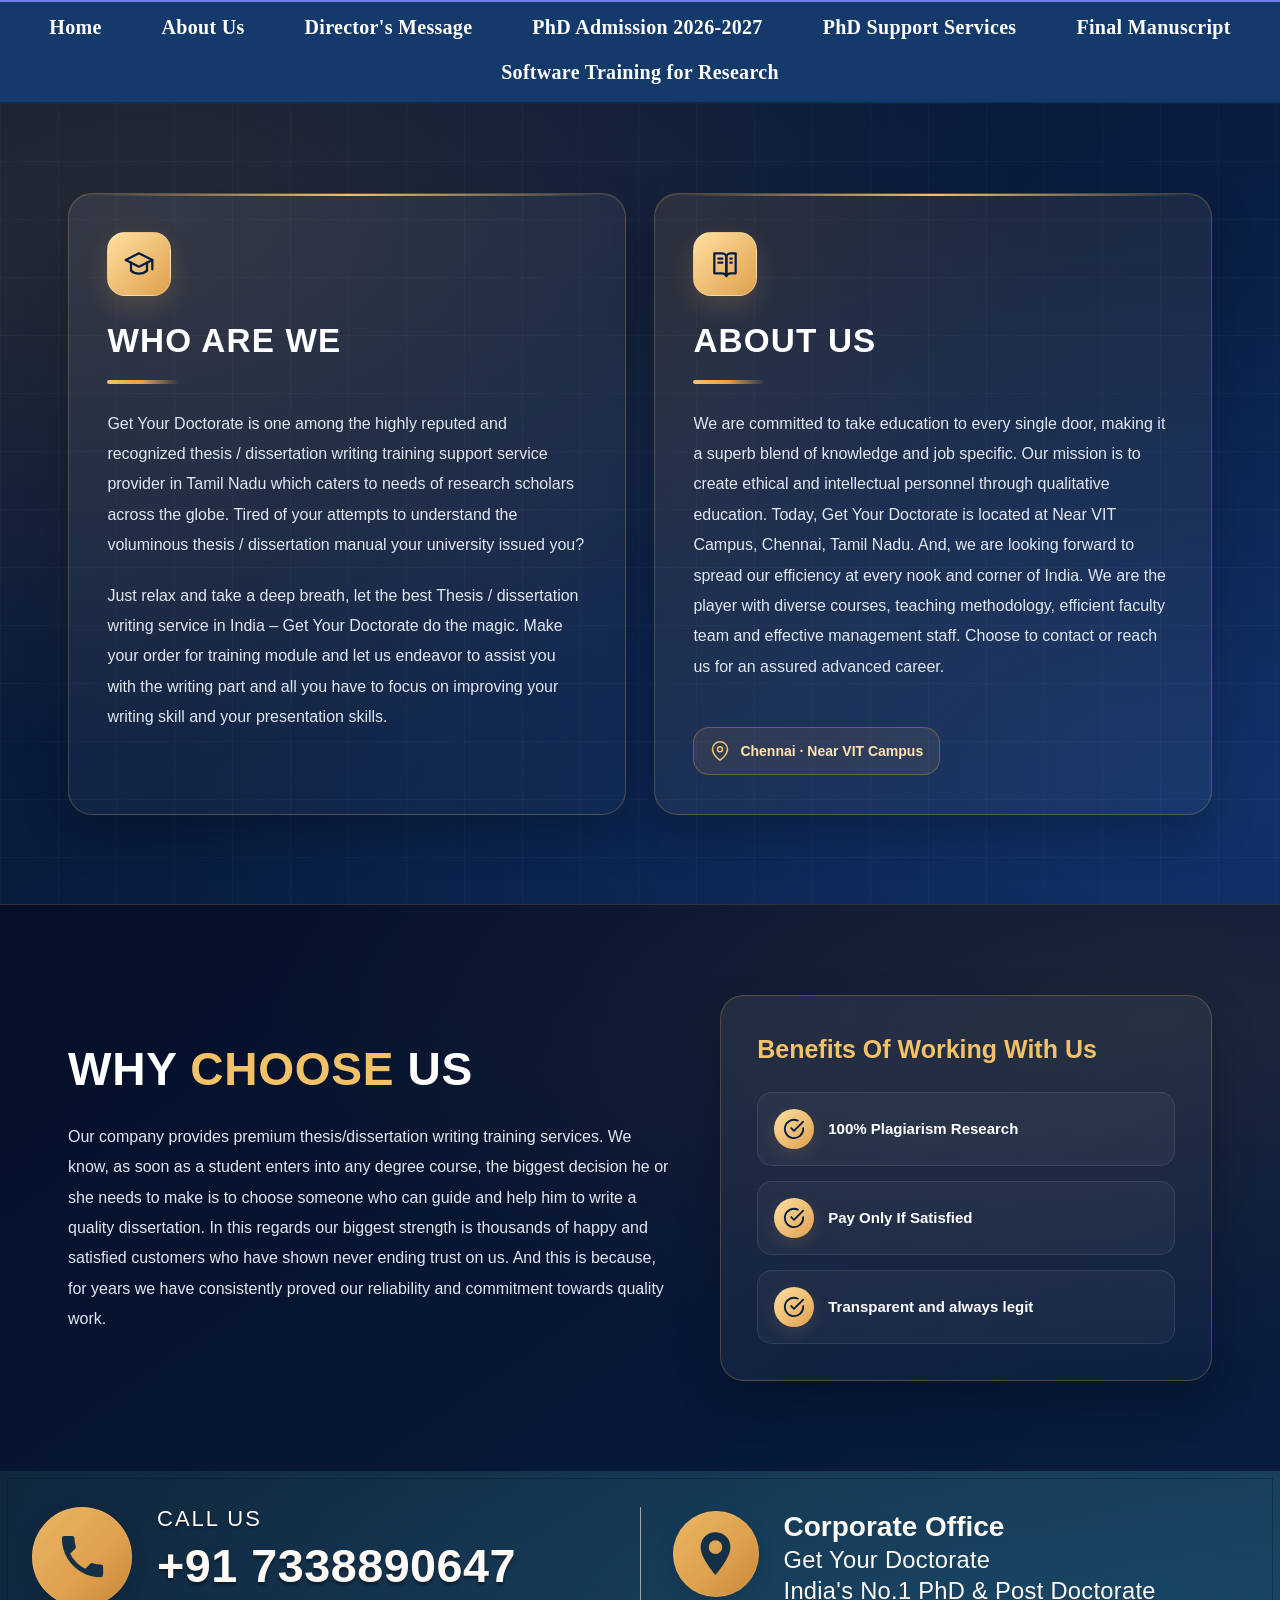
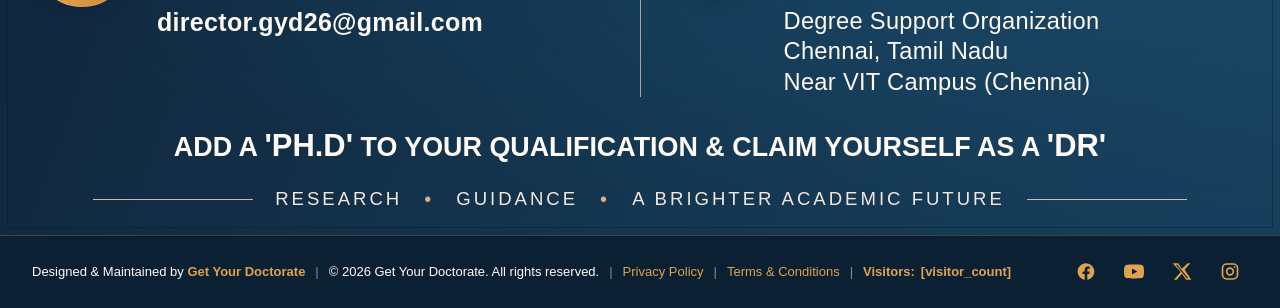
<file: about.html>
<!DOCTYPE html>
<html lang="en">
<head>
  <meta charset="UTF-8">

  <meta
    name="viewport"
    content="width=device-width, initial-scale=1.0"
  >

  <title>About Us | GET YOUR DOCTORATE</title>

  <!-- Shared base -->
  <link rel="stylesheet" href="css/global.css">

  <!-- About page -->
  <link rel="stylesheet" href="css/about.css">

  <!-- Shared header and footer -->
  <link rel="stylesheet" href="css/header.css">
  <link rel="stylesheet" href="css/footer.css">

  <!-- JavaScript -->
  <script src="js/header.js" defer></script>
  <script src="js/footer.js" defer></script>
  <script src="js/about.js" defer></script>
</head>

<body>

  <!-- =====================================================
       SHARED HEADER
       ===================================================== -->

  <header class="site-header">
    <nav class="main-nav" aria-label="Main navigation">
      <ul>
        <li>
          <a href="index.html">Home</a>
        </li>

        <li>
          <a href="about.html" aria-current="page">About Us</a>
        </li>

        <li>
          <a href="directors-message.html">Director's Message</a>
        </li>

        <li>
          <a href="phd-admission.html">PhD Admission 2026-2027</a>
        </li>

        <li>
          <a href="phd-support-services.html">PhD Support Services</a>
        </li>

        <li>
          <a href="final-manuscript.html">
             Final Manuscript
          </a>
        </li>

        <li>
          <a href="software-training.html" aria-current="page">
            Software Training for Research
          </a>
        </li>
      </ul>
    </nav>
  </header>


  <!-- =====================================================
       ABOUT PAGE
       ===================================================== -->

  <main id="gyd-about-page">

    <!-- ================= WHO ARE WE / ABOUT US ================= -->

    <section
      class="gyd-about"
      id="who-we-are"
      aria-label="Who we are and about us"
    >
      <div class="gyd-container">
        <div class="gyd-about-grid">

          <!-- WHO ARE WE -->

          <article class="gyd-card gyd-reveal">
            <div class="gyd-icon-box" aria-hidden="true">
              <svg viewBox="0 0 24 24" focusable="false">
                <path d="M2 9l10-5 10 5-10 5L2 9z"></path>
                <path d="M6 11v6c3 3 9 3 12 0v-6"></path>
                <path d="M22 9v7"></path>
              </svg>
            </div>

            <h2 class="gyd-card-title">WHO ARE WE</h2>

            <div class="gyd-title-line" aria-hidden="true"></div>

            <p class="gyd-text">
              Get Your Doctorate is one among the highly reputed and recognized thesis / dissertation writing training support service provider in Tamil Nadu which caters to needs of research scholars across the globe. Tired of your attempts to understand the voluminous thesis / dissertation manual your university issued you?
            </p>

            <p class="gyd-text">
              Just relax and take a deep breath, let the best Thesis / dissertation writing service in India – Get Your Doctorate do the magic. Make your order for training module and let us endeavor to assist you with the writing part and all you have to focus on improving your writing skill and your presentation skills.
            </p>
          </article>

          <!-- ABOUT US -->

          <article class="gyd-card gyd-card--accent gyd-reveal">
            <div class="gyd-icon-box" aria-hidden="true">
              <svg viewBox="0 0 24 24" focusable="false">
                <path
                  d="M4 4h6a3 3 0 0 1 3 3v14a4 4 0 0 0-4-2H4V4z"
                ></path>
                <path
                  d="M20 4h-4a3 3 0 0 0-3 3v14a4 4 0 0 1 4-2h3V4z"
                ></path>
                <path
                  d="M7 8h3M7 11h3M16 8h1M16 11h1"
                ></path>
              </svg>
            </div>

            <h2 class="gyd-card-title">ABOUT US</h2>

            <div class="gyd-title-line" aria-hidden="true"></div>

            <p class="gyd-text">
              We are committed to take education to every single door, making it a superb blend of knowledge and job specific. Our mission is to create ethical and intellectual personnel through qualitative education. Today, Get Your Doctorate is located at Near VIT Campus, Chennai, Tamil Nadu. And, we are looking forward to spread our efficiency at every nook and corner of India. We are the player with diverse courses, teaching methodology, efficient faculty team and effective management staff. Choose to contact or reach us for an assured advanced career.
            </p>

            <p class="gyd-location">
              <svg
                viewBox="0 0 24 24"
                aria-hidden="true"
                focusable="false"
              >
                <path
                  d="M21 10c0 7-9 13-9 13s-9-6-9-13a9 9 0 0 1 18 0z"
                ></path>
                <circle cx="12" cy="10" r="3"></circle>
              </svg>

              <span>Chennai · Near VIT Campus</span>
            </p>
          </article>

        </div>
      </div>
    </section>


    <!-- ================= WHY CHOOSE US ================= -->

    <section
      class="gyd-why"
      id="why-choose-us"
      aria-labelledby="gyd-why-title"
    >
      <div class="gyd-container">
        <div class="gyd-why-grid">

          <div class="gyd-why-intro gyd-reveal">
            <h2 class="gyd-why-title" id="gyd-why-title">
              WHY <em>CHOOSE</em> US
            </h2>

            <p class="gyd-text">
              Our company provides premium thesis/dissertation writing training services. We know, as soon as a student enters into any degree course, the biggest decision he or she needs to make is to choose someone who can guide and help him to write a quality dissertation. In this regards our biggest strength is thousands of happy and satisfied customers who have shown never ending trust on us. And this is because, for years we have consistently proved our reliability and commitment towards quality work.
            </p>
          </div>

          <div class="gyd-benefits gyd-reveal">
            <h3 class="gyd-benefits-title">
              Benefits Of Working With Us
            </h3>

            <ul class="gyd-benefits-list">

              <li>
                <span class="gyd-benefit-icon" aria-hidden="true">
                  <svg viewBox="0 0 24 24" focusable="false">
                    <path
                      d="M22 11.08V12a10 10 0 1 1-5.93-9.14"
                    ></path>
                    <polyline
                      points="22 4 12 14.01 9 11.01"
                    ></polyline>
                  </svg>
                </span>

                <span class="gyd-benefit-text">
                  100% Plagiarism Research
                </span>
              </li>

              <li>
                <span class="gyd-benefit-icon" aria-hidden="true">
                  <svg viewBox="0 0 24 24" focusable="false">
                    <path
                      d="M22 11.08V12a10 10 0 1 1-5.93-9.14"
                    ></path>
                    <polyline
                      points="22 4 12 14.01 9 11.01"
                    ></polyline>
                  </svg>
                </span>

                <span class="gyd-benefit-text">
                  Pay Only If Satisfied
                </span>
              </li>

              <li>
                <span class="gyd-benefit-icon" aria-hidden="true">
                  <svg viewBox="0 0 24 24" focusable="false">
                    <path
                      d="M22 11.08V12a10 10 0 1 1-5.93-9.14"
                    ></path>
                    <polyline
                      points="22 4 12 14.01 9 11.01"
                    ></polyline>
                  </svg>
                </span>

                <span class="gyd-benefit-text">
                  Transparent and always legit
                </span>
              </li>

            </ul>
          </div>

        </div>
      </div>
    </section>

  </main>


  <!-- =====================================================
       SHARED FOOTER
       ===================================================== -->

  <footer
    class="gyd-footer"
    aria-label="Get Your Doctorate contact information"
  >
    <div class="gyd-wrap">

      <div class="gyd-grid">

        <!-- CONTACT COLUMN -->

        <div class="gyd-col">
          <span class="gyd-icon" aria-hidden="true">
            <svg viewBox="0 0 24 24" focusable="false">
              <path
                d="M6.62 10.79a15.05 15.05 0 0 0 6.59 6.59l2.2-2.2a1 1 0 0 1 1.02-.24c1.12.37 2.33.57 3.57.57a1 1 0 0 1 1 1V20a1 1 0 0 1-1 1C10.61 21 3 13.39 3 4a1 1 0 0 1 1-1h3.5a1 1 0 0 1 1 1c0 1.25.2 2.45.57 3.57a1 1 0 0 1-.25 1.02l-2.2 2.2Z"
              ></path>
            </svg>
          </span>

          <div class="gyd-contact-copy">
            <p class="gyd-label">Call us</p>

            <a class="gyd-phone" href="tel:+917338890647">
              +91 7338890647
            </a>

            <a
              class="gyd-mail"
              href="mailto:director.gyd26@gmail.com"
              style="
                color: white;
                font-size: 25px;
                text-decoration: none;
                display: block;
                margin-top: 10px;
              "
            >
              director.gyd26@gmail.com
            </a>
          </div>
        </div>

        <!-- DIVIDER -->

        <span class="gyd-divider" aria-hidden="true"></span>

        <!-- OFFICE COLUMN -->

        <div class="gyd-col">
          <span class="gyd-icon gyd-office-icon" aria-hidden="true">
            <svg viewBox="0 0 24 24" focusable="false">
              <path
                fill-rule="evenodd"
                clip-rule="evenodd"
                d="M12 2a7 7 0 0 0-7 7c0 5.25 7 13 7 13s7-7.75 7-13a7 7 0 0 0-7-7Zm0 10.2a3.2 3.2 0 1 1 0-6.4 3.2 3.2 0 0 1 0 6.4Z"
              ></path>
            </svg>
          </span>

          <div class="gyd-office-copy">
            <h2 class="gyd-office-title">Corporate Office</h2>

            <address class="gyd-office">
              <span>Get Your Doctorate</span>
              <span>India's No.1 PhD &amp; Post Doctorate</span>
              <span>Degree Support Organization</span>
              <span>Chennai, Tamil Nadu</span>
              <span>Near VIT Campus (Chennai)</span>
            </address>
          </div>
        </div>

      </div>

      <!-- QUALIFICATION STATEMENT -->

      <p class="gyd-slogan">
        Add a
        <span class="gyd-slogan-emphasis">'Ph.D'</span>
        to your qualification &amp; claim yourself as a
        <span class="gyd-slogan-emphasis">'Dr'</span>
      </p>

      <!-- BOTTOM STRIP -->

      <div class="gyd-strip">
        <span class="gyd-rule" aria-hidden="true"></span>

        <p class="gyd-tagline">
          <span>Research</span>
          <span class="gyd-dot" aria-hidden="true">•</span>
          <span>Guidance</span>
          <span class="gyd-dot" aria-hidden="true">•</span>
          <span>A Brighter Academic Future</span>
        </p>

        <span class="gyd-rule" aria-hidden="true"></span>
      </div>

    </div>
  </footer>


  <!-- =====================================================
       COPYRIGHT BAR
       ===================================================== -->

  <div class="gyd-copyright">
    <div class="gyd-copyright-inner">

      <div class="gyd-copyright-text">

        <span class="gyd-copyright-item">
          Designed &amp; Maintained by
          <span class="gyd-copyright-brand">Get Your Doctorate</span>
        </span>

        <span class="gyd-copyright-separator" aria-hidden="true">
          |
        </span>

        <span class="gyd-copyright-item">
          © <span class="gyd-copyright-year">2026</span>
          Get Your Doctorate. All rights reserved.
        </span>

        <span class="gyd-copyright-separator" aria-hidden="true">
          |
        </span>

        <a
          class="gyd-policy-link"
          href="https://getyourdoctorate.org/privacy-policy/"
        >
          Privacy Policy
        </a>

        <span class="gyd-copyright-separator" aria-hidden="true">
          |
        </span>

        <a
          class="gyd-policy-link"
          href="https://getyourdoctorate.org/terms-and-conditions/"
        >
          Terms &amp; Conditions
        </a>

        <span class="gyd-copyright-separator" aria-hidden="true">
          |
        </span>

        <span class="gyd-visitor-count">
          Visitors:
          <span class="gyd-visitor-value">[visitor_count]</span>
        </span>

      </div>

      <!-- Replace placeholder href values with actual profiles. -->

      <nav class="gyd-social-links" aria-label="Social media">

        <!-- FACEBOOK -->

        <a
          class="gyd-social-link"
          href="#"
          target="_blank"
          rel="noopener noreferrer"
          aria-label="Get Your Doctorate on Facebook (opens in a new tab)"
        >
          <svg
            viewBox="0 0 24 24"
            aria-hidden="true"
            focusable="false"
          >
            <path
              d="M22 12.06C22 6.5 17.52 2 12 2S2 6.5 2 12.06c0 5.02 3.66 9.18 8.44 9.94v-7.03H7.9v-2.91h2.54V9.84c0-2.52 1.49-3.91 3.77-3.91 1.09 0 2.23.2 2.23.2v2.46h-1.26c-1.24 0-1.63.78-1.63 1.57v1.9h2.78l-.44 2.91h-2.34V22C18.34 21.24 22 17.08 22 12.06Z"
            ></path>
          </svg>
        </a>

        <!-- YOUTUBE -->

        <a
          class="gyd-social-link"
          href="#"
          target="_blank"
          rel="noopener noreferrer"
          aria-label="Get Your Doctorate on YouTube (opens in a new tab)"
        >
          <svg
            viewBox="0 0 24 24"
            aria-hidden="true"
            focusable="false"
          >
            <path
              d="M23.5 6.2a3 3 0 0 0-2.1-2.1C19.5 3.6 12 3.6 12 3.6s-7.5 0-9.4.5A3 3 0 0 0 .5 6.2 31.3 31.3 0 0 0 0 12a31.3 31.3 0 0 0 .5 5.8 3 3 0 0 0 2.1 2.1c1.9.5 9.4.5 9.4.5s7.5 0 9.4-.5a3 3 0 0 0 2.1-2.1A31.3 31.3 0 0 0 24 12a31.3 31.3 0 0 0-.5-5.8ZM9.6 15.6V8.4l6.3 3.6-6.3 3.6Z"
            ></path>
          </svg>
        </a>

        <!-- X / TWITTER -->

        <a
          class="gyd-social-link"
          href="#"
          target="_blank"
          rel="noopener noreferrer"
          aria-label="Get Your Doctorate on X (opens in a new tab)"
        >
          <svg
            viewBox="0 0 24 24"
            aria-hidden="true"
            focusable="false"
          >
            <path
              d="M18.9 2H22l-6.8 7.8L23.2 22h-6.3L12 14.6 5.5 22H2.3l8.2-9.4L.8 2h6.5l4.5 6.8L18.9 2Zm-1.1 18h1.7L6.3 3.9H4.5L17.8 20Z"
            ></path>
          </svg>
        </a>

        <!-- INSTAGRAM -->

        <a
          class="gyd-social-link"
          href="#"
          target="_blank"
          rel="noopener noreferrer"
          aria-label="Get Your Doctorate on Instagram (opens in a new tab)"
        >
          <svg
            viewBox="0 0 24 24"
            aria-hidden="true"
            focusable="false"
            style="
              fill: none;
              stroke: currentColor;
              stroke-width: 2;
            "
          >
            <rect
              x="3"
              y="3"
              width="18"
              height="18"
              rx="5"
            ></rect>

            <circle cx="12" cy="12" r="4"></circle>

            <circle
              cx="17.5"
              cy="6.5"
              r="1"
              style="fill: currentColor; stroke: none;"
            ></circle>
          </svg>
        </a>

      </nav>

    </div>
  </div>

</body>
</html>
</file>
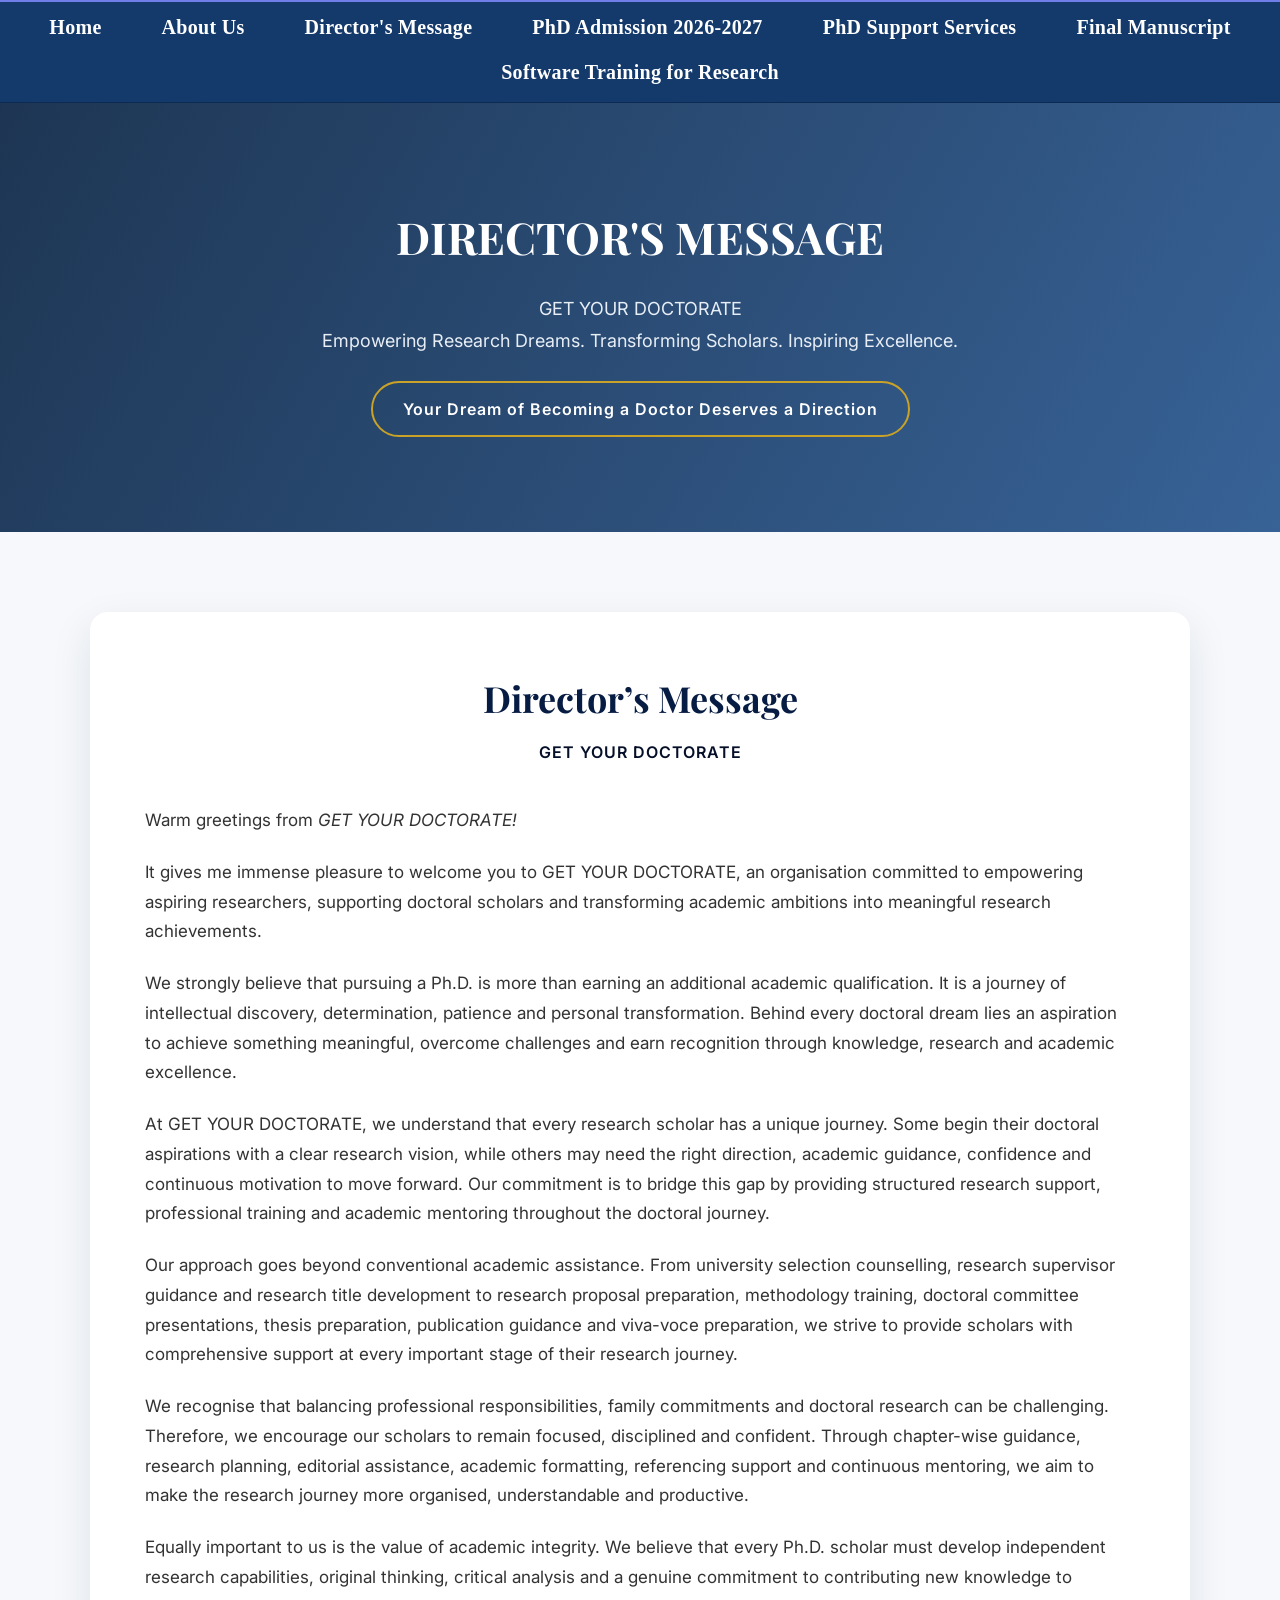
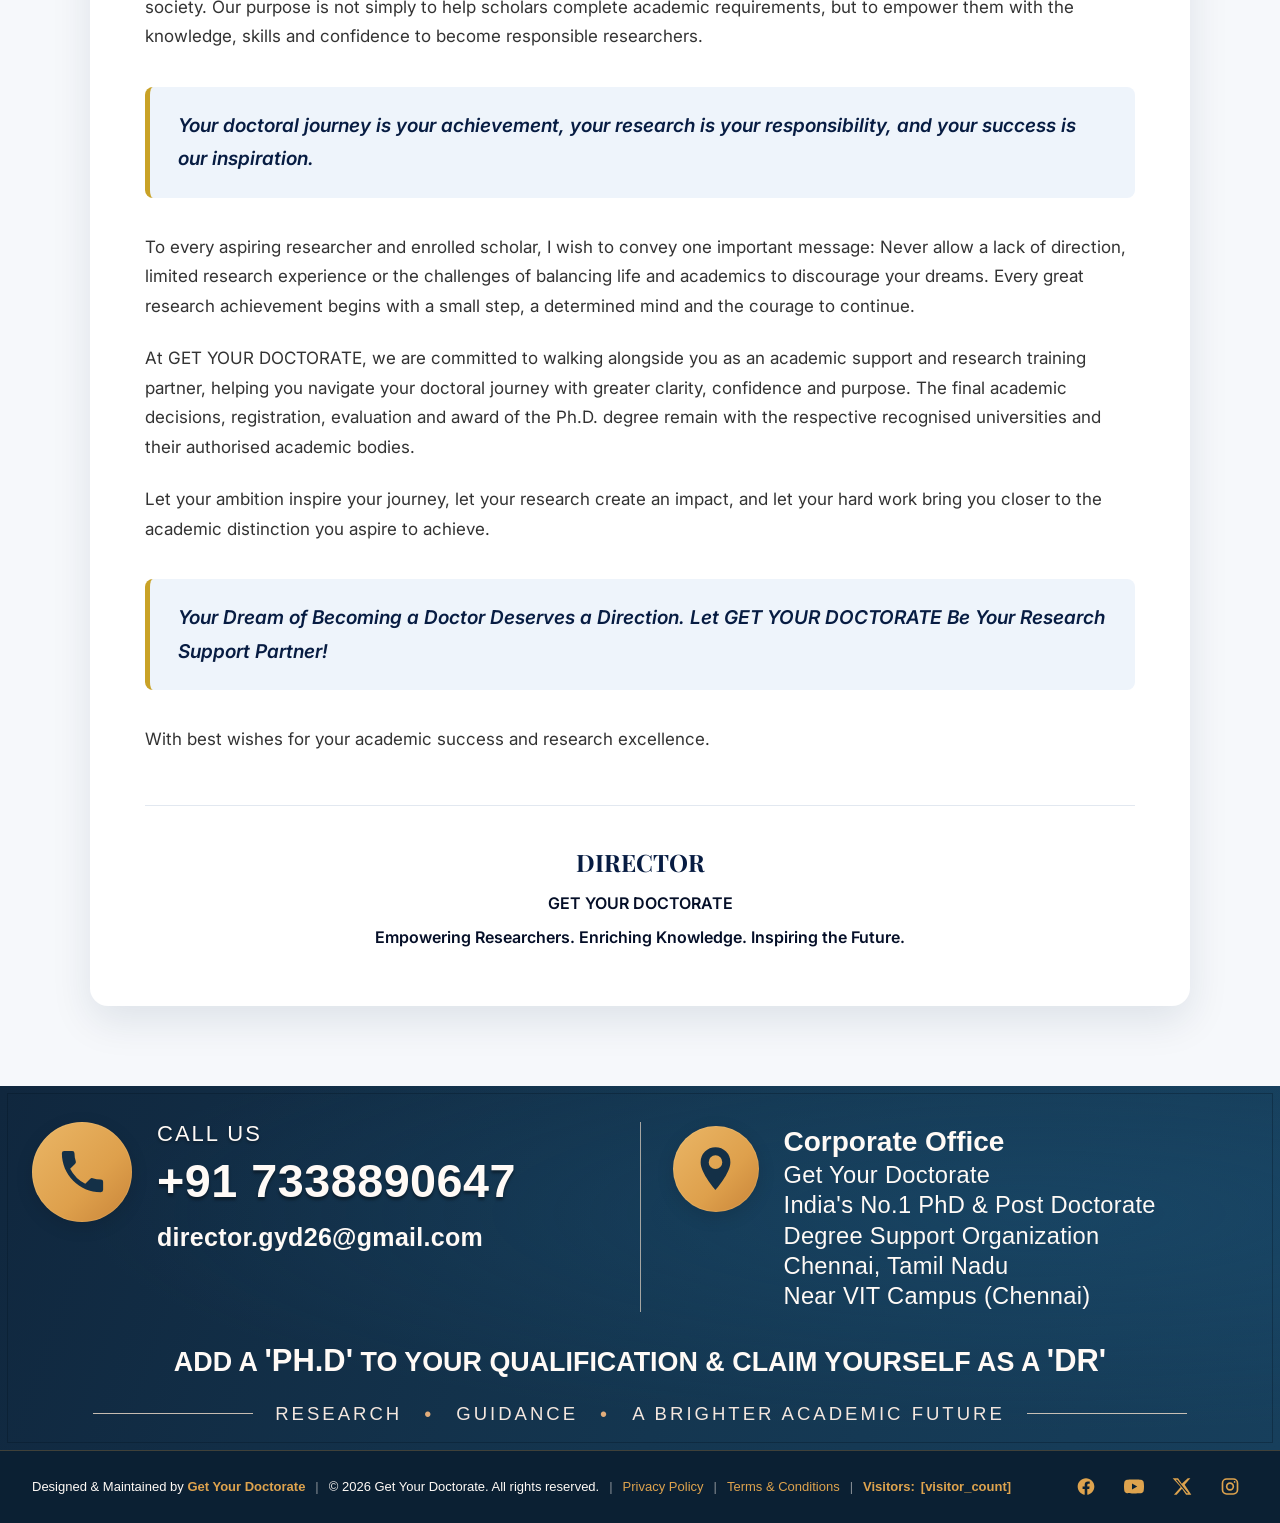
<file: directors-message.html>
<!DOCTYPE html>
<html lang="en">
<head>
  <meta charset="UTF-8">

  <meta
    name="viewport"
    content="width=device-width, initial-scale=1.0"
  >

  <title>Director's Message | GET YOUR DOCTORATE</title>

  <!-- Original Google Fonts -->
  <link rel="preconnect" href="https://fonts.googleapis.com">
  <link
    rel="preconnect"
    href="https://fonts.gstatic.com"
    crossorigin
  >

  <link
    href="https://fonts.googleapis.com/css2?family=Playfair+Display:wght@600;700&amp;family=Inter:wght@300;400;500;600&amp;display=swap"
    rel="stylesheet"
  >

  <!-- Shared base -->
  <link rel="stylesheet" href="css/global.css">

  <!-- Director's Message page -->
  <link rel="stylesheet" href="css/directors-message.css">

  <!-- Shared header and footer -->
  <link rel="stylesheet" href="css/header.css">
  <link rel="stylesheet" href="css/footer.css">

  <!-- Shared JavaScript -->
  <script src="js/header.js" defer></script>
  <script src="js/footer.js" defer></script>
</head>

<body>

  <!-- =====================================================
       SHARED HEADER
       ===================================================== -->

  <header class="site-header">
    <nav class="main-nav" aria-label="Main navigation">
      <ul>
        <li>
          <a href="index.html">Home</a>
        </li>

        <li>
          <a href="about.html">About Us</a>
        </li>

        <li>
          <a href="directors-message.html" aria-current="page">
            Director's Message
          </a>
        </li>

        <li>
          <a href="phd-admission.html">
            PhD Admission 2026-2027
          </a>
        </li>

        <li>
          <a href="phd-support-services.html">
            PhD Support Services
          </a>
        </li>

        <li>
          <a href="final-manuscript.html">
             Final Manuscript
          </a>
        </li>

        <li>
          <a href="software-training.html" aria-current="page">
            Software Training for Research
          </a>
        </li>
      </ul>
    </nav>
  </header>


  <!-- =====================================================
       DIRECTOR'S MESSAGE PAGE
       ===================================================== -->

  <main id="gyd-director-page">

    <!-- HERO -->

    <section class="hero">
      <h1>DIRECTOR'S MESSAGE</h1>

      <p>
        GET YOUR DOCTORATE<br>
        Empowering Research Dreams. Transforming Scholars. Inspiring Excellence.
      </p>

      <div class="tagline">
        Your Dream of Becoming a Doctor Deserves a Direction
      </div>
    </section>


    <!-- DIRECTOR'S MESSAGE -->

    <section class="message-section">
      <div class="container">

        <div class="section-title">
          <h2>Director’s Message</h2>
          <p>GET YOUR DOCTORATE</p>
        </div>

        <div class="message-content">

          <p>
            Warm greetings from <em>GET YOUR DOCTORATE!</em>
          </p>

          <p>
            It gives me immense pleasure to welcome you to GET YOUR DOCTORATE, an organisation committed to empowering aspiring researchers, supporting doctoral scholars and transforming academic ambitions into meaningful research achievements.
          </p>

          <p>
            We strongly believe that pursuing a Ph.D. is more than earning an additional academic qualification. It is a journey of intellectual discovery, determination, patience and personal transformation. Behind every doctoral dream lies an aspiration to achieve something meaningful, overcome challenges and earn recognition through knowledge, research and academic excellence.
          </p>

          <p>
            At GET YOUR DOCTORATE, we understand that every research scholar has a unique journey. Some begin their doctoral aspirations with a clear research vision, while others may need the right direction, academic guidance, confidence and continuous motivation to move forward. Our commitment is to bridge this gap by providing structured research support, professional training and academic mentoring throughout the doctoral journey.
          </p>

          <p>
            Our approach goes beyond conventional academic assistance. From university selection counselling, research supervisor guidance and research title development to research proposal preparation, methodology training, doctoral committee presentations, thesis preparation, publication guidance and viva-voce preparation, we strive to provide scholars with comprehensive support at every important stage of their research journey.
          </p>

          <p>
            We recognise that balancing professional responsibilities, family commitments and doctoral research can be challenging. Therefore, we encourage our scholars to remain focused, disciplined and confident. Through chapter-wise guidance, research planning, editorial assistance, academic formatting, referencing support and continuous mentoring, we aim to make the research journey more organised, understandable and productive.
          </p>

          <p>
            Equally important to us is the value of academic integrity. We believe that every Ph.D. scholar must develop independent research capabilities, original thinking, critical analysis and a genuine commitment to contributing new knowledge to society. Our purpose is not simply to help scholars complete academic requirements, but to empower them with the knowledge, skills and confidence to become responsible researchers.
          </p>

          <div class="quote">
            <em>
              Your doctoral journey is your achievement, your research is your responsibility, and your success is our inspiration.
            </em>
          </div>

          <p>
            To every aspiring researcher and enrolled scholar, I wish to convey one important message: Never allow a lack of direction, limited research experience or the challenges of balancing life and academics to discourage your dreams. Every great research achievement begins with a small step, a determined mind and the courage to continue.
          </p>

          <p>
            At GET YOUR DOCTORATE, we are committed to walking alongside you as an academic support and research training partner, helping you navigate your doctoral journey with greater clarity, confidence and purpose. The final academic decisions, registration, evaluation and award of the Ph.D. degree remain with the respective recognised universities and their authorised academic bodies.
          </p>

          <p>
            Let your ambition inspire your journey, let your research create an impact, and let your hard work bring you closer to the academic distinction you aspire to achieve.
          </p>

          <div class="quote">
            <em>
              Your Dream of Becoming a Doctor Deserves a Direction. Let GET YOUR DOCTORATE Be Your Research Support Partner!
            </em>
          </div>

          <p>
            With best wishes for your academic success and research excellence.
          </p>

        </div>


        <!-- DIRECTOR SIGNATURE -->

        <div class="director-card">
          <h3>DIRECTOR</h3>
          <p>GET YOUR DOCTORATE</p>
          <p>
            Empowering Researchers. Enriching Knowledge. Inspiring the Future.
          </p>
        </div>

      </div>
    </section>

  </main>


  <!-- =====================================================
       SHARED FOOTER
       ===================================================== -->

  <footer
    class="gyd-footer"
    aria-label="Get Your Doctorate contact information"
  >
    <div class="gyd-wrap">

      <div class="gyd-grid">

        <!-- CONTACT COLUMN -->

        <div class="gyd-col">
          <span class="gyd-icon" aria-hidden="true">
            <svg viewBox="0 0 24 24" focusable="false">
              <path
                d="M6.62 10.79a15.05 15.05 0 0 0 6.59 6.59l2.2-2.2a1 1 0 0 1 1.02-.24c1.12.37 2.33.57 3.57.57a1 1 0 0 1 1 1V20a1 1 0 0 1-1 1C10.61 21 3 13.39 3 4a1 1 0 0 1 1-1h3.5a1 1 0 0 1 1 1c0 1.25.2 2.45.57 3.57a1 1 0 0 1-.25 1.02l-2.2 2.2Z"
              ></path>
            </svg>
          </span>

          <div class="gyd-contact-copy">
            <p class="gyd-label">Call us</p>

            <a class="gyd-phone" href="tel:+917338890647">
              +91 7338890647
            </a>

            <a
              class="gyd-mail"
              href="mailto:director.gyd26@gmail.com"
              style="
                color: white;
                font-size: 25px;
                text-decoration: none;
                display: block;
                margin-top: 10px;
              "
            >
              director.gyd26@gmail.com
            </a>
          </div>
        </div>

        <!-- DIVIDER -->

        <span class="gyd-divider" aria-hidden="true"></span>

        <!-- OFFICE COLUMN -->

        <div class="gyd-col">
          <span class="gyd-icon gyd-office-icon" aria-hidden="true">
            <svg viewBox="0 0 24 24" focusable="false">
              <path
                fill-rule="evenodd"
                clip-rule="evenodd"
                d="M12 2a7 7 0 0 0-7 7c0 5.25 7 13 7 13s7-7.75 7-13a7 7 0 0 0-7-7Zm0 10.2a3.2 3.2 0 1 1 0-6.4 3.2 3.2 0 0 1 0 6.4Z"
              ></path>
            </svg>
          </span>

          <div class="gyd-office-copy">
            <h2 class="gyd-office-title">Corporate Office</h2>

            <address class="gyd-office">
              <span>Get Your Doctorate</span>
              <span>India's No.1 PhD &amp; Post Doctorate</span>
              <span>Degree Support Organization</span>
              <span>Chennai, Tamil Nadu</span>
              <span>Near VIT Campus (Chennai)</span>
            </address>
          </div>
        </div>

      </div>

      <!-- QUALIFICATION STATEMENT -->

      <p class="gyd-slogan">
        Add a
        <span class="gyd-slogan-emphasis">'Ph.D'</span>
        to your qualification &amp; claim yourself as a
        <span class="gyd-slogan-emphasis">'Dr'</span>
      </p>

      <!-- BOTTOM STRIP -->

      <div class="gyd-strip">
        <span class="gyd-rule" aria-hidden="true"></span>

        <p class="gyd-tagline">
          <span>Research</span>
          <span class="gyd-dot" aria-hidden="true">•</span>
          <span>Guidance</span>
          <span class="gyd-dot" aria-hidden="true">•</span>
          <span>A Brighter Academic Future</span>
        </p>

        <span class="gyd-rule" aria-hidden="true"></span>
      </div>

    </div>
  </footer>


  <!-- =====================================================
       COPYRIGHT BAR
       ===================================================== -->

  <div class="gyd-copyright">
    <div class="gyd-copyright-inner">

      <div class="gyd-copyright-text">

        <span class="gyd-copyright-item">
          Designed &amp; Maintained by
          <span class="gyd-copyright-brand">Get Your Doctorate</span>
        </span>

        <span class="gyd-copyright-separator" aria-hidden="true">
          |
        </span>

        <span class="gyd-copyright-item">
          © <span class="gyd-copyright-year">2026</span>
          Get Your Doctorate. All rights reserved.
        </span>

        <span class="gyd-copyright-separator" aria-hidden="true">
          |
        </span>

        <a
          class="gyd-policy-link"
          href="https://getyourdoctorate.org/privacy-policy/"
        >
          Privacy Policy
        </a>

        <span class="gyd-copyright-separator" aria-hidden="true">
          |
        </span>

        <a
          class="gyd-policy-link"
          href="https://getyourdoctorate.org/terms-and-conditions/"
        >
          Terms &amp; Conditions
        </a>

        <span class="gyd-copyright-separator" aria-hidden="true">
          |
        </span>

        <span class="gyd-visitor-count">
          Visitors:
          <span class="gyd-visitor-value">[visitor_count]</span>
        </span>

      </div>

      <!-- Replace placeholder href values with actual profiles. -->

      <nav class="gyd-social-links" aria-label="Social media">

        <!-- FACEBOOK -->

        <a
          class="gyd-social-link"
          href="#"
          target="_blank"
          rel="noopener noreferrer"
          aria-label="Get Your Doctorate on Facebook (opens in a new tab)"
        >
          <svg
            viewBox="0 0 24 24"
            aria-hidden="true"
            focusable="false"
          >
            <path
              d="M22 12.06C22 6.5 17.52 2 12 2S2 6.5 2 12.06c0 5.02 3.66 9.18 8.44 9.94v-7.03H7.9v-2.91h2.54V9.84c0-2.52 1.49-3.91 3.77-3.91 1.09 0 2.23.2 2.23.2v2.46h-1.26c-1.24 0-1.63.78-1.63 1.57v1.9h2.78l-.44 2.91h-2.34V22C18.34 21.24 22 17.08 22 12.06Z"
            ></path>
          </svg>
        </a>

        <!-- YOUTUBE -->

        <a
          class="gyd-social-link"
          href="#"
          target="_blank"
          rel="noopener noreferrer"
          aria-label="Get Your Doctorate on YouTube (opens in a new tab)"
        >
          <svg
            viewBox="0 0 24 24"
            aria-hidden="true"
            focusable="false"
          >
            <path
              d="M23.5 6.2a3 3 0 0 0-2.1-2.1C19.5 3.6 12 3.6 12 3.6s-7.5 0-9.4.5A3 3 0 0 0 .5 6.2 31.3 31.3 0 0 0 0 12a31.3 31.3 0 0 0 .5 5.8 3 3 0 0 0 2.1 2.1c1.9.5 9.4.5 9.4.5s7.5 0 9.4-.5a3 3 0 0 0 2.1-2.1A31.3 31.3 0 0 0 24 12a31.3 31.3 0 0 0-.5-5.8ZM9.6 15.6V8.4l6.3 3.6-6.3 3.6Z"
            ></path>
          </svg>
        </a>

        <!-- X / TWITTER -->

        <a
          class="gyd-social-link"
          href="#"
          target="_blank"
          rel="noopener noreferrer"
          aria-label="Get Your Doctorate on X (opens in a new tab)"
        >
          <svg
            viewBox="0 0 24 24"
            aria-hidden="true"
            focusable="false"
          >
            <path
              d="M18.9 2H22l-6.8 7.8L23.2 22h-6.3L12 14.6 5.5 22H2.3l8.2-9.4L.8 2h6.5l4.5 6.8L18.9 2Zm-1.1 18h1.7L6.3 3.9H4.5L17.8 20Z"
            ></path>
          </svg>
        </a>

        <!-- INSTAGRAM -->

        <a
          class="gyd-social-link"
          href="#"
          target="_blank"
          rel="noopener noreferrer"
          aria-label="Get Your Doctorate on Instagram (opens in a new tab)"
        >
          <svg
            viewBox="0 0 24 24"
            aria-hidden="true"
            focusable="false"
            style="
              fill: none;
              stroke: currentColor;
              stroke-width: 2;
            "
          >
            <rect
              x="3"
              y="3"
              width="18"
              height="18"
              rx="5"
            ></rect>

            <circle cx="12" cy="12" r="4"></circle>

            <circle
              cx="17.5"
              cy="6.5"
              r="1"
              style="fill: currentColor; stroke: none;"
            ></circle>
          </svg>
        </a>

      </nav>

    </div>
  </div>

</body>
</html>
</file>
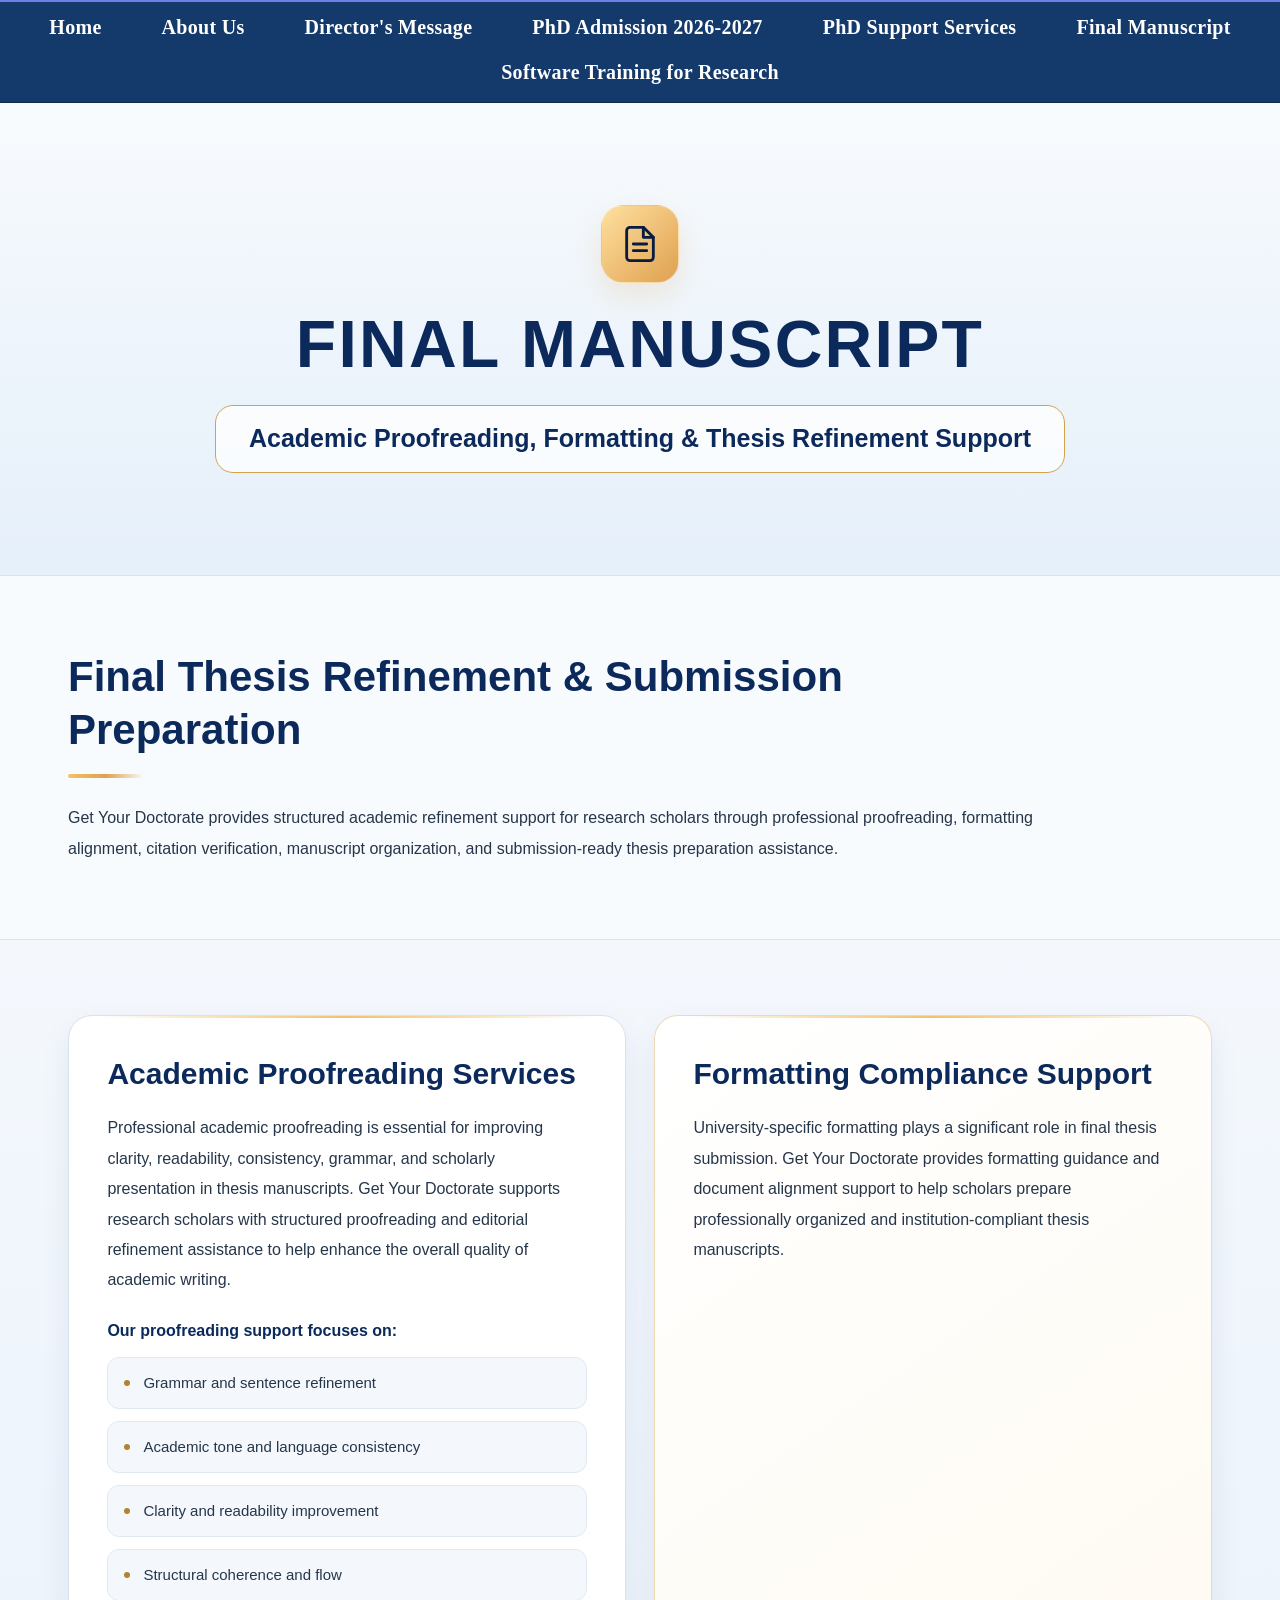
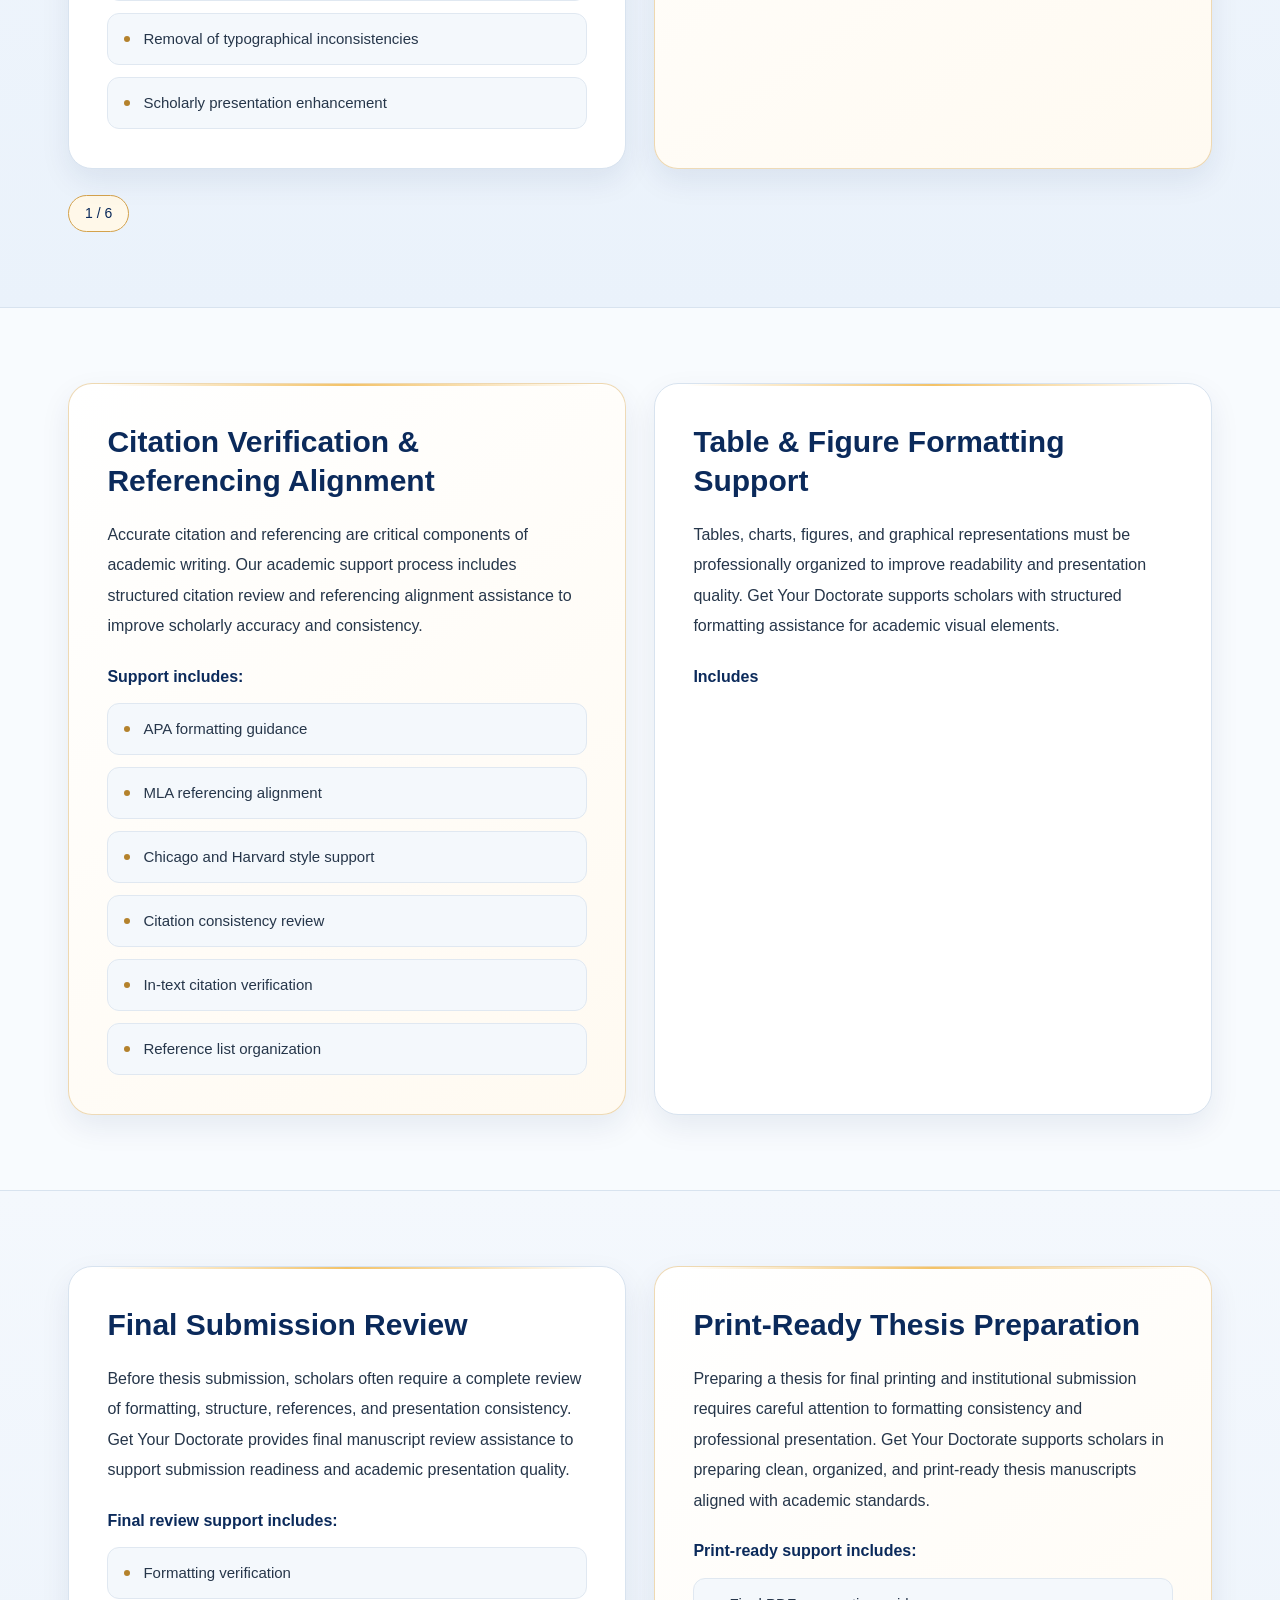
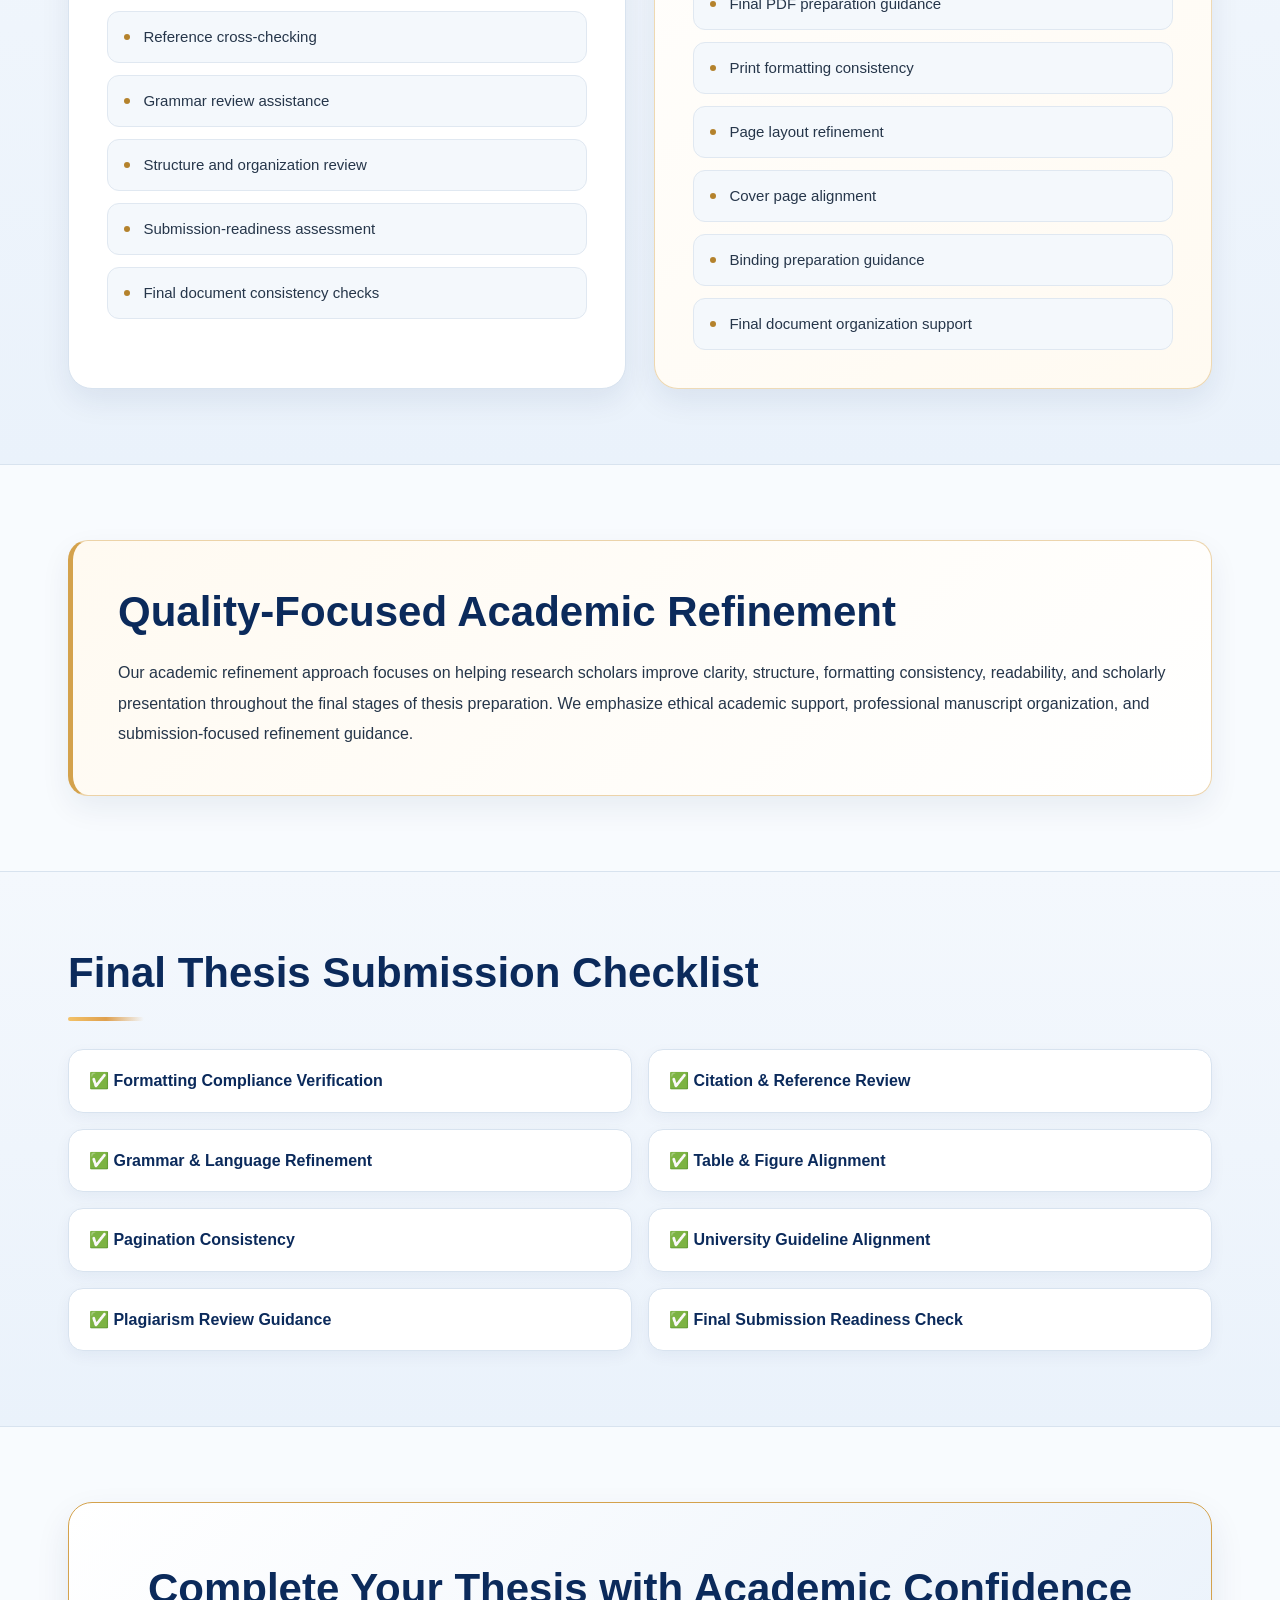
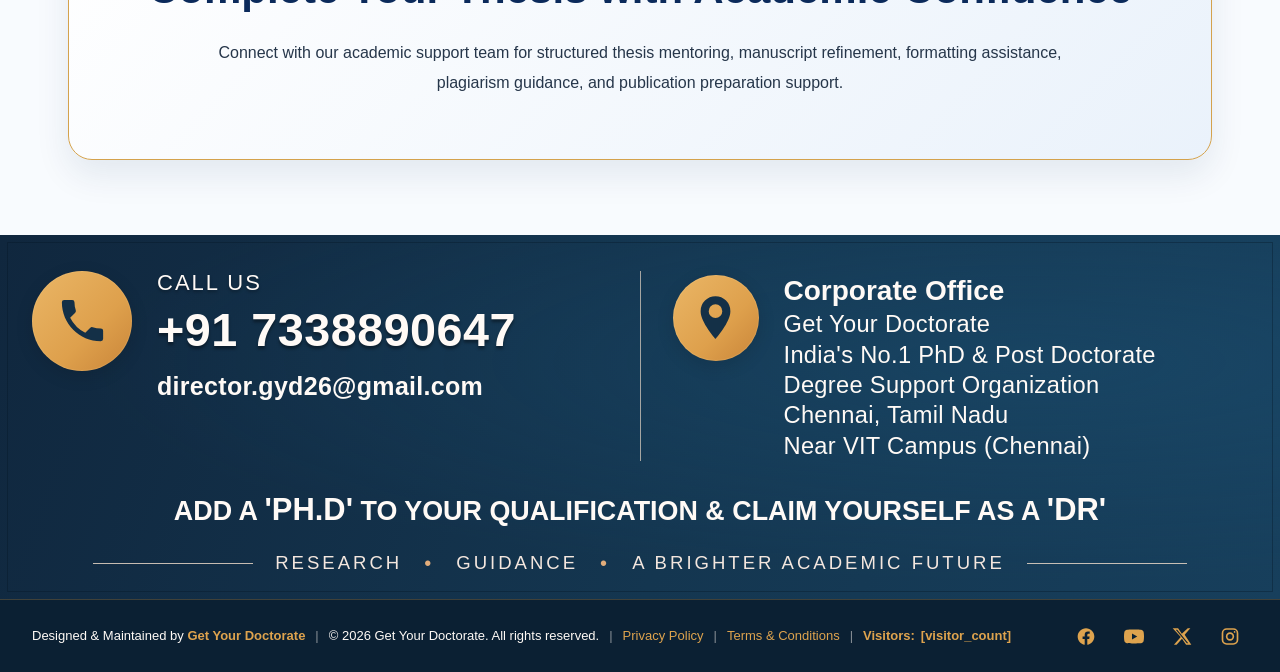
<file: final-manuscript.html>
<!DOCTYPE html>
<html lang="en">
<head>
  <meta charset="UTF-8">

  <meta
    name="viewport"
    content="width=device-width, initial-scale=1.0"
  >

  <title>Final Manuscript | GET YOUR DOCTORATE</title>

  <!-- Shared base -->
  <link rel="stylesheet" href="css/global.css">

  <!-- Final Manuscript page -->
  <link rel="stylesheet" href="css/final-manuscript.css">

  <!-- Shared header and footer -->
  <link rel="stylesheet" href="css/header.css">
  <link rel="stylesheet" href="css/footer.css">

  <!-- Shared JavaScript -->
  <script src="js/header.js" defer></script>
  <script src="js/footer.js" defer></script>
</head>

<body>

  <!-- =====================================================
       SHARED HEADER
       ===================================================== -->

  <header class="site-header">
    <nav class="main-nav" aria-label="Main navigation">
      <ul>
        <li>
          <a href="index.html">Home</a>
        </li>

        <li>
          <a href="about.html">About Us</a>
        </li>

        <li>
          <a href="directors-message.html">
            Director's Message
          </a>
        </li>

        <li>
          <a href="phd-admission.html">
            PhD Admission 2026-2027
          </a>
        </li>

        <li>
          <a href="phd-support-services.html">
            PhD Support Services
          </a>
        </li>

        <li>
          <a href="final-manuscript.html" aria-current="page">
            Final Manuscript
          </a>
        </li>

        <li>
          <a href="software-training.html" aria-current="page">
            Software Training for Research
          </a>
        </li>
      </ul>
    </nav>
  </header>


  <!-- =====================================================
       FINAL MANUSCRIPT PAGE
       ===================================================== -->

  <main id="gyd-manuscript-page">

    <!-- ================= HERO ================= -->

    <section
      class="fm-hero"
      aria-labelledby="fm-page-title"
    >
      <div class="fm-container">

        <div class="fm-hero-icon" aria-hidden="true">
          <svg viewBox="0 0 24 24" focusable="false">
            <path
              d="M14 2H6a2 2 0 0 0-2 2v16a2 2 0 0 0 2 2h12a2 2 0 0 0 2-2V8z"
            ></path>

            <polyline points="14 2 14 8 20 8"></polyline>

            <line x1="8" y1="12" x2="16" y2="12"></line>
            <line x1="8" y1="16" x2="16" y2="16"></line>
          </svg>
        </div>

        <h1 id="fm-page-title">FINAL MANUSCRIPT</h1>

        <p class="fm-hero-subtitle">
          Academic Proofreading, Formatting &amp; Thesis Refinement Support
        </p>

      </div>
    </section>


    <!-- ================= INTRODUCTION ================= -->

    <section
      class="fm-section fm-section--deep"
      aria-labelledby="fm-intro-title"
    >
      <div class="fm-container">
        <div class="fm-intro">

          <h2
            class="fm-section-heading"
            id="fm-intro-title"
          >
            Final Thesis Refinement &amp; Submission Preparation
          </h2>

          <div
            class="fm-heading-line"
            aria-hidden="true"
          ></div>

          <p class="fm-text">
            Get Your Doctorate provides structured academic refinement support for research scholars through professional proofreading, formatting alignment, citation verification, manuscript organization, and submission-ready thesis preparation assistance.
          </p>

        </div>
      </div>
    </section>


    <!-- ================= PROOFREADING AND FORMATTING ================= -->

    <section
      class="fm-section fm-section--blue fm-section--border"
      aria-label="Academic proofreading and formatting support"
    >
      <div class="fm-container">

        <div class="fm-grid">

          <!-- ACADEMIC PROOFREADING -->

          <article
            class="fm-card"
            aria-labelledby="fm-proofreading-title"
          >
            <h2
              class="fm-card-title"
              id="fm-proofreading-title"
            >
              Academic Proofreading Services
            </h2>

            <p class="fm-text">
              Professional academic proofreading is essential for improving clarity, readability, consistency, grammar, and scholarly presentation in thesis manuscripts. Get Your Doctorate supports research scholars with structured proofreading and editorial refinement assistance to help enhance the overall quality of academic writing.
            </p>

            <p class="fm-list-label">
              Our proofreading support focuses on:
            </p>

            <ul class="fm-list">
              <li>Grammar and sentence refinement</li>
              <li>Academic tone and language consistency</li>
              <li>Clarity and readability improvement</li>
              <li>Structural coherence and flow</li>
              <li>Removal of typographical inconsistencies</li>
              <li>Scholarly presentation enhancement</li>
            </ul>
          </article>


          <!-- FORMATTING COMPLIANCE -->

          <article
            class="fm-card fm-card--accent"
            aria-labelledby="fm-formatting-title"
          >
            <h2
              class="fm-card-title"
              id="fm-formatting-title"
            >
              Formatting Compliance Support
            </h2>

            <p class="fm-text">
              University-specific formatting plays a significant role in final thesis submission. Get Your Doctorate provides formatting guidance and document alignment support to help scholars prepare professionally organized and institution-compliant thesis manuscripts.
            </p>
          </article>

        </div>

        <!-- Original supplied page marker retained. -->

        <p class="fm-page-marker">1 / 6</p>

      </div>
    </section>


    <!-- ================= CITATIONS AND VISUAL ELEMENTS ================= -->

    <section
      class="fm-section fm-section--deep fm-section--border"
      aria-label="Citation verification and table and figure formatting"
    >
      <div class="fm-container">
        <div class="fm-grid">

          <!-- CITATION VERIFICATION -->

          <article
            class="fm-card fm-card--accent"
            aria-labelledby="fm-citation-title"
          >
            <h2
              class="fm-card-title"
              id="fm-citation-title"
            >
              Citation Verification &amp; Referencing Alignment
            </h2>

            <p class="fm-text">
              Accurate citation and referencing are critical components of academic writing. Our academic support process includes structured citation review and referencing alignment assistance to improve scholarly accuracy and consistency.
            </p>

            <p class="fm-list-label">Support includes:</p>

            <ul class="fm-list">
              <li>APA formatting guidance</li>
              <li>MLA referencing alignment</li>
              <li>Chicago and Harvard style support</li>
              <li>Citation consistency review</li>
              <li>In-text citation verification</li>
              <li>Reference list organization</li>
            </ul>
          </article>


          <!-- TABLE AND FIGURE FORMATTING -->

          <article
            class="fm-card"
            aria-labelledby="fm-visual-title"
          >
            <h2
              class="fm-card-title"
              id="fm-visual-title"
            >
              Table &amp; Figure Formatting Support
            </h2>

            <p class="fm-text">
              Tables, charts, figures, and graphical representations must be professionally organized to improve readability and presentation quality. Get Your Doctorate supports scholars with structured formatting assistance for academic visual elements.
            </p>

            <!-- Original standalone text retained. -->

            <p class="fm-list-label">Includes</p>
          </article>

        </div>
      </div>
    </section>


    <!-- ================= FINAL REVIEW AND PRINT PREPARATION ================= -->

    <section
      class="fm-section fm-section--blue fm-section--border"
      aria-label="Final submission review and print-ready thesis preparation"
    >
      <div class="fm-container">
        <div class="fm-grid">

          <!-- FINAL SUBMISSION REVIEW -->

          <article
            class="fm-card"
            aria-labelledby="fm-review-title"
          >
            <h2
              class="fm-card-title"
              id="fm-review-title"
            >
              Final Submission Review
            </h2>

            <p class="fm-text">
              Before thesis submission, scholars often require a complete review of formatting, structure, references, and presentation consistency. Get Your Doctorate provides final manuscript review assistance to support submission readiness and academic presentation quality.
            </p>

            <p class="fm-list-label">
              Final review support includes:
            </p>

            <ul class="fm-list">
              <li>Formatting verification</li>
              <li>Reference cross-checking</li>
              <li>Grammar review assistance</li>
              <li>Structure and organization review</li>
              <li>Submission-readiness assessment</li>
              <li>Final document consistency checks</li>
            </ul>
          </article>


          <!-- PRINT-READY THESIS PREPARATION -->

          <article
            class="fm-card fm-card--accent"
            aria-labelledby="fm-print-title"
          >
            <h2
              class="fm-card-title"
              id="fm-print-title"
            >
              Print-Ready Thesis Preparation
            </h2>

            <p class="fm-text">
              Preparing a thesis for final printing and institutional submission requires careful attention to formatting consistency and professional presentation. Get Your Doctorate supports scholars in preparing clean, organized, and print-ready thesis manuscripts aligned with academic standards.
            </p>

            <p class="fm-list-label">
              Print-ready support includes:
            </p>

            <ul class="fm-list">
              <li>Final PDF preparation guidance</li>
              <li>Print formatting consistency</li>
              <li>Page layout refinement</li>
              <li>Cover page alignment</li>
              <li>Binding preparation guidance</li>
              <li>Final document organization support</li>
            </ul>
          </article>

        </div>
      </div>
    </section>


    <!-- ================= QUALITY STATEMENT ================= -->

    <section
      class="fm-section fm-section--deep fm-section--border"
      aria-labelledby="fm-quality-title"
    >
      <div class="fm-container">

        <div class="fm-quality">
          <h2
            class="fm-section-heading"
            id="fm-quality-title"
          >
            Quality-Focused Academic Refinement
          </h2>

          <p class="fm-text">
            Our academic refinement approach focuses on helping research scholars improve clarity, structure, formatting consistency, readability, and scholarly presentation throughout the final stages of thesis preparation. We emphasize ethical academic support, professional manuscript organization, and submission-focused refinement guidance.
          </p>
        </div>

      </div>
    </section>


    <!-- ================= SUBMISSION CHECKLIST ================= -->

    <section
      class="fm-section fm-section--blue fm-section--border"
      aria-labelledby="fm-checklist-title"
    >
      <div class="fm-container">

        <h2
          class="fm-section-heading"
          id="fm-checklist-title"
        >
          Final Thesis Submission Checklist
        </h2>

        <div
          class="fm-heading-line"
          aria-hidden="true"
        ></div>

        <ul class="fm-checklist">
          <li>✅ Formatting Compliance Verification</li>
          <li>✅ Citation &amp; Reference Review</li>
          <li>✅ Grammar &amp; Language Refinement</li>
          <li>✅ Table &amp; Figure Alignment</li>
          <li>✅ Pagination Consistency</li>
          <li>✅ University Guideline Alignment</li>
          <li>✅ Plagiarism Review Guidance</li>
          <li>✅ Final Submission Readiness Check</li>
        </ul>

      </div>
    </section>


    <!-- ================= FINAL CONTACT STATEMENT ================= -->

    <section
      class="fm-section fm-section--deep fm-section--border"
      aria-labelledby="fm-confidence-title"
    >
      <div class="fm-container">

        <div class="fm-cta">

          <h2
            class="fm-section-heading"
            id="fm-confidence-title"
          >
            Complete Your Thesis with Academic Confidence
          </h2>

          <p class="fm-text">
            Connect with our academic support team for structured thesis mentoring, manuscript refinement, formatting assistance, plagiarism guidance, and publication preparation support.
          </p>

        </div>

      </div>
    </section>

  </main>


  <!-- =====================================================
       SHARED FOOTER
       ===================================================== -->

  <footer
    class="gyd-footer"
    aria-label="Get Your Doctorate contact information"
  >
    <div class="gyd-wrap">

      <div class="gyd-grid">

        <!-- CONTACT COLUMN -->

        <div class="gyd-col">

          <span class="gyd-icon" aria-hidden="true">
            <svg viewBox="0 0 24 24" focusable="false">
              <path
                d="M6.62 10.79a15.05 15.05 0 0 0 6.59 6.59l2.2-2.2a1 1 0 0 1 1.02-.24c1.12.37 2.33.57 3.57.57a1 1 0 0 1 1 1V20a1 1 0 0 1-1 1C10.61 21 3 13.39 3 4a1 1 0 0 1 1-1h3.5a1 1 0 0 1 1 1c0 1.25.2 2.45.57 3.57a1 1 0 0 1-.25 1.02l-2.2 2.2Z"
              ></path>
            </svg>
          </span>

          <div class="gyd-contact-copy">
            <p class="gyd-label">Call us</p>

            <a class="gyd-phone" href="tel:+917338890647">
              +91 7338890647
            </a>

            <a
              class="gyd-mail"
              href="mailto:director.gyd26@gmail.com"
              style="
                color: white;
                font-size: 25px;
                text-decoration: none;
                display: block;
                margin-top: 10px;
              "
            >
              director.gyd26@gmail.com
            </a>
          </div>

        </div>

        <!-- DIVIDER -->

        <span class="gyd-divider" aria-hidden="true"></span>

        <!-- OFFICE COLUMN -->

        <div class="gyd-col">

          <span class="gyd-icon gyd-office-icon" aria-hidden="true">
            <svg viewBox="0 0 24 24" focusable="false">
              <path
                fill-rule="evenodd"
                clip-rule="evenodd"
                d="M12 2a7 7 0 0 0-7 7c0 5.25 7 13 7 13s7-7.75 7-13a7 7 0 0 0-7-7Zm0 10.2a3.2 3.2 0 1 1 0-6.4 3.2 3.2 0 0 1 0 6.4Z"
              ></path>
            </svg>
          </span>

          <div class="gyd-office-copy">
            <h2 class="gyd-office-title">Corporate Office</h2>

            <address class="gyd-office">
              <span>Get Your Doctorate</span>
              <span>India's No.1 PhD &amp; Post Doctorate</span>
              <span>Degree Support Organization</span>
              <span>Chennai, Tamil Nadu</span>
              <span>Near VIT Campus (Chennai)</span>
            </address>
          </div>

        </div>

      </div>

      <!-- QUALIFICATION STATEMENT -->

      <p class="gyd-slogan">
        Add a
        <span class="gyd-slogan-emphasis">'Ph.D'</span>
        to your qualification &amp; claim yourself as a
        <span class="gyd-slogan-emphasis">'Dr'</span>
      </p>

      <!-- BOTTOM TAGLINE -->

      <div class="gyd-strip">
        <span class="gyd-rule" aria-hidden="true"></span>

        <p class="gyd-tagline">
          <span>Research</span>
          <span class="gyd-dot" aria-hidden="true">•</span>
          <span>Guidance</span>
          <span class="gyd-dot" aria-hidden="true">•</span>
          <span>A Brighter Academic Future</span>
        </p>

        <span class="gyd-rule" aria-hidden="true"></span>
      </div>

    </div>
  </footer>


  <!-- =====================================================
       COPYRIGHT BAR
       ===================================================== -->

  <div class="gyd-copyright">
    <div class="gyd-copyright-inner">

      <div class="gyd-copyright-text">

        <span class="gyd-copyright-item">
          Designed &amp; Maintained by
          <span class="gyd-copyright-brand">
            Get Your Doctorate
          </span>
        </span>

        <span class="gyd-copyright-separator" aria-hidden="true">
          |
        </span>

        <span class="gyd-copyright-item">
          © <span class="gyd-copyright-year">2026</span>
          Get Your Doctorate. All rights reserved.
        </span>

        <span class="gyd-copyright-separator" aria-hidden="true">
          |
        </span>

        <a
          class="gyd-policy-link"
          href="https://getyourdoctorate.org/privacy-policy/"
        >
          Privacy Policy
        </a>

        <span class="gyd-copyright-separator" aria-hidden="true">
          |
        </span>

        <a
          class="gyd-policy-link"
          href="https://getyourdoctorate.org/terms-and-conditions/"
        >
          Terms &amp; Conditions
        </a>

        <span class="gyd-copyright-separator" aria-hidden="true">
          |
        </span>

        <span class="gyd-visitor-count">
          Visitors:
          <span class="gyd-visitor-value">[visitor_count]</span>
        </span>

      </div>


      <!-- SOCIAL PROFILE PLACEHOLDERS -->

      <nav class="gyd-social-links" aria-label="Social media">

        <!-- FACEBOOK -->

        <a
          class="gyd-social-link"
          href="#"
          target="_blank"
          rel="noopener noreferrer"
          aria-label="Get Your Doctorate on Facebook (opens in a new tab)"
        >
          <svg
            viewBox="0 0 24 24"
            aria-hidden="true"
            focusable="false"
          >
            <path
              d="M22 12.06C22 6.5 17.52 2 12 2S2 6.5 2 12.06c0 5.02 3.66 9.18 8.44 9.94v-7.03H7.9v-2.91h2.54V9.84c0-2.52 1.49-3.91 3.77-3.91 1.09 0 2.23.2 2.23.2v2.46h-1.26c-1.24 0-1.63.78-1.63 1.57v1.9h2.78l-.44 2.91h-2.34V22C18.34 21.24 22 17.08 22 12.06Z"
            ></path>
          </svg>
        </a>

        <!-- YOUTUBE -->

        <a
          class="gyd-social-link"
          href="#"
          target="_blank"
          rel="noopener noreferrer"
          aria-label="Get Your Doctorate on YouTube (opens in a new tab)"
        >
          <svg
            viewBox="0 0 24 24"
            aria-hidden="true"
            focusable="false"
          >
            <path
              d="M23.5 6.2a3 3 0 0 0-2.1-2.1C19.5 3.6 12 3.6 12 3.6s-7.5 0-9.4.5A3 3 0 0 0 .5 6.2 31.3 31.3 0 0 0 0 12a31.3 31.3 0 0 0 .5 5.8 3 3 0 0 0 2.1 2.1c1.9.5 9.4.5 9.4.5s7.5 0 9.4-.5a3 3 0 0 0 2.1-2.1A31.3 31.3 0 0 0 24 12a31.3 31.3 0 0 0-.5-5.8ZM9.6 15.6V8.4l6.3 3.6-6.3 3.6Z"
            ></path>
          </svg>
        </a>

        <!-- X / TWITTER -->

        <a
          class="gyd-social-link"
          href="#"
          target="_blank"
          rel="noopener noreferrer"
          aria-label="Get Your Doctorate on X (opens in a new tab)"
        >
          <svg
            viewBox="0 0 24 24"
            aria-hidden="true"
            focusable="false"
          >
            <path
              d="M18.9 2H22l-6.8 7.8L23.2 22h-6.3L12 14.6 5.5 22H2.3l8.2-9.4L.8 2h6.5l4.5 6.8L18.9 2Zm-1.1 18h1.7L6.3 3.9H4.5L17.8 20Z"
            ></path>
          </svg>
        </a>

        <!-- INSTAGRAM -->

        <a
          class="gyd-social-link"
          href="#"
          target="_blank"
          rel="noopener noreferrer"
          aria-label="Get Your Doctorate on Instagram (opens in a new tab)"
        >
          <svg
            viewBox="0 0 24 24"
            aria-hidden="true"
            focusable="false"
            style="
              fill: none;
              stroke: currentColor;
              stroke-width: 2;
            "
          >
            <rect
              x="3"
              y="3"
              width="18"
              height="18"
              rx="5"
            ></rect>

            <circle cx="12" cy="12" r="4"></circle>

            <circle
              cx="17.5"
              cy="6.5"
              r="1"
              style="fill: currentColor; stroke: none;"
            ></circle>
          </svg>
        </a>

      </nav>

    </div>
  </div>

</body>
</html>
</file>
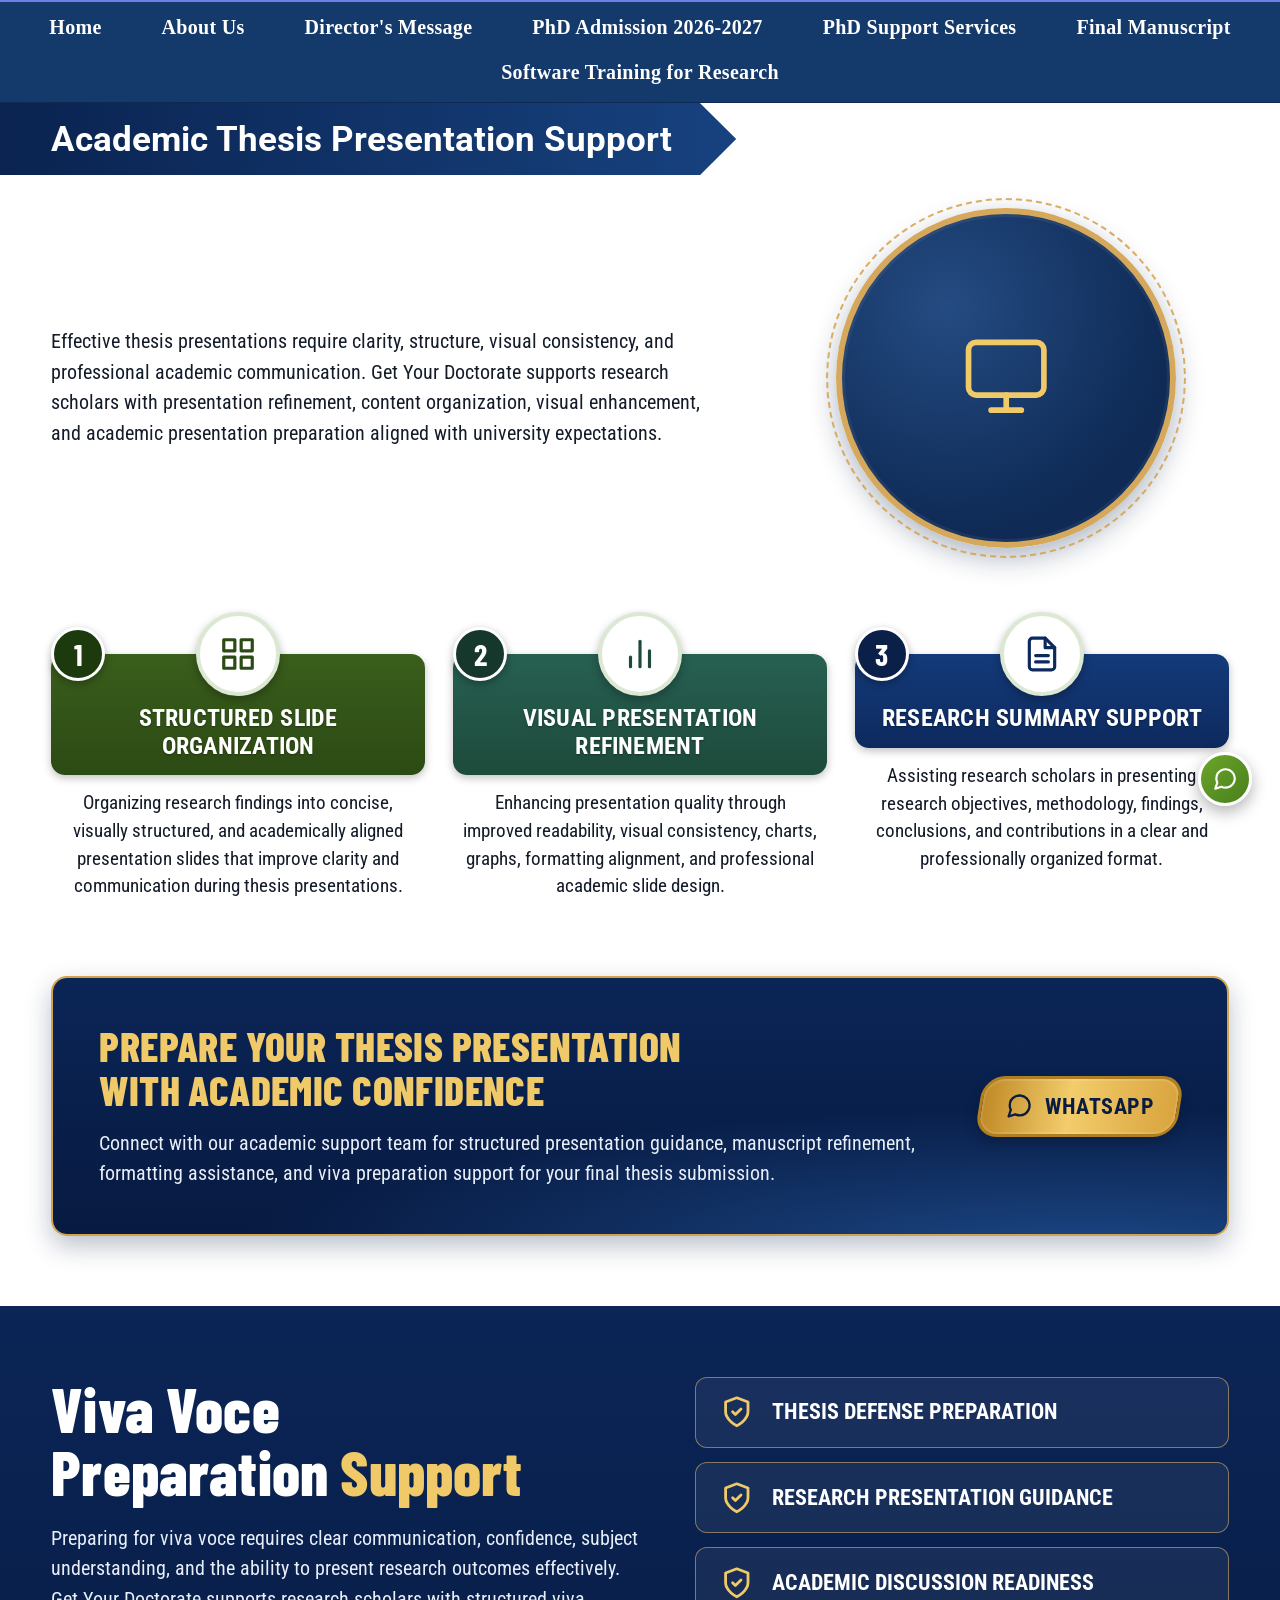
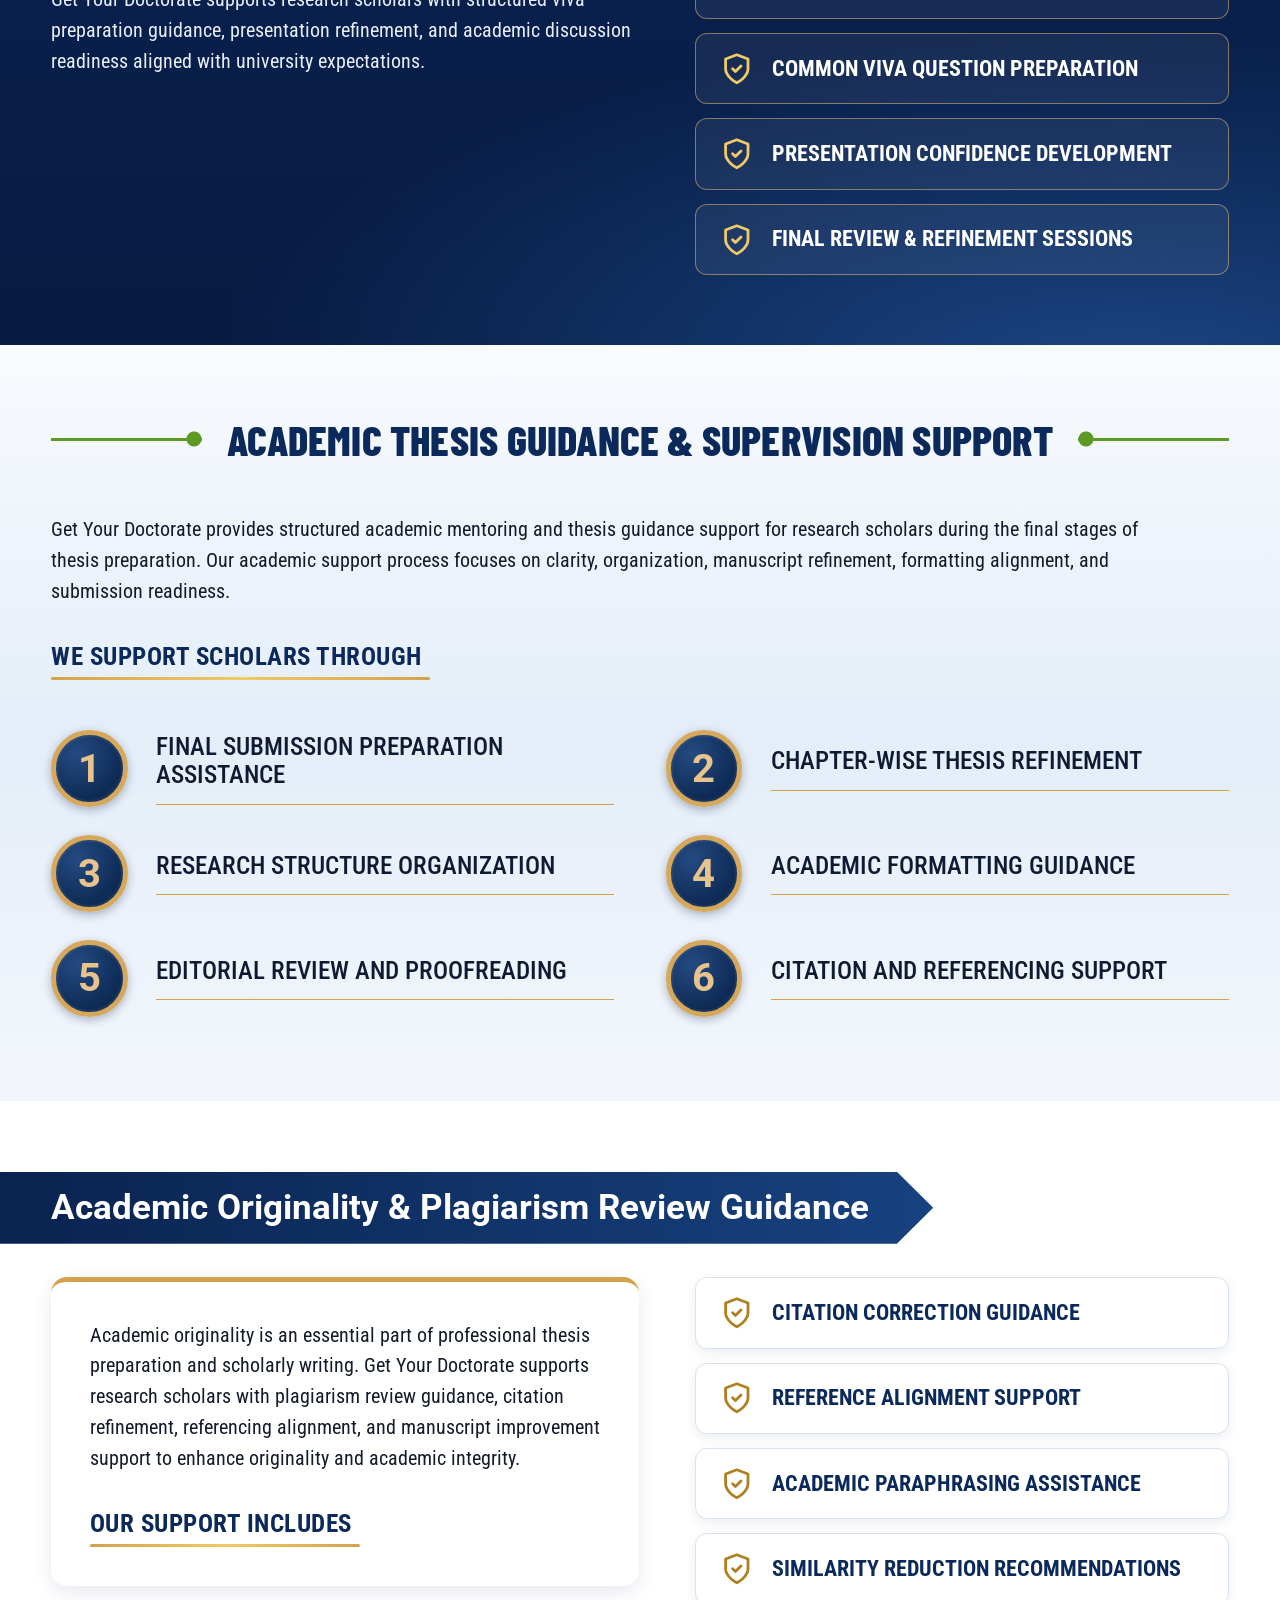
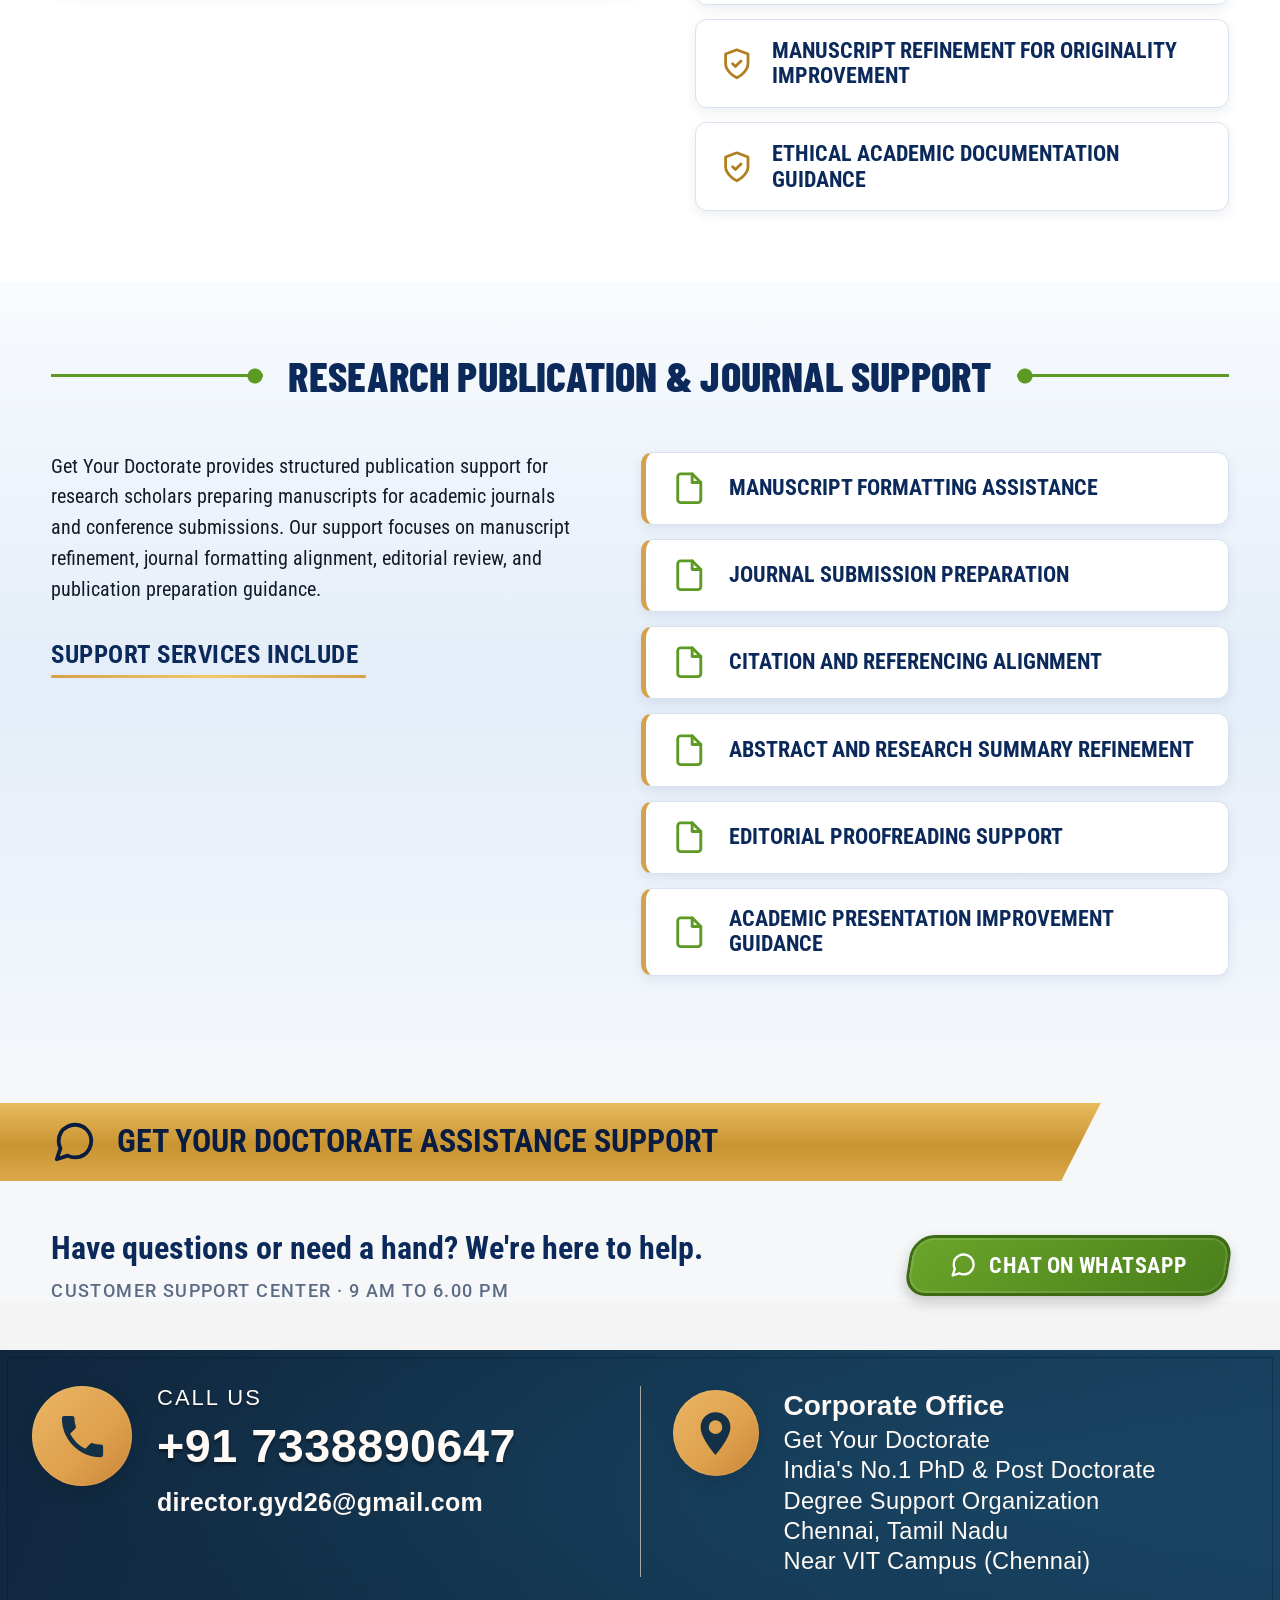
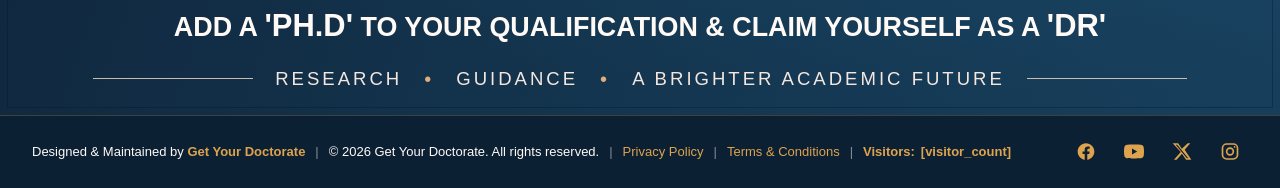
<file: phd-support-services.html>
<!DOCTYPE html>
<html lang="en">
<head>
  <meta charset="UTF-8">

  <meta
    name="viewport"
    content="width=device-width, initial-scale=1"
  >

  <title>
    Thesis Presentation &amp; Academic Support Services | GET YOUR DOCTORATE
  </title>

  <meta
    name="description"
    content="Professional academic mentoring, presentation refinement, manuscript support, and structured thesis preparation guidance for research scholars."
  >

  <!-- Original page fonts -->
  <link rel="preconnect" href="https://fonts.googleapis.com">
  <link
    rel="preconnect"
    href="https://fonts.gstatic.com"
    crossorigin
  >

  <link
    href="https://fonts.googleapis.com/css2?family=Barlow+Condensed:wght@600;700;800&amp;family=Libre+Baskerville:wght@700&amp;family=Montserrat:wght@600;700;800&amp;family=Roboto:wght@400;500;700&amp;family=Roboto+Condensed:wght@300;400;500;700&amp;display=swap"
    rel="stylesheet"
  >

  <!-- Stylesheets -->
  <link rel="stylesheet" href="css/global.css">
  <link rel="stylesheet" href="css/phd-support-services.css">
  <link rel="stylesheet" href="css/header.css">
  <link rel="stylesheet" href="css/footer.css">

  <!-- JavaScript -->
  <script src="js/header.js" defer></script>
  <script src="js/footer.js" defer></script>
  <script src="js/phd-support-services.js" defer></script>
</head>

<body>

  <!-- =====================================================
       SHARED HEADER
       ===================================================== -->

  <header class="site-header">
    <nav class="main-nav" aria-label="Main navigation">
      <ul>
        <li>
          <a href="index.html">Home</a>
        </li>

        <li>
          <a href="about.html">About Us</a>
        </li>

        <li>
          <a href="directors-message.html">Director's Message</a>
        </li>

        <li>
          <a href="phd-admission.html">
            PhD Admission 2026-2027
          </a>
        </li>

        <li>
          <a href="phd-support-services.html" aria-current="page">
            PhD Support Services
          </a>
        </li>

        <li>
          <a href="final-manuscript.html">
             Final Manuscript
          </a>
        </li>

        <li>
          <a
            href="software-training.html" aria-current="page">
            Software Training for Research
          </a>
        </li>
      </ul>
    </nav>
  </header>


  <!-- =====================================================
       PHD SUPPORT & SERVICES
       ===================================================== -->

  <main id="gyd-support-page">

    <!-- ================= 1. PRESENTATION SUPPORT ================= -->

    <section
      class="sec sec--white"
      id="services"
      aria-labelledby="pres-title"
    >
      <h2 class="banner-arrow" id="pres-title">
        Academic Thesis Presentation Support
      </h2>

      <div class="wrap">

        <div class="intro-grid">

          <div class="intro-main">
            <p class="text">
              Effective thesis presentations require clarity, structure, visual consistency, and professional academic communication. Get Your Doctorate supports research scholars with presentation refinement, content organization, visual enhancement, and academic presentation preparation aligned with university expectations.
            </p>
          </div>

          <div class="badge" aria-hidden="true">
            <div>
              <svg class="ico" viewBox="0 0 24 24">
                <rect
                  x="2"
                  y="3"
                  width="20"
                  height="14"
                  rx="2"
                  ry="2"
                ></rect>
                <line x1="8" y1="21" x2="16" y2="21"></line>
                <line x1="12" y1="17" x2="12" y2="21"></line>
              </svg>
            </div>
          </div>

        </div>


        <!-- PRESENTATION SUPPORT CARDS -->

        <div class="cards">

          <article class="card card--olive">
            <span class="card-num">1</span>

            <span class="card-icon">
              <svg class="ico" viewBox="0 0 24 24" aria-hidden="true">
                <rect x="3" y="3" width="7" height="7"></rect>
                <rect x="14" y="3" width="7" height="7"></rect>
                <rect x="14" y="14" width="7" height="7"></rect>
                <rect x="3" y="14" width="7" height="7"></rect>
              </svg>
            </span>

            <h3>Structured Slide Organization</h3>

            <p>
              Organizing research findings into concise, visually structured, and academically aligned presentation slides that improve clarity and communication during thesis presentations.
            </p>
          </article>

          <article class="card card--teal">
            <span class="card-num">2</span>

            <span class="card-icon">
              <svg class="ico" viewBox="0 0 24 24" aria-hidden="true">
                <line x1="18" y1="20" x2="18" y2="10"></line>
                <line x1="12" y1="20" x2="12" y2="4"></line>
                <line x1="6" y1="20" x2="6" y2="14"></line>
              </svg>
            </span>

            <h3>Visual Presentation Refinement</h3>

            <p>
              Enhancing presentation quality through improved readability, visual consistency, charts, graphs, formatting alignment, and professional academic slide design.
            </p>
          </article>

          <article class="card card--navy">
            <span class="card-num">3</span>

            <span class="card-icon">
              <svg class="ico" viewBox="0 0 24 24" aria-hidden="true">
                <path
                  d="M14 2H6a2 2 0 0 0-2 2v16a2 2 0 0 0 2 2h12a2 2 0 0 0 2-2V8z"
                ></path>
                <polyline points="14 2 14 8 20 8"></polyline>
                <line x1="16" y1="13" x2="8" y2="13"></line>
                <line x1="16" y1="17" x2="8" y2="17"></line>
              </svg>
            </span>

            <h3>Research Summary Support</h3>

            <p>
              Assisting research scholars in presenting research objectives, methodology, findings, conclusions, and contributions in a clear and professionally organized format.
            </p>
          </article>

        </div>


        <!-- PRESENTATION CTA -->

        <div class="cta-panel">
          <div class="cta-panel-in">

            <div>
              <h3>
                Prepare Your Thesis Presentation with Academic Confidence
              </h3>

              <p>
                Connect with our academic support team for structured presentation guidance, manuscript refinement, formatting assistance, and viva preparation support for your final thesis submission.
              </p>
            </div>

            <a
              class="btn btn--gold"
              href="https://wa.me/917338890647"
              target="_blank"
              rel="noopener"
            >
              <span>
                <svg class="ico" viewBox="0 0 24 24" aria-hidden="true">
                  <path
                    d="M21 11.5a8.38 8.38 0 0 1-.9 3.8 8.5 8.5 0 0 1-7.6 4.7 8.38 8.38 0 0 1-3.8-.9L3 21l1.9-5.7a8.38 8.38 0 0 1-.9-3.8 8.5 8.5 0 0 1 4.7-7.6 8.38 8.38 0 0 1 3.8-.9h.5a8.48 8.48 0 0 1 8 8v.5z"
                  ></path>
                </svg>
                WhatsApp
              </span>
            </a>

          </div>
        </div>

      </div>
    </section>


    <!-- ================= 2. VIVA VOCE ================= -->

    <section
      class="sec sec--dark"
      id="viva"
      aria-labelledby="viva-title"
    >
      <div class="wrap two">

        <div>
          <h2 class="title" id="viva-title" style="color: #fff;">
            Viva Voce Preparation
            <em style="color: var(--gold-light);">Support</em>
          </h2>

          <p class="text" style="color: #e8eef8; margin-top: 1em;">
            Preparing for viva voce requires clear communication, confidence, subject understanding, and the ability to present research outcomes effectively. Get Your Doctorate supports research scholars with structured viva preparation guidance, presentation refinement, and academic discussion readiness aligned with university expectations.
          </p>
        </div>

        <ul class="checklist">

          <li>
            <svg class="ico" viewBox="0 0 24 24" aria-hidden="true">
              <path d="M12 22s8-4 8-10V5l-8-3-8 3v7c0 6 8 10 8 10z"></path>
              <polyline points="9 12 11 14 15 10"></polyline>
            </svg>
            Thesis Defense Preparation
          </li>

          <li>
            <svg class="ico" viewBox="0 0 24 24" aria-hidden="true">
              <path d="M12 22s8-4 8-10V5l-8-3-8 3v7c0 6 8 10 8 10z"></path>
              <polyline points="9 12 11 14 15 10"></polyline>
            </svg>
            Research Presentation Guidance
          </li>

          <li>
            <svg class="ico" viewBox="0 0 24 24" aria-hidden="true">
              <path d="M12 22s8-4 8-10V5l-8-3-8 3v7c0 6 8 10 8 10z"></path>
              <polyline points="9 12 11 14 15 10"></polyline>
            </svg>
            Academic Discussion Readiness
          </li>

          <li>
            <svg class="ico" viewBox="0 0 24 24" aria-hidden="true">
              <path d="M12 22s8-4 8-10V5l-8-3-8 3v7c0 6 8 10 8 10z"></path>
              <polyline points="9 12 11 14 15 10"></polyline>
            </svg>
            Common Viva Question Preparation
          </li>

          <li>
            <svg class="ico" viewBox="0 0 24 24" aria-hidden="true">
              <path d="M12 22s8-4 8-10V5l-8-3-8 3v7c0 6 8 10 8 10z"></path>
              <polyline points="9 12 11 14 15 10"></polyline>
            </svg>
            Presentation Confidence Development
          </li>

          <li>
            <svg class="ico" viewBox="0 0 24 24" aria-hidden="true">
              <path d="M12 22s8-4 8-10V5l-8-3-8 3v7c0 6 8 10 8 10z"></path>
              <polyline points="9 12 11 14 15 10"></polyline>
            </svg>
            Final Review &amp; Refinement Sessions
          </li>

        </ul>

      </div>
    </section>


    <!-- ================= 3. THESIS GUIDANCE ================= -->

    <section
      class="sec sec--light"
      id="guidance"
      aria-labelledby="guid-title"
    >
      <div class="wrap">

        <div class="p2bar">
          <h2 id="guid-title">
            Academic Thesis Guidance &amp; Supervision Support
          </h2>
        </div>

        <p class="text" style="max-width: 56em;">
          Get Your Doctorate provides structured academic mentoring and thesis guidance support for research scholars during the final stages of thesis preparation. Our academic support process focuses on clarity, organization, manuscript refinement, formatting alignment, and submission readiness.
        </p>

        <p class="lead-in">We support scholars through</p>

        <ol class="items" style="margin-top: clamp(18px, 3vw, 36px);">

          <li class="item">
            <span class="item-num" aria-hidden="true">1</span>
            <div class="item-text">
              Final submission preparation assistance
            </div>
          </li>

          <li class="item">
            <span class="item-num" aria-hidden="true">2</span>
            <div class="item-text">
              Chapter-wise thesis refinement
            </div>
          </li>

          <li class="item">
            <span class="item-num" aria-hidden="true">3</span>
            <div class="item-text">
              Research structure organization
            </div>
          </li>

          <li class="item">
            <span class="item-num" aria-hidden="true">4</span>
            <div class="item-text">
              Academic formatting guidance
            </div>
          </li>

          <li class="item">
            <span class="item-num" aria-hidden="true">5</span>
            <div class="item-text">
              Editorial review and proofreading
            </div>
          </li>

          <li class="item">
            <span class="item-num" aria-hidden="true">6</span>
            <div class="item-text">
              Citation and referencing support
            </div>
          </li>

        </ol>

      </div>
    </section>


    <!-- ================= 4. ORIGINALITY ================= -->

    <section
      class="sec sec--white"
      id="originality"
      aria-labelledby="orig-title"
    >
      <h2 class="banner-arrow" id="orig-title">
        Academic Originality &amp; Plagiarism Review Guidance
      </h2>

      <div class="wrap two">

        <div class="panel">
          <p class="text">
            Academic originality is an essential part of professional thesis preparation and scholarly writing. Get Your Doctorate supports research scholars with plagiarism review guidance, citation refinement, referencing alignment, and manuscript improvement support to enhance originality and academic integrity.
          </p>

          <p class="lead-in">Our support includes</p>
        </div>

        <ul class="checklist checklist--light">

          <li>
            <svg class="ico" viewBox="0 0 24 24" aria-hidden="true">
              <path d="M12 22s8-4 8-10V5l-8-3-8 3v7c0 6 8 10 8 10z"></path>
              <polyline points="9 12 11 14 15 10"></polyline>
            </svg>
            Citation correction guidance
          </li>

          <li>
            <svg class="ico" viewBox="0 0 24 24" aria-hidden="true">
              <path d="M12 22s8-4 8-10V5l-8-3-8 3v7c0 6 8 10 8 10z"></path>
              <polyline points="9 12 11 14 15 10"></polyline>
            </svg>
            Reference alignment support
          </li>

          <li>
            <svg class="ico" viewBox="0 0 24 24" aria-hidden="true">
              <path d="M12 22s8-4 8-10V5l-8-3-8 3v7c0 6 8 10 8 10z"></path>
              <polyline points="9 12 11 14 15 10"></polyline>
            </svg>
            Academic paraphrasing assistance
          </li>

          <li>
            <svg class="ico" viewBox="0 0 24 24" aria-hidden="true">
              <path d="M12 22s8-4 8-10V5l-8-3-8 3v7c0 6 8 10 8 10z"></path>
              <polyline points="9 12 11 14 15 10"></polyline>
            </svg>
            Similarity reduction recommendations
          </li>

          <li>
            <svg class="ico" viewBox="0 0 24 24" aria-hidden="true">
              <path d="M12 22s8-4 8-10V5l-8-3-8 3v7c0 6 8 10 8 10z"></path>
              <polyline points="9 12 11 14 15 10"></polyline>
            </svg>
            Manuscript refinement for originality improvement
          </li>

          <li>
            <svg class="ico" viewBox="0 0 24 24" aria-hidden="true">
              <path d="M12 22s8-4 8-10V5l-8-3-8 3v7c0 6 8 10 8 10z"></path>
              <polyline points="9 12 11 14 15 10"></polyline>
            </svg>
            Ethical academic documentation guidance
          </li>

        </ul>

      </div>
    </section>


    <!-- ================= 5. PUBLICATION ================= -->

    <section
      class="sec sec--light"
      id="publication"
      aria-labelledby="pub-title"
    >
      <div class="wrap">

        <div class="p2bar">
          <h2 id="pub-title">
            Research Publication &amp; Journal Support
          </h2>
        </div>

        <div class="pub-grid">

          <div>
            <p class="text">
              Get Your Doctorate provides structured publication support for research scholars preparing manuscripts for academic journals and conference submissions. Our support focuses on manuscript refinement, journal formatting alignment, editorial review, and publication preparation guidance.
            </p>

            <p class="lead-in">Support services include</p>
          </div>

          <ul class="pub-list">

            <li>
              <svg class="ico" viewBox="0 0 24 24" aria-hidden="true">
                <path d="M14 2H6a2 2 0 0 0-2 2v16a2 2 0 0 0 2 2h12a2 2 0 0 0 2-2V8z"></path>
                <polyline points="14 2 14 8 20 8"></polyline>
              </svg>
              Manuscript formatting assistance
            </li>

            <li>
              <svg class="ico" viewBox="0 0 24 24" aria-hidden="true">
                <path d="M14 2H6a2 2 0 0 0-2 2v16a2 2 0 0 0 2 2h12a2 2 0 0 0 2-2V8z"></path>
                <polyline points="14 2 14 8 20 8"></polyline>
              </svg>
              Journal submission preparation
            </li>

            <li>
              <svg class="ico" viewBox="0 0 24 24" aria-hidden="true">
                <path d="M14 2H6a2 2 0 0 0-2 2v16a2 2 0 0 0 2 2h12a2 2 0 0 0 2-2V8z"></path>
                <polyline points="14 2 14 8 20 8"></polyline>
              </svg>
              Citation and referencing alignment
            </li>

            <li>
              <svg class="ico" viewBox="0 0 24 24" aria-hidden="true">
                <path d="M14 2H6a2 2 0 0 0-2 2v16a2 2 0 0 0 2 2h12a2 2 0 0 0 2-2V8z"></path>
                <polyline points="14 2 14 8 20 8"></polyline>
              </svg>
              Abstract and research summary refinement
            </li>

            <li>
              <svg class="ico" viewBox="0 0 24 24" aria-hidden="true">
                <path d="M14 2H6a2 2 0 0 0-2 2v16a2 2 0 0 0 2 2h12a2 2 0 0 0 2-2V8z"></path>
                <polyline points="14 2 14 8 20 8"></polyline>
              </svg>
              Editorial proofreading support
            </li>

            <li>
              <svg class="ico" viewBox="0 0 24 24" aria-hidden="true">
                <path d="M14 2H6a2 2 0 0 0-2 2v16a2 2 0 0 0 2 2h12a2 2 0 0 0 2-2V8z"></path>
                <polyline points="14 2 14 8 20 8"></polyline>
              </svg>
              Academic presentation improvement guidance
            </li>

          </ul>

        </div>
      </div>
    </section>


    <!-- ================= CONTACT ================= -->

    <section
      class="final"
      id="contact"
      aria-labelledby="contact-title"
    >
      <h2 class="band band--gold" id="contact-title">
        <svg class="ico" viewBox="0 0 24 24" aria-hidden="true">
          <path d="M21 11.5a8.38 8.38 0 0 1-.9 3.8 8.5 8.5 0 0 1-7.6 4.7 8.38 8.38 0 0 1-3.8-.9L3 21l1.9-5.7a8.38 8.38 0 0 1-.9-3.8 8.5 8.5 0 0 1 4.7-7.6 8.38 8.38 0 0 1 3.8-.9h.5a8.48 8.48 0 0 1 8 8v.5z"></path>
        </svg>

        <span>GET YOUR DOCTORATE ASSISTANCE SUPPORT</span>
      </h2>

      <div class="wrap final-body">

        <div>
          <p class="final-lead">
            Have questions or need a hand? We're here to help.
          </p>

          <p class="final-hours">
            Customer Support Center · 9 am to 6.00 pm
          </p>
        </div>

        <a
          class="btn btn--wa"
          href="https://wa.me/917338890647"
          target="_blank"
          rel="noopener"
        >
          <span>
            <svg class="ico" viewBox="0 0 24 24" aria-hidden="true">
              <path d="M21 11.5a8.38 8.38 0 0 1-.9 3.8 8.5 8.5 0 0 1-7.6 4.7 8.38 8.38 0 0 1-3.8-.9L3 21l1.9-5.7a8.38 8.38 0 0 1-.9-3.8 8.5 8.5 0 0 1 4.7-7.6 8.38 8.38 0 0 1 3.8-.9h.5a8.48 8.48 0 0 1 8 8v.5z"></path>
            </svg>
            Chat on WhatsApp
          </span>
        </a>

      </div>
    </section>

    <!-- Page navigation, progress and floating controls
         are added here by phd-support-services.js. -->

  </main>


  <!-- =====================================================
       SHARED FOOTER
       ===================================================== -->

  <footer
    class="gyd-footer"
    aria-label="Get Your Doctorate contact information"
  >
    <div class="gyd-wrap">
      <div class="gyd-grid">

        <!-- CONTACT COLUMN -->

        <div class="gyd-col">
          <span class="gyd-icon" aria-hidden="true">
            <svg viewBox="0 0 24 24" focusable="false">
              <path d="M6.62 10.79a15.05 15.05 0 0 0 6.59 6.59l2.2-2.2a1 1 0 0 1 1.02-.24c1.12.37 2.33.57 3.57.57a1 1 0 0 1 1 1V20a1 1 0 0 1-1 1C10.61 21 3 13.39 3 4a1 1 0 0 1 1-1h3.5a1 1 0 0 1 1 1c0 1.25.2 2.45.57 3.57a1 1 0 0 1-.25 1.02l-2.2 2.2Z"></path>
            </svg>
          </span>

          <div class="gyd-contact-copy">
            <p class="gyd-label">Call us</p>

            <a class="gyd-phone" href="tel:+917338890647">
              +91 7338890647
            </a>

            <a
              class="gyd-mail"
              href="mailto:director.gyd26@gmail.com"
              style="
                color: white;
                font-size: 25px;
                text-decoration: none;
                display: block;
                margin-top: 10px;
              "
            >
              director.gyd26@gmail.com
            </a>
          </div>
        </div>

        <span class="gyd-divider" aria-hidden="true"></span>

        <!-- OFFICE COLUMN -->

        <div class="gyd-col">
          <span class="gyd-icon gyd-office-icon" aria-hidden="true">
            <svg viewBox="0 0 24 24" focusable="false">
              <path
                fill-rule="evenodd"
                clip-rule="evenodd"
                d="M12 2a7 7 0 0 0-7 7c0 5.25 7 13 7 13s7-7.75 7-13a7 7 0 0 0-7-7Zm0 10.2a3.2 3.2 0 1 1 0-6.4 3.2 3.2 0 0 1 0 6.4Z"
              ></path>
            </svg>
          </span>

          <div class="gyd-office-copy">
            <h2 class="gyd-office-title">Corporate Office</h2>

            <address class="gyd-office">
              <span>Get Your Doctorate</span>
              <span>India's No.1 PhD &amp; Post Doctorate</span>
              <span>Degree Support Organization</span>
              <span>Chennai, Tamil Nadu</span>
              <span>Near VIT Campus (Chennai)</span>
            </address>
          </div>
        </div>

      </div>

      <p class="gyd-slogan">
        Add a
        <span class="gyd-slogan-emphasis">'Ph.D'</span>
        to your qualification &amp; claim yourself as a
        <span class="gyd-slogan-emphasis">'Dr'</span>
      </p>

      <div class="gyd-strip">
        <span class="gyd-rule" aria-hidden="true"></span>

        <p class="gyd-tagline">
          <span>Research</span>
          <span class="gyd-dot" aria-hidden="true">•</span>
          <span>Guidance</span>
          <span class="gyd-dot" aria-hidden="true">•</span>
          <span>A Brighter Academic Future</span>
        </p>

        <span class="gyd-rule" aria-hidden="true"></span>
      </div>

    </div>
  </footer>


  <!-- =====================================================
       COPYRIGHT BAR
       ===================================================== -->

  <div class="gyd-copyright">
    <div class="gyd-copyright-inner">

      <div class="gyd-copyright-text">

        <span class="gyd-copyright-item">
          Designed &amp; Maintained by
          <span class="gyd-copyright-brand">Get Your Doctorate</span>
        </span>

        <span class="gyd-copyright-separator" aria-hidden="true">|</span>

        <span class="gyd-copyright-item">
          © <span class="gyd-copyright-year">2026</span>
          Get Your Doctorate. All rights reserved.
        </span>

        <span class="gyd-copyright-separator" aria-hidden="true">|</span>

        <a
          class="gyd-policy-link"
          href="https://getyourdoctorate.org/privacy-policy/"
        >
          Privacy Policy
        </a>

        <span class="gyd-copyright-separator" aria-hidden="true">|</span>

        <a
          class="gyd-policy-link"
          href="https://getyourdoctorate.org/terms-and-conditions/"
        >
          Terms &amp; Conditions
        </a>

        <span class="gyd-copyright-separator" aria-hidden="true">|</span>

        <span class="gyd-visitor-count">
          Visitors:
          <span class="gyd-visitor-value">[visitor_count]</span>
        </span>

      </div>

      <!-- Original social-profile placeholders -->

      <nav class="gyd-social-links" aria-label="Social media">

        <a
          class="gyd-social-link"
          href="#"
          target="_blank"
          rel="noopener noreferrer"
          aria-label="Get Your Doctorate on Facebook (opens in a new tab)"
        >
          <svg viewBox="0 0 24 24" aria-hidden="true" focusable="false">
            <path d="M22 12.06C22 6.5 17.52 2 12 2S2 6.5 2 12.06c0 5.02 3.66 9.18 8.44 9.94v-7.03H7.9v-2.91h2.54V9.84c0-2.52 1.49-3.91 3.77-3.91 1.09 0 2.23.2 2.23.2v2.46h-1.26c-1.24 0-1.63.78-1.63 1.57v1.9h2.78l-.44 2.91h-2.34V22C18.34 21.24 22 17.08 22 12.06Z"></path>
          </svg>
        </a>

        <a
          class="gyd-social-link"
          href="#"
          target="_blank"
          rel="noopener noreferrer"
          aria-label="Get Your Doctorate on YouTube (opens in a new tab)"
        >
          <svg viewBox="0 0 24 24" aria-hidden="true" focusable="false">
            <path d="M23.5 6.2a3 3 0 0 0-2.1-2.1C19.5 3.6 12 3.6 12 3.6s-7.5 0-9.4.5A3 3 0 0 0 .5 6.2 31.3 31.3 0 0 0 0 12a31.3 31.3 0 0 0 .5 5.8 3 3 0 0 0 2.1 2.1c1.9.5 9.4.5 9.4.5s7.5 0 9.4-.5a3 3 0 0 0 2.1-2.1A31.3 31.3 0 0 0 24 12a31.3 31.3 0 0 0-.5-5.8ZM9.6 15.6V8.4l6.3 3.6-6.3 3.6Z"></path>
          </svg>
        </a>

        <a
          class="gyd-social-link"
          href="#"
          target="_blank"
          rel="noopener noreferrer"
          aria-label="Get Your Doctorate on X (opens in a new tab)"
        >
          <svg viewBox="0 0 24 24" aria-hidden="true" focusable="false">
            <path d="M18.9 2H22l-6.8 7.8L23.2 22h-6.3L12 14.6 5.5 22H2.3l8.2-9.4L.8 2h6.5l4.5 6.8L18.9 2Zm-1.1 18h1.7L6.3 3.9H4.5L17.8 20Z"></path>
          </svg>
        </a>

        <a
          class="gyd-social-link"
          href="#"
          target="_blank"
          rel="noopener noreferrer"
          aria-label="Get Your Doctorate on Instagram (opens in a new tab)"
        >
          <svg
            viewBox="0 0 24 24"
            aria-hidden="true"
            focusable="false"
            style="fill: none; stroke: currentColor; stroke-width: 2;"
          >
            <rect x="3" y="3" width="18" height="18" rx="5"></rect>
            <circle cx="12" cy="12" r="4"></circle>
            <circle
              cx="17.5"
              cy="6.5"
              r="1"
              style="fill: currentColor; stroke: none;"
            ></circle>
          </svg>
        </a>

      </nav>

    </div>
  </div>

</body>
</html>
</file>
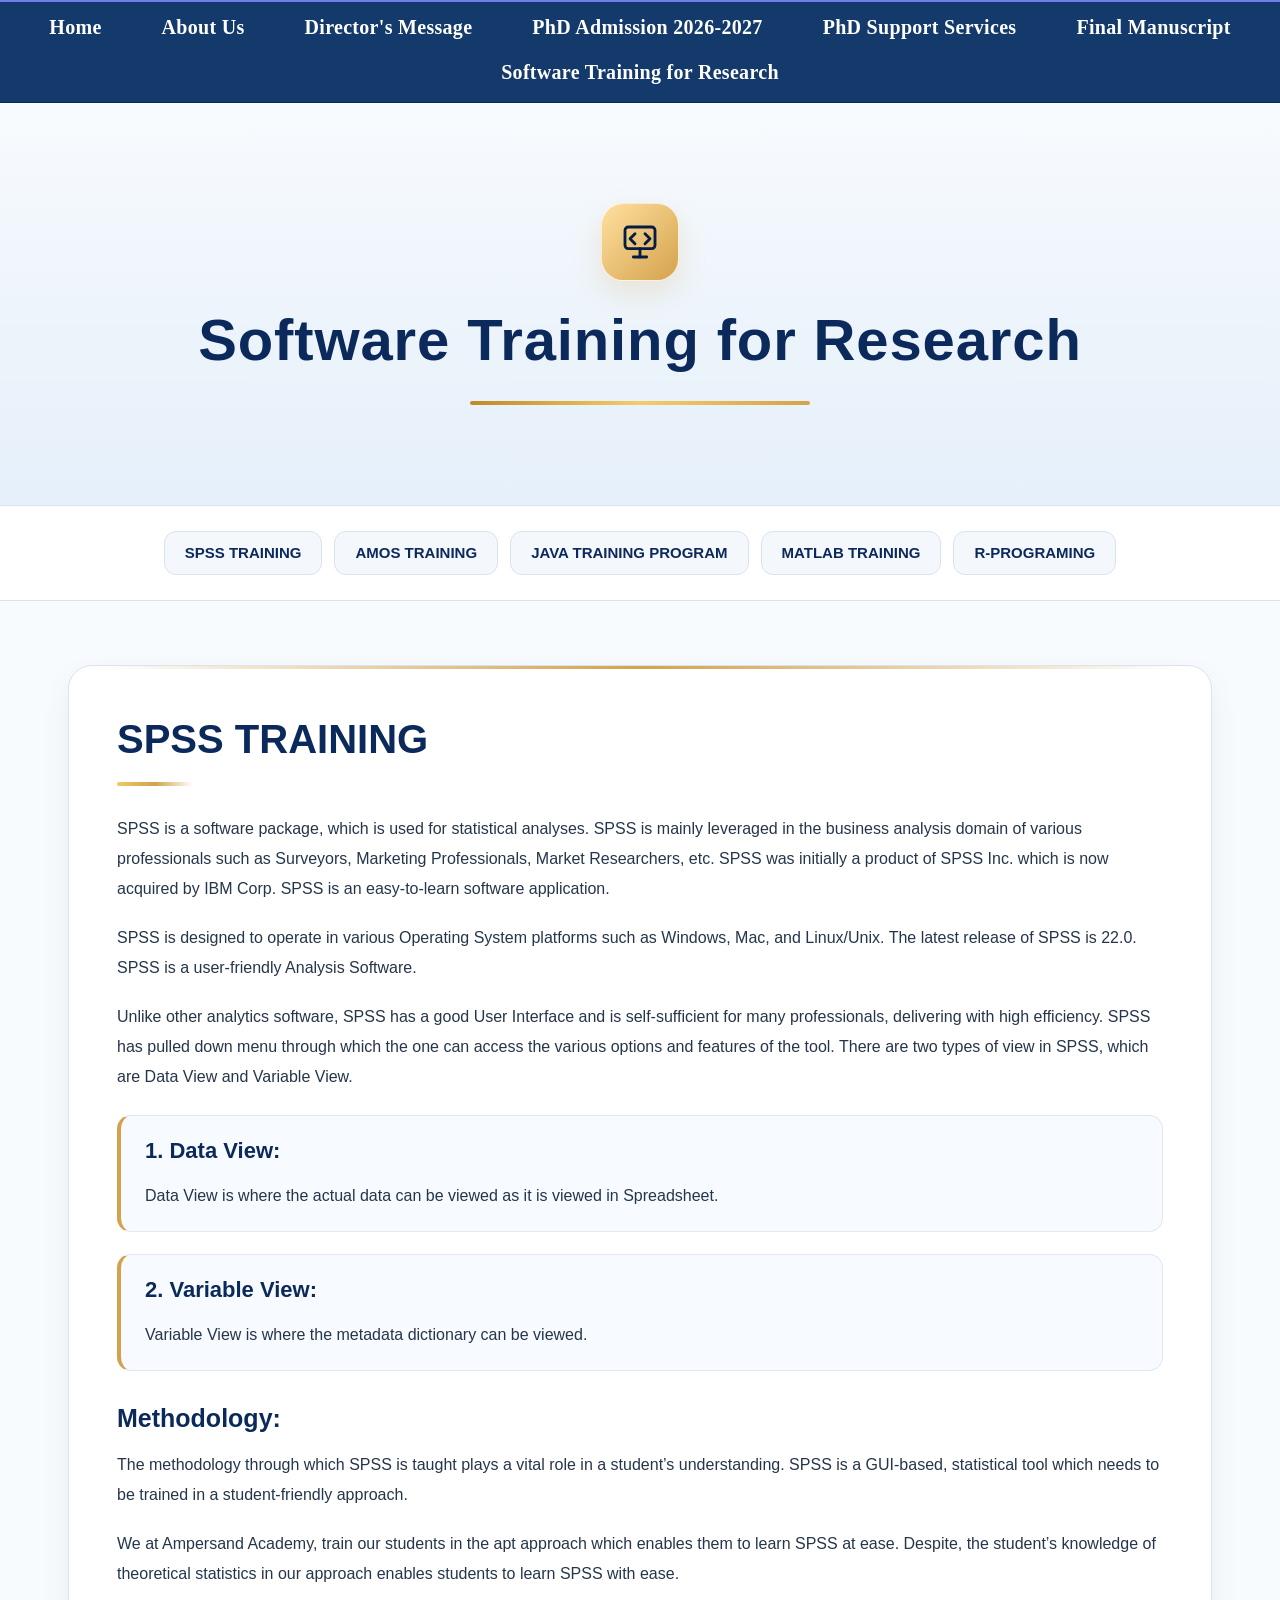
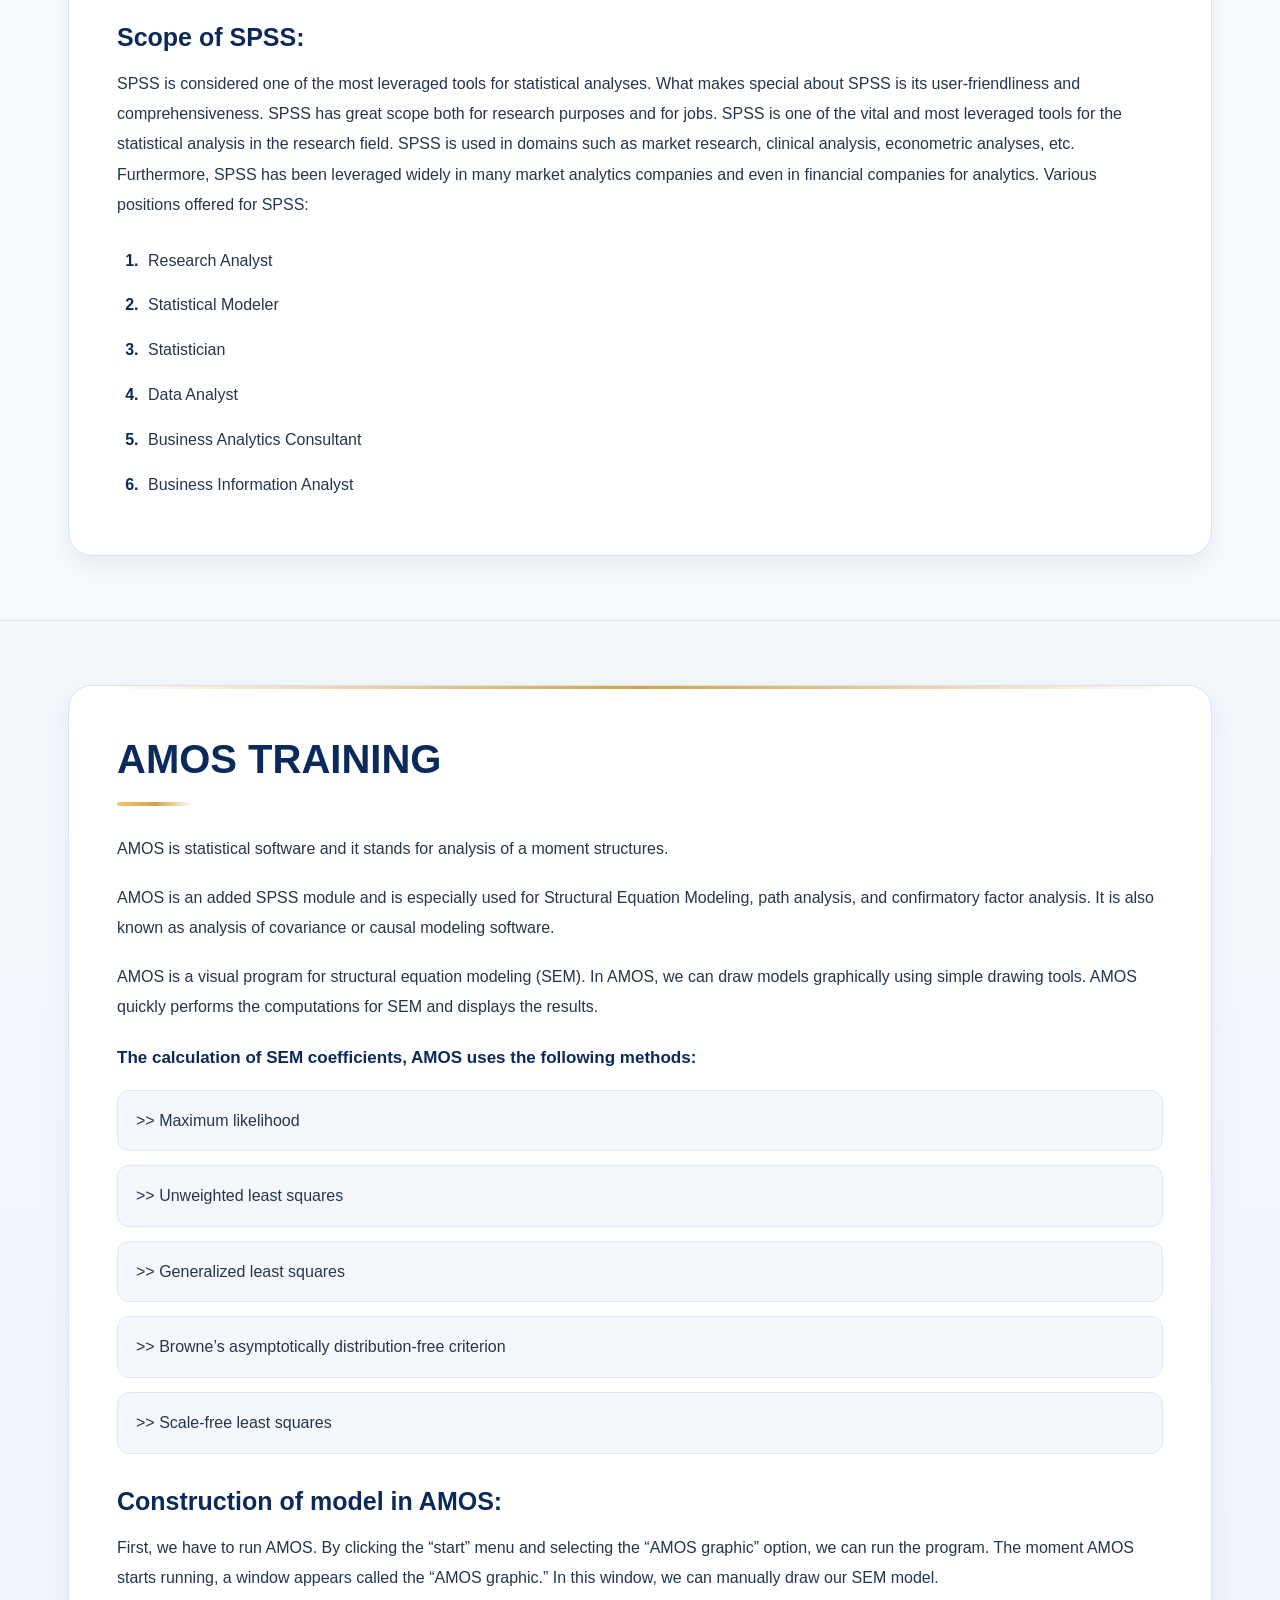
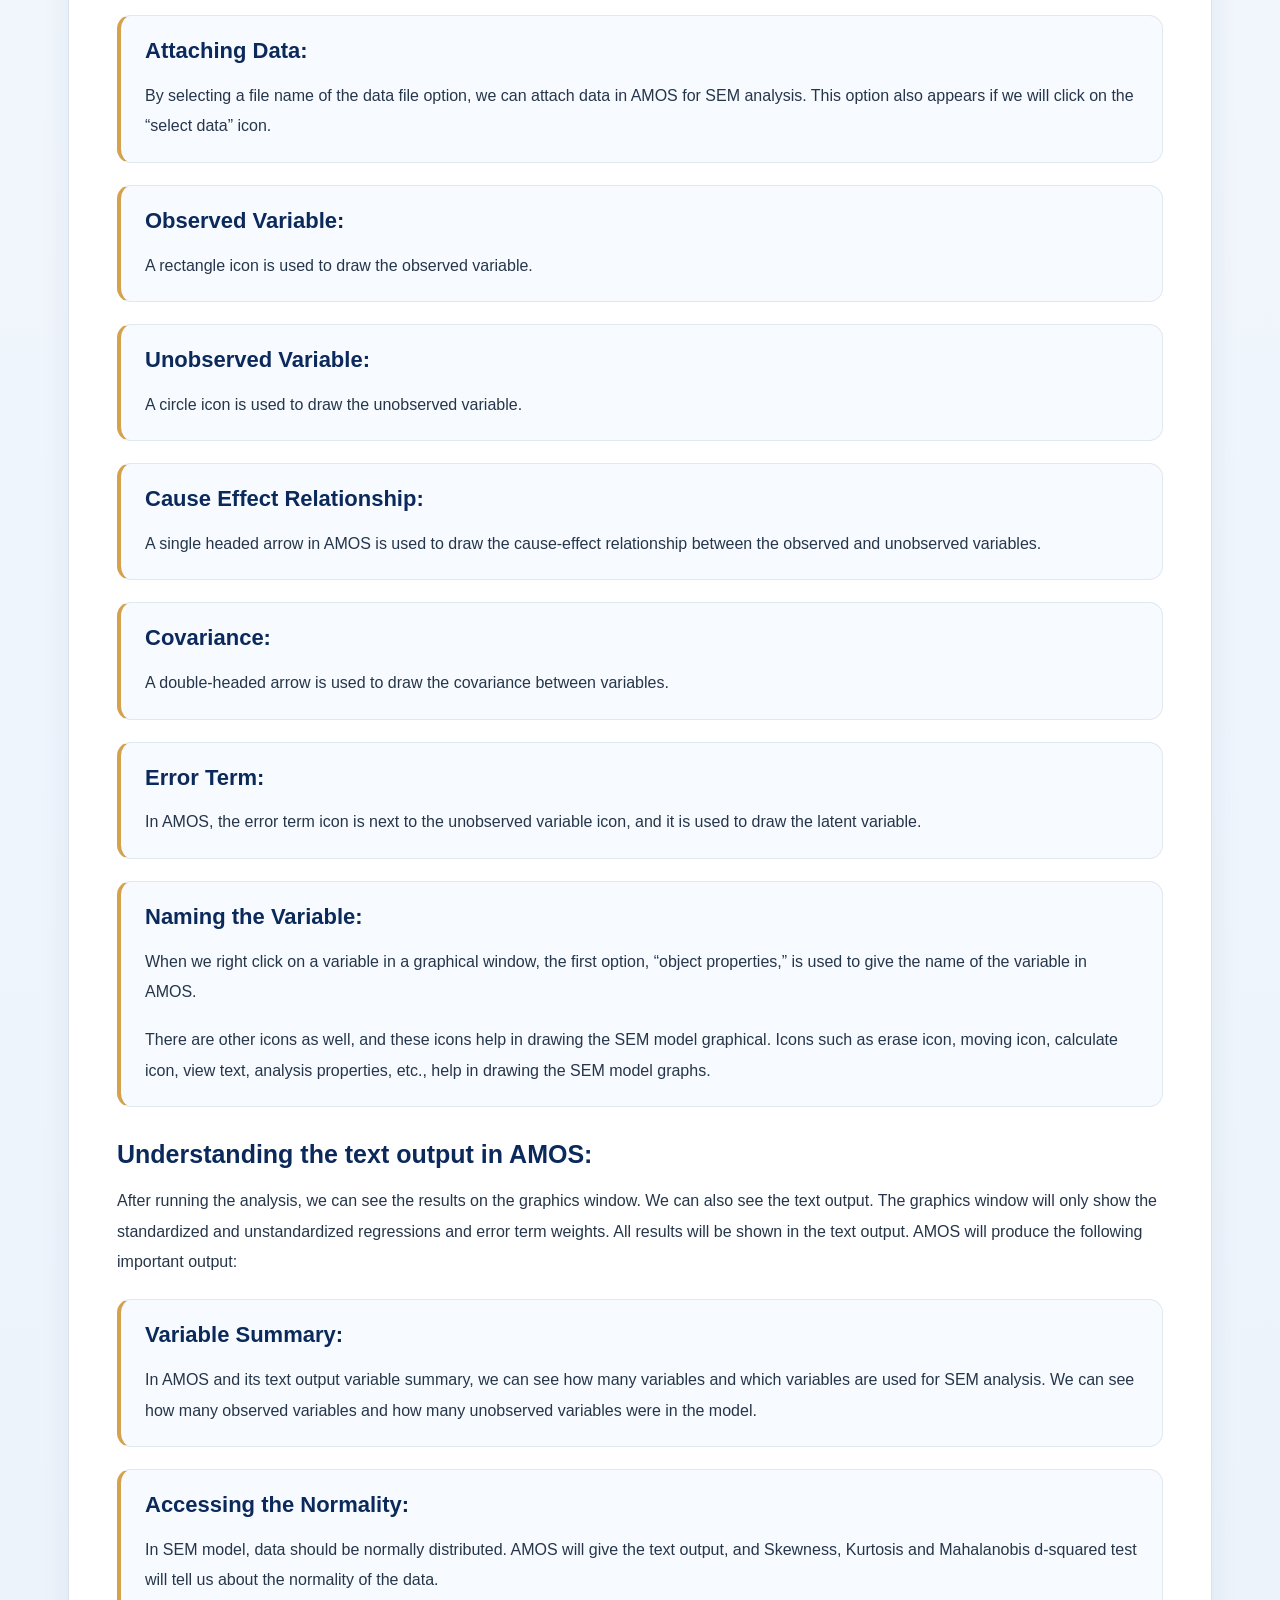
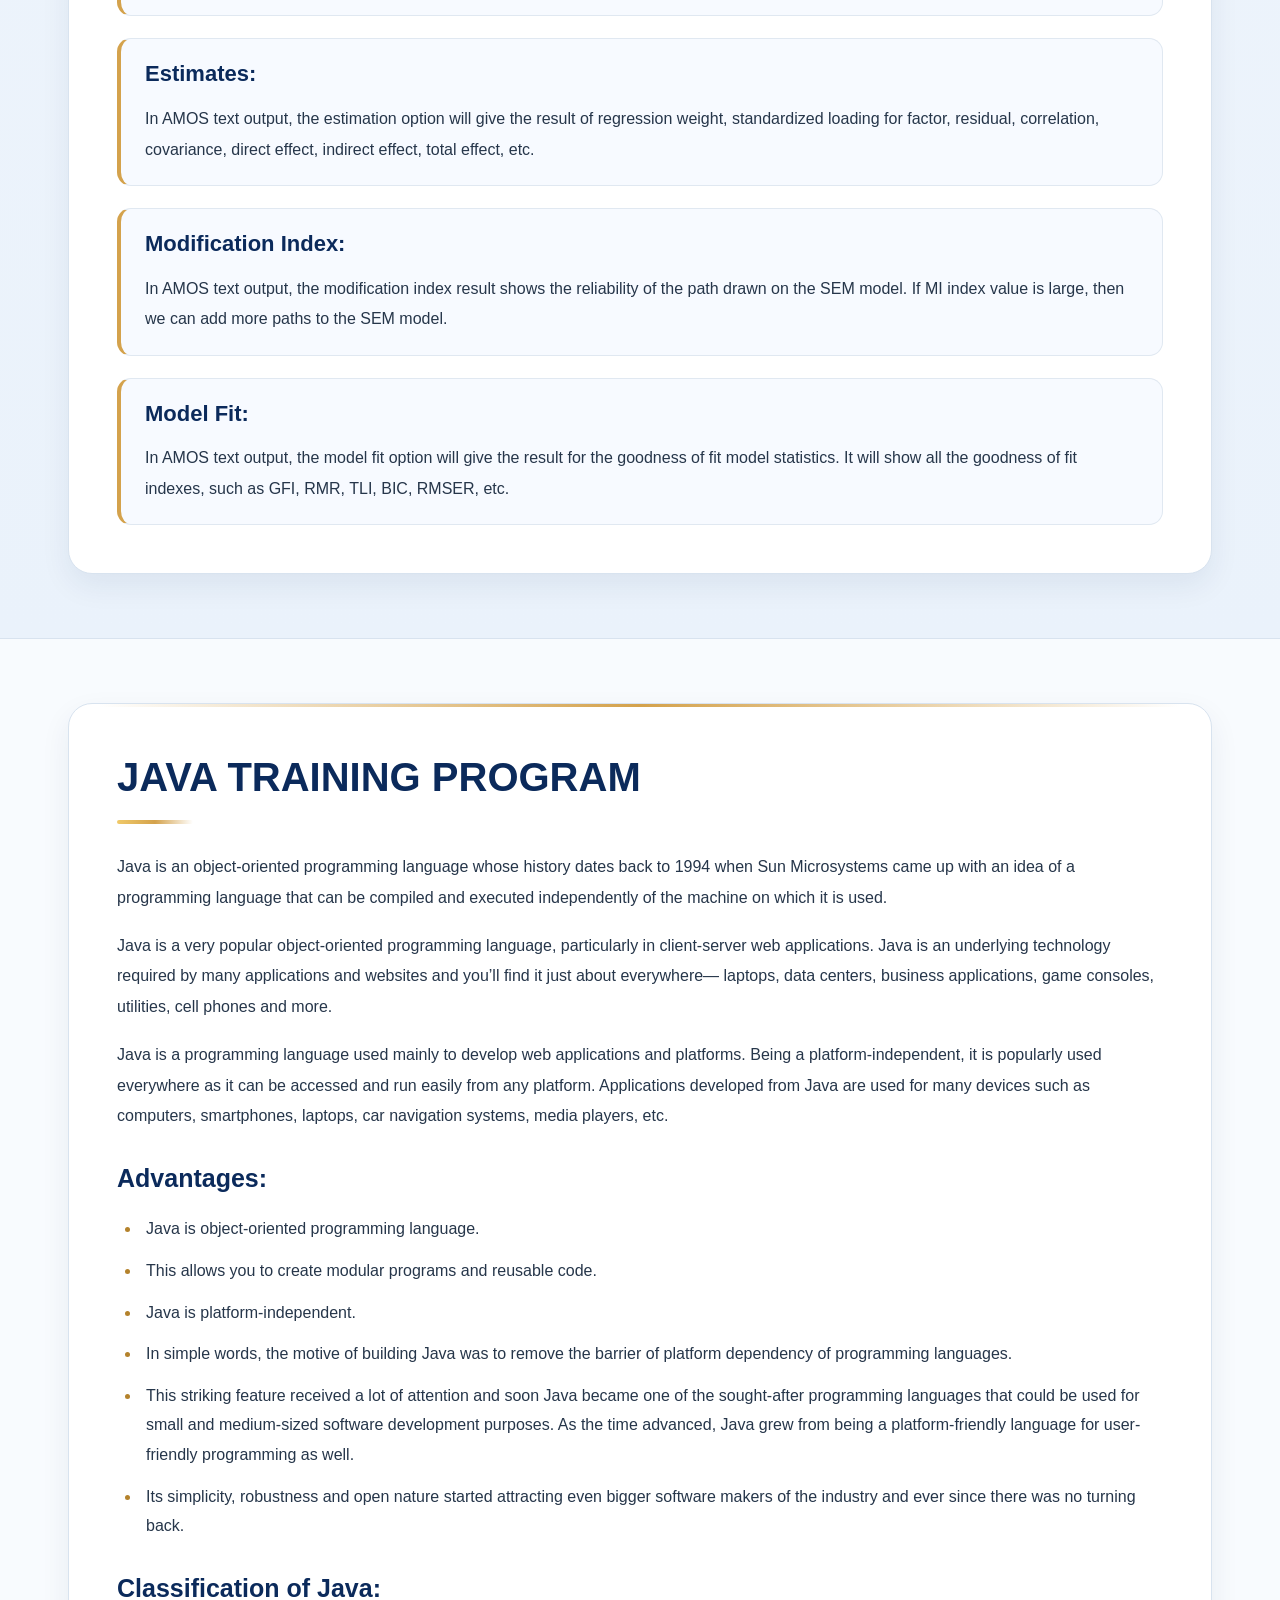
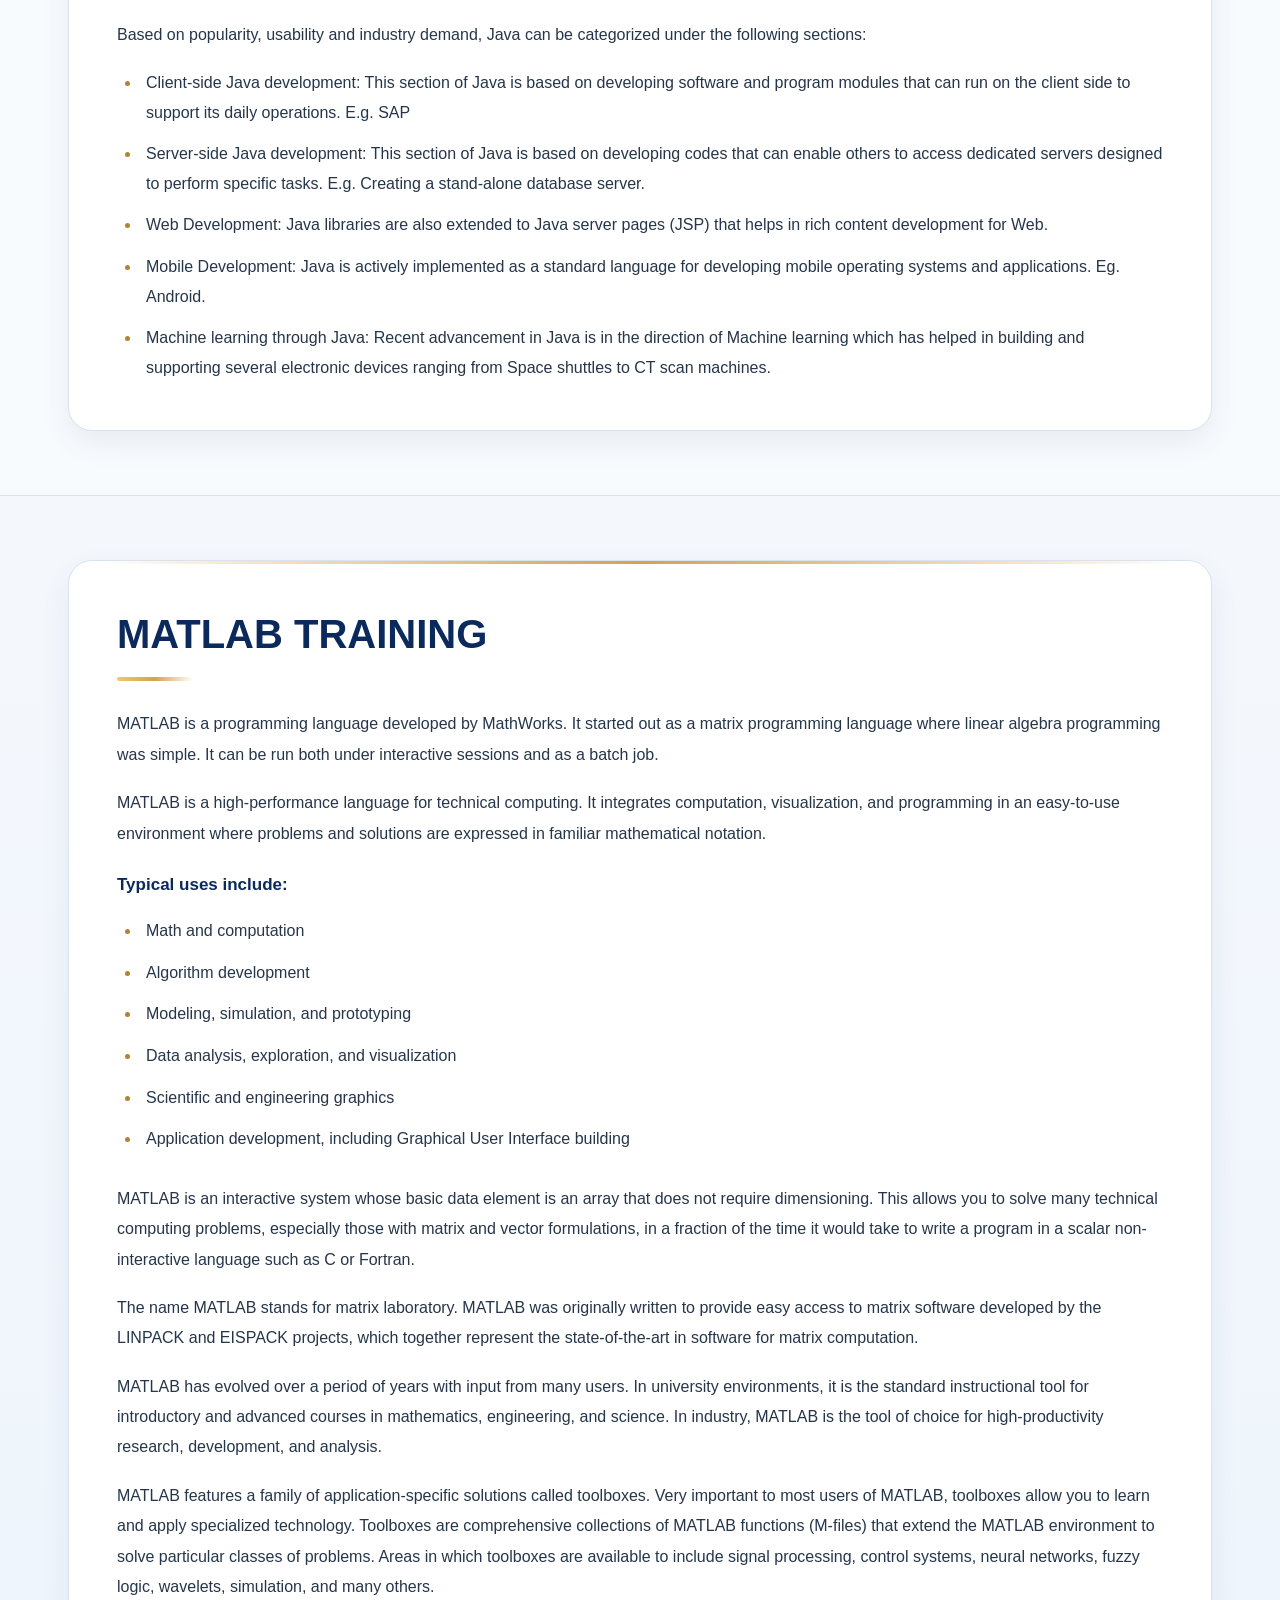
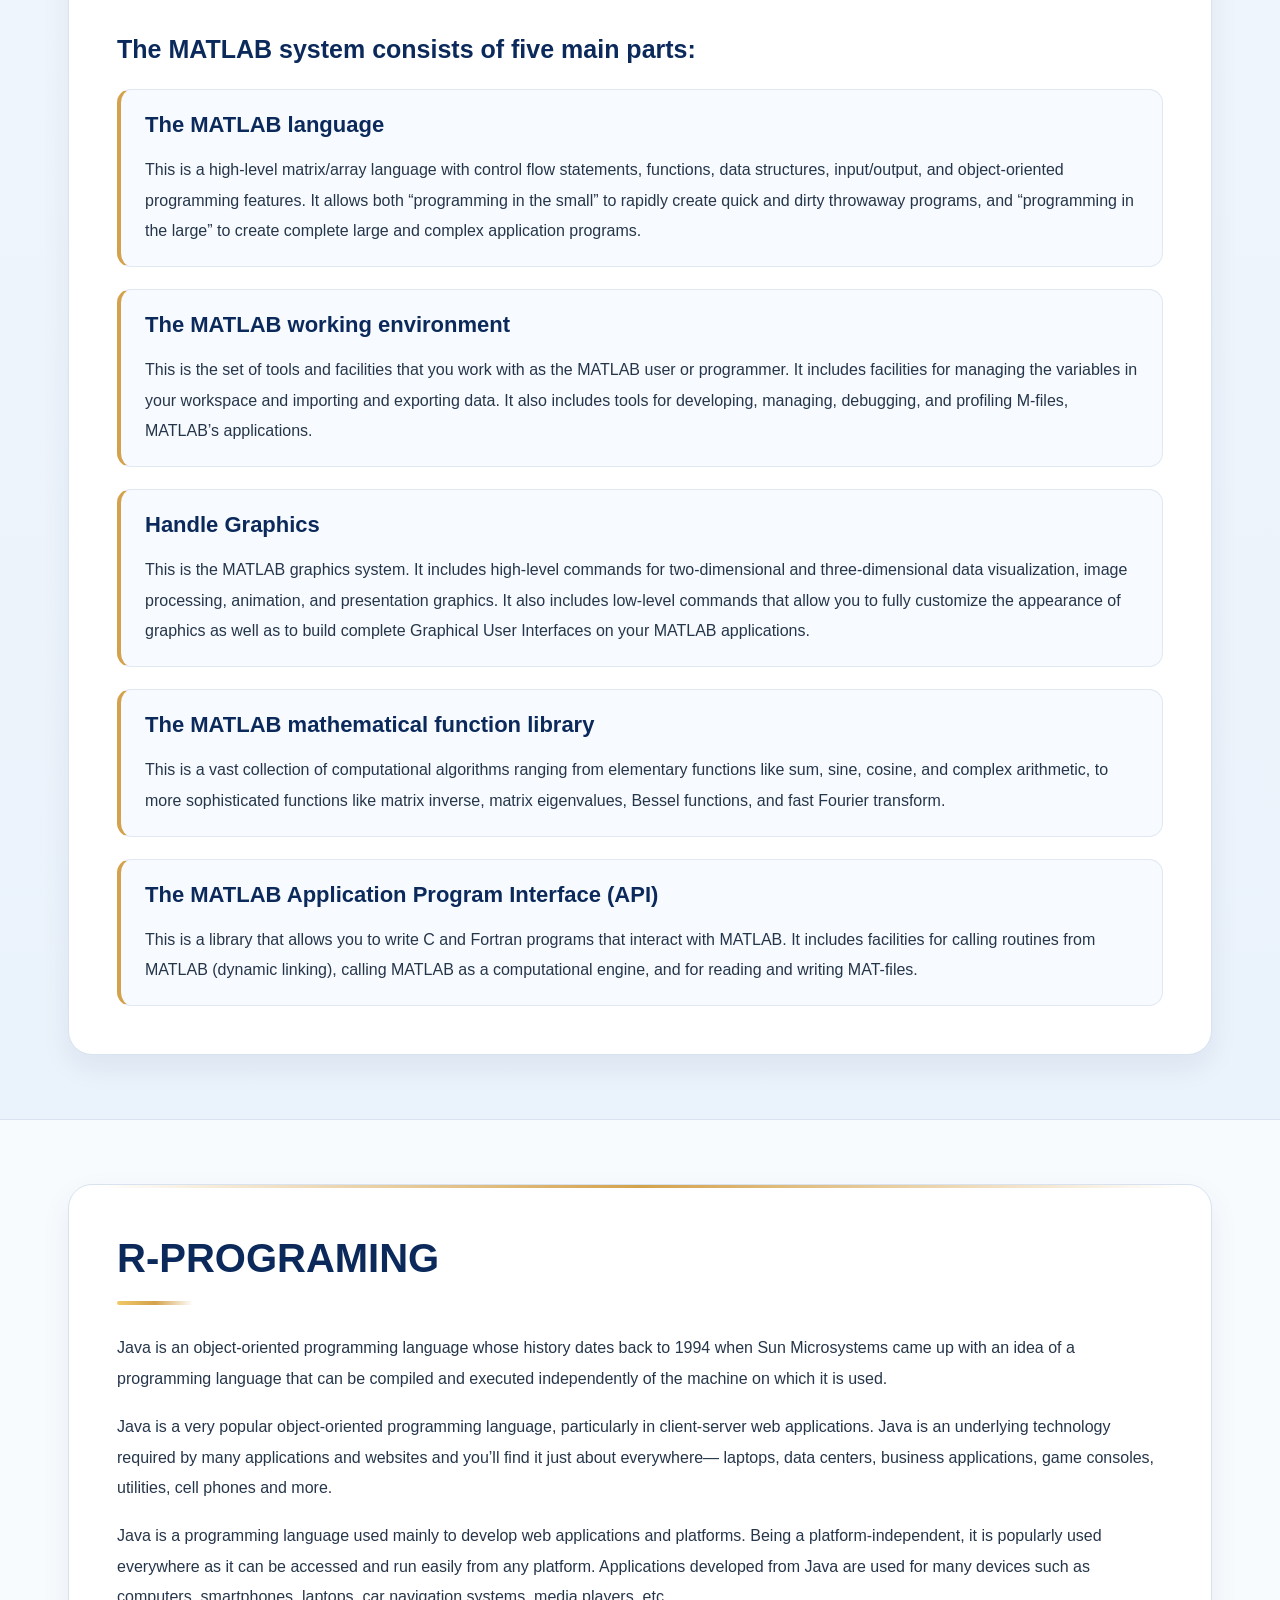
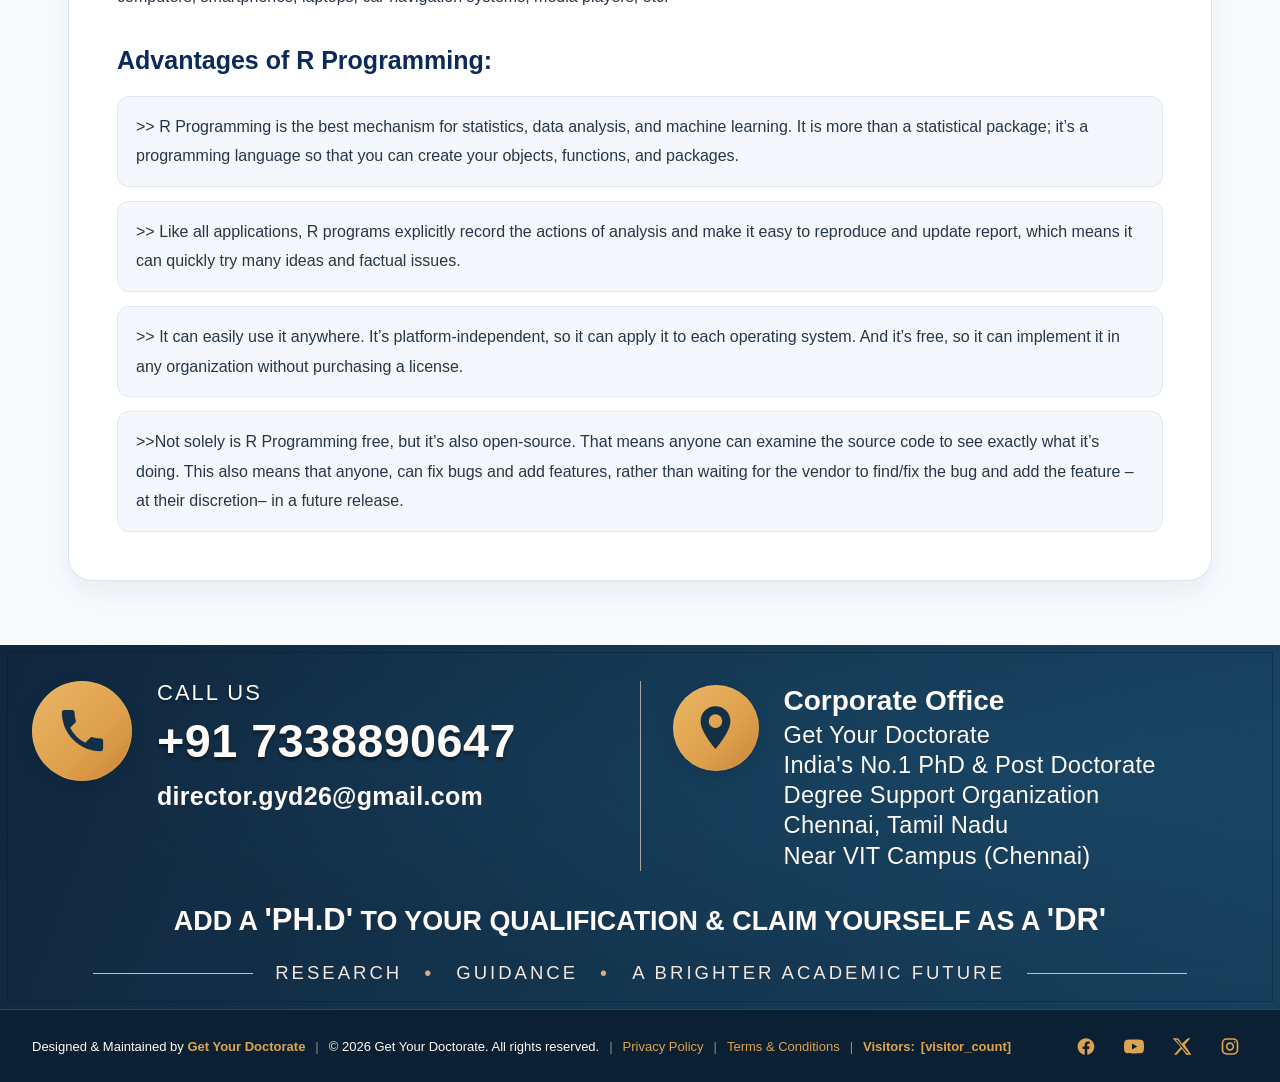
<file: software-training.html>
<!DOCTYPE html>
<html lang="en">
<head>
  <meta charset="UTF-8">

  <meta
    name="viewport"
    content="width=device-width, initial-scale=1.0"
  >

  <title>Software Training for Research | GET YOUR DOCTORATE</title>

  <!-- Shared base -->
  <link rel="stylesheet" href="css/global.css">

  <!-- Software Training page -->
  <link rel="stylesheet" href="css/software-training.css">

  <!-- Shared header and footer -->
  <link rel="stylesheet" href="css/header.css">
  <link rel="stylesheet" href="css/footer.css">

  <!-- Shared JavaScript -->
  <script src="js/header.js" defer></script>
  <script src="js/footer.js" defer></script>
</head>

<body>

  <!-- =====================================================
       SHARED HEADER
       ===================================================== -->

  <header class="site-header">
    <nav class="main-nav" aria-label="Main navigation">
      <ul>
        <li>
          <a href="index.html">Home</a>
        </li>

        <li>
          <a href="about.html">About Us</a>
        </li>

        <li>
          <a href="directors-message.html">
            Director's Message
          </a>
        </li>

        <li>
          <a href="phd-admission.html">
            PhD Admission 2026-2027
          </a>
        </li>

        <li>
          <a href="phd-support-services.html">
            PhD Support Services
          </a>
        </li>

        <li>
          <a href="final-manuscript.html">
            Final Manuscript
          </a>
        </li>

        <li>
          <a href="software-training.html" aria-current="page">
            Software Training for Research
          </a>
        </li>
      </ul>
    </nav>
  </header>


  <!-- =====================================================
       SOFTWARE TRAINING FOR RESEARCH
       ===================================================== -->

  <main id="gyd-software-page">

    <!-- ================= HERO ================= -->

    <section class="st-hero" aria-labelledby="st-page-title">
      <div class="st-container">

        <div class="st-hero-icon" aria-hidden="true">
          <svg viewBox="0 0 24 24" focusable="false">
            <rect
              x="3"
              y="3"
              width="18"
              height="13"
              rx="2"
            ></rect>

            <path d="M8 21h8"></path>
            <path d="M12 16v5"></path>
            <path d="m9 7-3 3 3 3"></path>
            <path d="m15 7 3 3-3 3"></path>
          </svg>
        </div>

        <h1 id="st-page-title">
          Software Training for Research
        </h1>

        <div class="st-hero-line" aria-hidden="true"></div>

      </div>
    </section>


    <!-- ================= TRAINING SECTION NAVIGATION ================= -->

    <nav class="st-navigation" aria-label="Training sections">
      <div class="st-container">
        <ul class="st-nav-list">
          <li><a href="#spss-training">SPSS TRAINING</a></li>
          <li><a href="#amos-training">AMOS TRAINING</a></li>
          <li><a href="#java-training">JAVA TRAINING PROGRAM</a></li>
          <li><a href="#matlab-training">MATLAB TRAINING</a></li>
          <li><a href="#r-programing">R-PROGRAMING</a></li>
        </ul>
      </div>
    </nav>


    <!-- =====================================================
         SPSS TRAINING
         ===================================================== -->

    <section
      class="st-section"
      id="spss-training"
      aria-labelledby="st-spss-title"
    >
      <div class="st-container">
        <article class="st-card">

          <h2 class="st-title" id="st-spss-title">
            SPSS TRAINING
          </h2>

          <div class="st-title-line" aria-hidden="true"></div>

          <p class="st-text">
            SPSS is a software package, which is used for statistical analyses. SPSS is mainly leveraged in the business analysis domain of various professionals such as Surveyors, Marketing Professionals, Market Researchers, etc. SPSS was initially a product of SPSS Inc. which is now acquired by IBM Corp. SPSS is an easy-to-learn software application.
          </p>

          <p class="st-text">
            SPSS is designed to operate in various Operating System platforms such as Windows, Mac, and Linux/Unix. The latest release of SPSS is 22.0. SPSS is a user-friendly Analysis Software.
          </p>

          <p class="st-text">
            Unlike other analytics software, SPSS has a good User Interface and is self-sufficient for many professionals, delivering with high efficiency. SPSS has pulled down menu through which the one can access the various options and features of the tool. There are two types of view in SPSS, which are Data View and Variable View.
          </p>

          <div class="st-definition">
            <h3 class="st-subtitle">1. Data View:</h3>

            <p class="st-text">
              Data View is where the actual data can be viewed as it is viewed in Spreadsheet.
            </p>
          </div>

          <div class="st-definition">
            <h3 class="st-subtitle">2. Variable View:</h3>

            <p class="st-text">
              Variable View is where the metadata dictionary can be viewed.
            </p>
          </div>


          <!-- METHODOLOGY -->

          <div class="st-subsection">
            <h3 class="st-subtitle">Methodology:</h3>

            <p class="st-text">
              The methodology through which SPSS is taught plays a vital role in a student’s understanding. SPSS is a GUI-based, statistical tool which needs to be trained in a student-friendly approach.
            </p>

            <p class="st-text">
              We at Ampersand Academy, train our students in the apt approach which enables them to learn SPSS at ease. Despite, the student’s knowledge of theoretical statistics in our approach enables students to learn SPSS with ease.
            </p>
          </div>


          <!-- SCOPE -->

          <div class="st-subsection">
            <h3 class="st-subtitle">Scope of SPSS:</h3>

            <p class="st-text">
              SPSS is considered one of the most leveraged tools for statistical analyses. What makes special about SPSS is its user-friendliness and comprehensiveness. SPSS has great scope both for research purposes and for jobs. SPSS is one of the vital and most leveraged tools for the statistical analysis in the research field. SPSS is used in domains such as market research, clinical analysis, econometric analyses, etc. Furthermore, SPSS has been leveraged widely in many market analytics companies and even in financial companies for analytics. Various positions offered for SPSS:
            </p>

            <ol class="st-numbered-list">
              <li>Research Analyst</li>
              <li>Statistical Modeler</li>
              <li>Statistician</li>
              <li>Data Analyst</li>
              <li>Business Analytics Consultant</li>
              <li>Business Information Analyst</li>
            </ol>
          </div>

        </article>
      </div>
    </section>


    <!-- =====================================================
         AMOS TRAINING
         ===================================================== -->

    <section
      class="st-section st-section--blue"
      id="amos-training"
      aria-labelledby="st-amos-title"
    >
      <div class="st-container">
        <article class="st-card">

          <h2 class="st-title" id="st-amos-title">
            AMOS TRAINING
          </h2>

          <div class="st-title-line" aria-hidden="true"></div>

          <p class="st-text">
            AMOS is statistical software and it stands for analysis of a moment structures.
          </p>

          <p class="st-text">
            AMOS is an added SPSS module and is especially used for Structural Equation Modeling, path analysis, and confirmatory factor analysis. It is also known as analysis of covariance or causal modeling software.
          </p>

          <p class="st-text">
            AMOS is a visual program for structural equation modeling (SEM). In AMOS, we can draw models graphically using simple drawing tools. AMOS quickly performs the computations for SEM and displays the results.
          </p>

          <p class="st-label">
            The calculation of SEM coefficients, AMOS uses the following methods:
          </p>

          <ul class="st-arrow-list">
            <li>&gt;&gt; Maximum likelihood</li>
            <li>&gt;&gt; Unweighted least squares</li>
            <li>&gt;&gt; Generalized least squares</li>
            <li>&gt;&gt; Browne’s asymptotically distribution-free criterion</li>
            <li>&gt;&gt; Scale-free least squares</li>
          </ul>


          <!-- MODEL CONSTRUCTION -->

          <div class="st-subsection">
            <h3 class="st-subtitle">
              Construction of model in AMOS:
            </h3>

            <p class="st-text">
              First, we have to run AMOS. By clicking the “start” menu and selecting the “AMOS graphic” option, we can run the program. The moment AMOS starts running, a window appears called the “AMOS graphic.” In this window, we can manually draw our SEM model.
            </p>
          </div>

          <div class="st-definition">
            <h3 class="st-subtitle">Attaching Data:</h3>

            <p class="st-text">
              By selecting a file name of the data file option, we can attach data in AMOS for SEM analysis. This option also appears if we will click on the “select data” icon.
            </p>
          </div>

          <div class="st-definition">
            <h3 class="st-subtitle">Observed Variable:</h3>

            <p class="st-text">
              A rectangle icon is used to draw the observed variable.
            </p>
          </div>

          <div class="st-definition">
            <h3 class="st-subtitle">Unobserved Variable:</h3>

            <p class="st-text">
              A circle icon is used to draw the unobserved variable.
            </p>
          </div>

          <div class="st-definition">
            <h3 class="st-subtitle">Cause Effect Relationship:</h3>

            <p class="st-text">
              A single headed arrow in AMOS is used to draw the cause-effect relationship between the observed and unobserved variables.
            </p>
          </div>

          <div class="st-definition">
            <h3 class="st-subtitle">Covariance:</h3>

            <p class="st-text">
              A double-headed arrow is used to draw the covariance between variables.
            </p>
          </div>

          <div class="st-definition">
            <h3 class="st-subtitle">Error Term:</h3>

            <p class="st-text">
              In AMOS, the error term icon is next to the unobserved variable icon, and it is used to draw the latent variable.
            </p>
          </div>

          <div class="st-definition">
            <h3 class="st-subtitle">Naming the Variable:</h3>

            <p class="st-text">
              When we right click on a variable in a graphical window, the first option, “object properties,” is used to give the name of the variable in AMOS.
            </p>

            <p class="st-text">
              There are other icons as well, and these icons help in drawing the SEM model graphical. Icons such as erase icon, moving icon, calculate icon, view text, analysis properties, etc., help in drawing the SEM model graphs.
            </p>
          </div>


          <!-- TEXT OUTPUT -->

          <div class="st-subsection">
            <h3 class="st-subtitle">
              Understanding the text output in AMOS:
            </h3>

            <p class="st-text">
              After running the analysis, we can see the results on the graphics window. We can also see the text output. The graphics window will only show the standardized and unstandardized regressions and error term weights. All results will be shown in the text output. AMOS will produce the following important output:
            </p>
          </div>

          <div class="st-definition">
            <h3 class="st-subtitle">Variable Summary:</h3>

            <p class="st-text">
              In AMOS and its text output variable summary, we can see how many variables and which variables are used for SEM analysis. We can see how many observed variables and how many unobserved variables were in the model.
            </p>
          </div>

          <div class="st-definition">
            <h3 class="st-subtitle">Accessing the Normality:</h3>

            <p class="st-text">
              In SEM model, data should be normally distributed. AMOS will give the text output, and Skewness, Kurtosis and Mahalanobis d-squared test will tell us about the normality of the data.
            </p>
          </div>

          <div class="st-definition">
            <h3 class="st-subtitle">Estimates:</h3>

            <p class="st-text">
              In AMOS text output, the estimation option will give the result of regression weight, standardized loading for factor, residual, correlation, covariance, direct effect, indirect effect, total effect, etc.
            </p>
          </div>

          <div class="st-definition">
            <h3 class="st-subtitle">Modification Index:</h3>

            <p class="st-text">
              In AMOS text output, the modification index result shows the reliability of the path drawn on the SEM model. If MI index value is large, then we can add more paths to the SEM model.
            </p>
          </div>

          <div class="st-definition">
            <h3 class="st-subtitle">Model Fit:</h3>

            <p class="st-text">
              In AMOS text output, the model fit option will give the result for the goodness of fit model statistics. It will show all the goodness of fit indexes, such as GFI, RMR, TLI, BIC, RMSER, etc.
            </p>
          </div>

        </article>
      </div>
    </section>


    <!-- =====================================================
         JAVA TRAINING PROGRAM
         ===================================================== -->

    <section
      class="st-section"
      id="java-training"
      aria-labelledby="st-java-title"
    >
      <div class="st-container">
        <article class="st-card">

          <h2 class="st-title" id="st-java-title">
            JAVA TRAINING PROGRAM
          </h2>

          <div class="st-title-line" aria-hidden="true"></div>

          <p class="st-text">
            Java is an object-oriented programming language whose history dates back to 1994 when Sun Microsystems came up with an idea of a programming language that can be compiled and executed independently of the machine on which it is used.
          </p>

          <p class="st-text">
            Java is a very popular object-oriented programming language, particularly in client-server web applications. Java is an underlying technology required by many applications and websites and you’ll find it just about everywhere— laptops, data centers, business applications, game consoles, utilities, cell phones and more.
          </p>

          <p class="st-text">
            Java is a programming language used mainly to develop web applications and platforms. Being a platform-independent, it is popularly used everywhere as it can be accessed and run easily from any platform. Applications developed from Java are used for many devices such as computers, smartphones, laptops, car navigation systems, media players, etc.
          </p>


          <!-- ADVANTAGES -->

          <div class="st-subsection">
            <h3 class="st-subtitle">Advantages:</h3>

            <ul class="st-bullet-list">
              <li>
                Java is object-oriented programming language.
              </li>

              <li>
                This allows you to create modular programs and reusable code.
              </li>

              <li>
                Java is platform-independent.
              </li>

              <li>
                In simple words, the motive of building Java was to remove the barrier of platform dependency of programming languages.
              </li>

              <li>
                This striking feature received a lot of attention and soon Java became one of the sought-after programming languages that could be used for small and medium-sized software development purposes. As the time advanced, Java grew from being a platform-friendly language for user-friendly programming as well.
              </li>

              <li>
                Its simplicity, robustness and open nature started attracting even bigger software makers of the industry and ever since there was no turning back.
              </li>
            </ul>
          </div>


          <!-- CLASSIFICATION -->

          <div class="st-subsection">
            <h3 class="st-subtitle">Classification of Java:</h3>

            <p class="st-text">
              Based on popularity, usability and industry demand, Java can be categorized under the following sections:
            </p>

            <ul class="st-bullet-list">
              <li>
                Client-side Java development: This section of Java is based on developing software and program modules that can run on the client side to support its daily operations. E.g. SAP
              </li>

              <li>
                Server-side Java development: This section of Java is based on developing codes that can enable others to access dedicated servers designed to perform specific tasks. E.g. Creating a stand-alone database server.
              </li>

              <li>
                Web Development: Java libraries are also extended to Java server pages (JSP) that helps in rich content development for Web.
              </li>

              <li>
                Mobile Development: Java is actively implemented as a standard language for developing mobile operating systems and applications. Eg. Android.
              </li>

              <li>
                Machine learning through Java: Recent advancement in Java is in the direction of Machine learning which has helped in building and supporting several electronic devices ranging from Space shuttles to CT scan machines.
              </li>
            </ul>
          </div>

        </article>
      </div>
    </section>


    <!-- =====================================================
         MATLAB TRAINING
         ===================================================== -->

    <section
      class="st-section st-section--blue"
      id="matlab-training"
      aria-labelledby="st-matlab-title"
    >
      <div class="st-container">
        <article class="st-card">

          <h2 class="st-title" id="st-matlab-title">
            MATLAB TRAINING
          </h2>

          <div class="st-title-line" aria-hidden="true"></div>

          <p class="st-text">
            MATLAB is a programming language developed by MathWorks. It started out as a matrix programming language where linear algebra programming was simple. It can be run both under interactive sessions and as a batch job.
          </p>

          <p class="st-text">
            MATLAB is a high-performance language for technical computing. It integrates computation, visualization, and programming in an easy-to-use environment where problems and solutions are expressed in familiar mathematical notation.
          </p>

          <p class="st-label">Typical uses include:</p>

          <ul class="st-bullet-list">
            <li>Math and computation</li>
            <li>Algorithm development</li>
            <li>Modeling, simulation, and prototyping</li>
            <li>Data analysis, exploration, and visualization</li>
            <li>Scientific and engineering graphics</li>
            <li>
              Application development, including Graphical User Interface building
            </li>
          </ul>

          <div class="st-subsection">
            <p class="st-text">
              MATLAB is an interactive system whose basic data element is an array that does not require dimensioning. This allows you to solve many technical computing problems, especially those with matrix and vector formulations, in a fraction of the time it would take to write a program in a scalar non-interactive language such as C or Fortran.
            </p>

            <p class="st-text">
              The name MATLAB stands for matrix laboratory. MATLAB was originally written to provide easy access to matrix software developed by the LINPACK and EISPACK projects, which together represent the state-of-the-art in software for matrix computation.
            </p>

            <p class="st-text">
              MATLAB has evolved over a period of years with input from many users. In university environments, it is the standard instructional tool for introductory and advanced courses in mathematics, engineering, and science. In industry, MATLAB is the tool of choice for high-productivity research, development, and analysis.
            </p>

            <p class="st-text">
              MATLAB features a family of application-specific solutions called toolboxes. Very important to most users of MATLAB, toolboxes allow you to learn and apply specialized technology. Toolboxes are comprehensive collections of MATLAB functions (M-files) that extend the MATLAB environment to solve particular classes of problems. Areas in which toolboxes are available to include signal processing, control systems, neural networks, fuzzy logic, wavelets, simulation, and many others.
            </p>
          </div>


          <!-- FIVE MAIN PARTS -->

          <div class="st-subsection">
            <h3 class="st-subtitle">
              The MATLAB system consists of five main parts:
            </h3>

            <div class="st-definition">
              <h4 class="st-subtitle">The MATLAB language</h4>

              <p class="st-text">
                This is a high-level matrix/array language with control flow statements, functions, data structures, input/output, and object-oriented programming features. It allows both “programming in the small” to rapidly create quick and dirty throwaway programs, and “programming in the large” to create complete large and complex application programs.
              </p>
            </div>

            <div class="st-definition">
              <h4 class="st-subtitle">
                The MATLAB working environment
              </h4>

              <p class="st-text">
                This is the set of tools and facilities that you work with as the MATLAB user or programmer. It includes facilities for managing the variables in your workspace and importing and exporting data. It also includes tools for developing, managing, debugging, and profiling M-files, MATLAB’s applications.
              </p>
            </div>

            <div class="st-definition">
              <h4 class="st-subtitle">Handle Graphics</h4>

              <p class="st-text">
                This is the MATLAB graphics system. It includes high-level commands for two-dimensional and three-dimensional data visualization, image processing, animation, and presentation graphics. It also includes low-level commands that allow you to fully customize the appearance of graphics as well as to build complete Graphical User Interfaces on your MATLAB applications.
              </p>
            </div>

            <div class="st-definition">
              <h4 class="st-subtitle">
                The MATLAB mathematical function library
              </h4>

              <p class="st-text">
                This is a vast collection of computational algorithms ranging from elementary functions like sum, sine, cosine, and complex arithmetic, to more sophisticated functions like matrix inverse, matrix eigenvalues, Bessel functions, and fast Fourier transform.
              </p>
            </div>

            <div class="st-definition">
              <h4 class="st-subtitle">
                The MATLAB Application Program Interface (API)
              </h4>

              <p class="st-text">
                This is a library that allows you to write C and Fortran programs that interact with MATLAB. It includes facilities for calling routines from MATLAB (dynamic linking), calling MATLAB as a computational engine, and for reading and writing MAT-files.
              </p>
            </div>

          </div>

        </article>
      </div>
    </section>


    <!-- =====================================================
         R-PROGRAMING
         Supplied heading and paragraphs retained.
         ===================================================== -->

    <section
      class="st-section"
      id="r-programing"
      aria-labelledby="st-r-title"
    >
      <div class="st-container">
        <article class="st-card">

          <h2 class="st-title" id="st-r-title">
            R-PROGRAMING
          </h2>

          <div class="st-title-line" aria-hidden="true"></div>

          <p class="st-text">
            Java is an object-oriented programming language whose history dates back to 1994 when Sun Microsystems came up with an idea of a programming language that can be compiled and executed independently of the machine on which it is used.
          </p>

          <p class="st-text">
            Java is a very popular object-oriented programming language, particularly in client-server web applications. Java is an underlying technology required by many applications and websites and you’ll find it just about everywhere— laptops, data centers, business applications, game consoles, utilities, cell phones and more.
          </p>

          <p class="st-text">
            Java is a programming language used mainly to develop web applications and platforms. Being a platform-independent, it is popularly used everywhere as it can be accessed and run easily from any platform. Applications developed from Java are used for many devices such as computers, smartphones, laptops, car navigation systems, media players, etc.
          </p>

          <div class="st-subsection">
            <h3 class="st-subtitle">
              Advantages of R Programming:
            </h3>

            <ul class="st-arrow-list">
              <li>
                &gt;&gt; R Programming is the best mechanism for statistics, data analysis, and machine learning. It is more than a statistical package; it’s a programming language so that you can create your objects, functions, and packages.
              </li>

              <li>
                &gt;&gt; Like all applications, R programs explicitly record the actions of analysis and make it easy to reproduce and update report, which means it can quickly try many ideas and factual issues.
              </li>

              <li>
                &gt;&gt; It can easily use it anywhere. It’s platform-independent, so it can apply it to each operating system. And it’s free, so it can implement it in any organization without purchasing a license.
              </li>

              <li>
                &gt;&gt;Not solely is R Programming free, but it’s also open-source. That means anyone can examine the source code to see exactly what it’s doing. This also means that anyone, can fix bugs and add features, rather than waiting for the vendor to find/fix the bug and add the feature –at their discretion– in a future release.
              </li>
            </ul>
          </div>

        </article>
      </div>
    </section>

  </main>


  <!-- =====================================================
       SHARED FOOTER
       ===================================================== -->

  <footer
    class="gyd-footer"
    aria-label="Get Your Doctorate contact information"
  >
    <div class="gyd-wrap">
      <div class="gyd-grid">

        <!-- CONTACT COLUMN -->

        <div class="gyd-col">
          <span class="gyd-icon" aria-hidden="true">
            <svg viewBox="0 0 24 24" focusable="false">
              <path
                d="M6.62 10.79a15.05 15.05 0 0 0 6.59 6.59l2.2-2.2a1 1 0 0 1 1.02-.24c1.12.37 2.33.57 3.57.57a1 1 0 0 1 1 1V20a1 1 0 0 1-1 1C10.61 21 3 13.39 3 4a1 1 0 0 1 1-1h3.5a1 1 0 0 1 1 1c0 1.25.2 2.45.57 3.57a1 1 0 0 1-.25 1.02l-2.2 2.2Z"
              ></path>
            </svg>
          </span>

          <div class="gyd-contact-copy">
            <p class="gyd-label">Call us</p>

            <a class="gyd-phone" href="tel:+917338890647">
              +91 7338890647
            </a>

            <a
              class="gyd-mail"
              href="mailto:director.gyd26@gmail.com"
              style="
                color: white;
                font-size: 25px;
                text-decoration: none;
                display: block;
                margin-top: 10px;
              "
            >
              director.gyd26@gmail.com
            </a>
          </div>
        </div>

        <span class="gyd-divider" aria-hidden="true"></span>

        <!-- OFFICE COLUMN -->

        <div class="gyd-col">
          <span class="gyd-icon gyd-office-icon" aria-hidden="true">
            <svg viewBox="0 0 24 24" focusable="false">
              <path
                fill-rule="evenodd"
                clip-rule="evenodd"
                d="M12 2a7 7 0 0 0-7 7c0 5.25 7 13 7 13s7-7.75 7-13a7 7 0 0 0-7-7Zm0 10.2a3.2 3.2 0 1 1 0-6.4 3.2 3.2 0 0 1 0 6.4Z"
              ></path>
            </svg>
          </span>

          <div class="gyd-office-copy">
            <h2 class="gyd-office-title">Corporate Office</h2>

            <address class="gyd-office">
              <span>Get Your Doctorate</span>
              <span>India's No.1 PhD &amp; Post Doctorate</span>
              <span>Degree Support Organization</span>
              <span>Chennai, Tamil Nadu</span>
              <span>Near VIT Campus (Chennai)</span>
            </address>
          </div>
        </div>

      </div>

      <p class="gyd-slogan">
        Add a
        <span class="gyd-slogan-emphasis">'Ph.D'</span>
        to your qualification &amp; claim yourself as a
        <span class="gyd-slogan-emphasis">'Dr'</span>
      </p>

      <div class="gyd-strip">
        <span class="gyd-rule" aria-hidden="true"></span>

        <p class="gyd-tagline">
          <span>Research</span>
          <span class="gyd-dot" aria-hidden="true">•</span>
          <span>Guidance</span>
          <span class="gyd-dot" aria-hidden="true">•</span>
          <span>A Brighter Academic Future</span>
        </p>

        <span class="gyd-rule" aria-hidden="true"></span>
      </div>

    </div>
  </footer>


  <!-- =====================================================
       COPYRIGHT BAR
       ===================================================== -->

  <div class="gyd-copyright">
    <div class="gyd-copyright-inner">

      <div class="gyd-copyright-text">

        <span class="gyd-copyright-item">
          Designed &amp; Maintained by
          <span class="gyd-copyright-brand">
            Get Your Doctorate
          </span>
        </span>

        <span class="gyd-copyright-separator" aria-hidden="true">
          |
        </span>

        <span class="gyd-copyright-item">
          © <span class="gyd-copyright-year">2026</span>
          Get Your Doctorate. All rights reserved.
        </span>

        <span class="gyd-copyright-separator" aria-hidden="true">
          |
        </span>

        <a
          class="gyd-policy-link"
          href="https://getyourdoctorate.org/privacy-policy/"
        >
          Privacy Policy
        </a>

        <span class="gyd-copyright-separator" aria-hidden="true">
          |
        </span>

        <a
          class="gyd-policy-link"
          href="https://getyourdoctorate.org/terms-and-conditions/"
        >
          Terms &amp; Conditions
        </a>

        <span class="gyd-copyright-separator" aria-hidden="true">
          |
        </span>

        <span class="gyd-visitor-count">
          Visitors:
          <span class="gyd-visitor-value">[visitor_count]</span>
        </span>

      </div>


      <!-- SOCIAL PROFILE PLACEHOLDERS -->

      <nav class="gyd-social-links" aria-label="Social media">

        <!-- FACEBOOK -->

        <a
          class="gyd-social-link"
          href="#"
          target="_blank"
          rel="noopener noreferrer"
          aria-label="Get Your Doctorate on Facebook (opens in a new tab)"
        >
          <svg
            viewBox="0 0 24 24"
            aria-hidden="true"
            focusable="false"
          >
            <path
              d="M22 12.06C22 6.5 17.52 2 12 2S2 6.5 2 12.06c0 5.02 3.66 9.18 8.44 9.94v-7.03H7.9v-2.91h2.54V9.84c0-2.52 1.49-3.91 3.77-3.91 1.09 0 2.23.2 2.23.2v2.46h-1.26c-1.24 0-1.63.78-1.63 1.57v1.9h2.78l-.44 2.91h-2.34V22C18.34 21.24 22 17.08 22 12.06Z"
            ></path>
          </svg>
        </a>

        <!-- YOUTUBE -->

        <a
          class="gyd-social-link"
          href="#"
          target="_blank"
          rel="noopener noreferrer"
          aria-label="Get Your Doctorate on YouTube (opens in a new tab)"
        >
          <svg
            viewBox="0 0 24 24"
            aria-hidden="true"
            focusable="false"
          >
            <path
              d="M23.5 6.2a3 3 0 0 0-2.1-2.1C19.5 3.6 12 3.6 12 3.6s-7.5 0-9.4.5A3 3 0 0 0 .5 6.2 31.3 31.3 0 0 0 0 12a31.3 31.3 0 0 0 .5 5.8 3 3 0 0 0 2.1 2.1c1.9.5 9.4.5 9.4.5s7.5 0 9.4-.5a3 3 0 0 0 2.1-2.1A31.3 31.3 0 0 0 24 12a31.3 31.3 0 0 0-.5-5.8ZM9.6 15.6V8.4l6.3 3.6-6.3 3.6Z"
            ></path>
          </svg>
        </a>

        <!-- X / TWITTER -->

        <a
          class="gyd-social-link"
          href="#"
          target="_blank"
          rel="noopener noreferrer"
          aria-label="Get Your Doctorate on X (opens in a new tab)"
        >
          <svg
            viewBox="0 0 24 24"
            aria-hidden="true"
            focusable="false"
          >
            <path
              d="M18.9 2H22l-6.8 7.8L23.2 22h-6.3L12 14.6 5.5 22H2.3l8.2-9.4L.8 2h6.5l4.5 6.8L18.9 2Zm-1.1 18h1.7L6.3 3.9H4.5L17.8 20Z"
            ></path>
          </svg>
        </a>

        <!-- INSTAGRAM -->

        <a
          class="gyd-social-link"
          href="#"
          target="_blank"
          rel="noopener noreferrer"
          aria-label="Get Your Doctorate on Instagram (opens in a new tab)"
        >
          <svg
            viewBox="0 0 24 24"
            aria-hidden="true"
            focusable="false"
            style="
              fill: none;
              stroke: currentColor;
              stroke-width: 2;
            "
          >
            <rect
              x="3"
              y="3"
              width="18"
              height="18"
              rx="5"
            ></rect>

            <circle cx="12" cy="12" r="4"></circle>

            <circle
              cx="17.5"
              cy="6.5"
              r="1"
              style="fill: currentColor; stroke: none;"
            ></circle>
          </svg>
        </a>

      </nav>

    </div>
  </div>

</body>
</html>
</file>
<file: css/global.css>
/* =====================================================
   GET YOUR DOCTORATE — GLOBAL BASE STYLES
   Original shared reset and default typography
   ===================================================== */

* {
  box-sizing: border-box;
  margin: 0;
  padding: 0;
}

body {
  font-family: "Cinzel", "Trajan Pro", Georgia, serif;
  background: #f4f4f4;
}
</file>
<file: css/about.css>
/* =====================================================
   GET YOUR DOCTORATE — ABOUT PAGE
   Scoped styles: #gyd-about-page
   ===================================================== */


/* ================= SCOPED BASE STYLES ================= */

#gyd-about-page,
#gyd-about-page *,
#gyd-about-page *::before,
#gyd-about-page *::after {
  box-sizing: border-box;
}

#gyd-about-page {
  --gyd-navy: #071c42;
  --gyd-deep: #050f28;
  --gyd-gold: #dfa04e;
  --gyd-light-gold: #f3c268;
  --gyd-white: #ffffff;
  --gyd-text: #e1e7f1;

  position: relative;
  isolation: isolate;
  width: 100%;
  max-width: none;
  margin: 0;
  overflow: hidden;

  background: var(--gyd-deep);
  color: var(--gyd-white);
  font-family: "Segoe UI", Arial, sans-serif;
  line-height: 1.7;
}

/* Content stays visible, even if scripts are blocked. */

#gyd-about-page .gyd-reveal {
  opacity: 1;
  visibility: visible;
  transform: none;
}

#gyd-about-page .gyd-container {
  position: relative;
  z-index: 1;
  width: 100%;
  max-width: 1240px;
  margin-inline: auto;
  padding-inline: clamp(18px, 4vw, 48px);
}


/* ================= SHARED TEXT ================= */

#gyd-about-page .gyd-text {
  margin: 0 0 20px;
  color: var(--gyd-text);
  font-size: 16px;
  font-weight: 400;
  line-height: 1.9;
  text-align: left;
  overflow-wrap: break-word;
}

#gyd-about-page .gyd-text:last-child {
  margin-bottom: 0;
}


/* ================= ABOUT SECTION ================= */

#gyd-about-page .gyd-about {
  position: relative;
  isolation: isolate;
  padding-block: clamp(45px, 7vw, 90px);

  background:
    radial-gradient(
      ellipse at 10% 15%,
      rgba(223, 160, 78, 0.14),
      transparent 55%
    ),
    radial-gradient(
      ellipse at 95% 85%,
      rgba(50, 112, 220, 0.19),
      transparent 60%
    ),
    linear-gradient(
      145deg,
      #07152f,
      #0a2450
    );
}

#gyd-about-page .gyd-about::before {
  content: "";
  position: absolute;
  inset: 0;
  z-index: 0;
  pointer-events: none;

  background-image:
    linear-gradient(
      rgba(255, 255, 255, 0.025) 1px,
      transparent 1px
    ),
    linear-gradient(
      90deg,
      rgba(255, 255, 255, 0.025) 1px,
      transparent 1px
    );

  background-size: 58px 58px;
}

#gyd-about-page .gyd-about-grid {
  display: grid;
  grid-template-columns: repeat(2, minmax(0, 1fr));
  align-items: stretch;
  gap: 28px;
}


/* ================= ABOUT CARDS ================= */

#gyd-about-page .gyd-card {
  position: relative;
  min-width: 0;
  padding: clamp(25px, 3vw, 40px);
  overflow: hidden;

  border: 1px solid rgba(223, 160, 78, 0.28);
  border-radius: 24px;

  background: linear-gradient(
    145deg,
    rgba(255, 255, 255, 0.075),
    rgba(255, 255, 255, 0.025)
  );

  box-shadow:
    0 20px 45px rgba(0, 0, 0, 0.22),
    inset 0 1px 0 rgba(255, 255, 255, 0.07);

  transition:
    transform 300ms ease,
    border-color 300ms ease,
    box-shadow 300ms ease;
}

#gyd-about-page .gyd-card::before {
  content: "";
  position: absolute;
  top: 0;
  left: 30px;
  right: 30px;
  height: 2px;

  background: linear-gradient(
    90deg,
    transparent,
    var(--gyd-light-gold),
    transparent
  );

  pointer-events: none;
}

#gyd-about-page .gyd-card--accent {
  background: linear-gradient(
    145deg,
    rgba(223, 160, 78, 0.12),
    rgba(255, 255, 255, 0.035)
  );
}

#gyd-about-page .gyd-icon-box {
  display: grid;
  place-items: center;

  width: 64px;
  height: 64px;
  margin-bottom: 24px;

  border: 1px solid rgba(255, 255, 255, 0.25);
  border-radius: 18px;

  background: linear-gradient(
    135deg,
    #ffe0a0,
    var(--gyd-gold)
  );

  color: var(--gyd-navy);
  box-shadow: 0 10px 25px rgba(223, 160, 78, 0.2);
}

#gyd-about-page .gyd-icon-box svg {
  display: block;
  width: 32px;
  height: 32px;

  fill: none;
  stroke: currentColor;
  stroke-width: 1.7;
  stroke-linecap: round;
  stroke-linejoin: round;
}

#gyd-about-page .gyd-card-title {
  margin: 0;
  padding: 0;

  color: var(--gyd-white);
  font-family: inherit;
  font-size: clamp(25px, 2.6vw, 34px);
  font-weight: 800;
  line-height: 1.25;
  letter-spacing: 0.035em;
}

#gyd-about-page .gyd-title-line {
  width: 72px;
  height: 4px;
  margin: 18px 0 25px;
  border-radius: 10px;

  background: linear-gradient(
    90deg,
    var(--gyd-light-gold),
    var(--gyd-gold),
    transparent
  );
}


/* ================= LOCATION CHIP ================= */

#gyd-about-page .gyd-location {
  display: inline-flex;
  align-items: center;
  gap: 10px;

  max-width: 100%;
  margin: 25px 0 0;
  padding: 12px 16px;

  border: 1px solid rgba(223, 160, 78, 0.35);
  border-radius: 16px;

  background: rgba(223, 160, 78, 0.1);
  color: #ffe4b2;
  font-size: 14px;
  font-weight: 600;
  line-height: 1.6;
}

#gyd-about-page .gyd-location svg {
  display: block;
  flex: 0 0 20px;
  width: 20px;
  height: 20px;

  fill: none;
  stroke: var(--gyd-light-gold);
  stroke-width: 1.8;
  stroke-linecap: round;
  stroke-linejoin: round;
}

#gyd-about-page .gyd-location span {
  min-width: 0;
  overflow-wrap: anywhere;
}


/* ================= WHY CHOOSE US ================= */

#gyd-about-page .gyd-why {
  position: relative;
  isolation: isolate;

  padding-block: clamp(45px, 7vw, 90px);
  border-top: 1px solid rgba(223, 160, 78, 0.18);

  background:
    radial-gradient(
      ellipse at 90% 20%,
      rgba(223, 160, 78, 0.1),
      transparent 55%
    ),
    linear-gradient(
      145deg,
      #050f28,
      #081d40
    );
}

#gyd-about-page .gyd-why-grid {
  display: grid;
  grid-template-columns: minmax(0, 1.1fr) minmax(0, 0.9fr);
  align-items: center;
  gap: clamp(28px, 4vw, 55px);
}

#gyd-about-page .gyd-why-intro {
  min-width: 0;
}

#gyd-about-page .gyd-why-title {
  margin: 0 0 25px;
  padding: 0;

  color: var(--gyd-white);
  font-family: inherit;
  font-size: clamp(30px, 3.6vw, 48px);
  font-weight: 850;
  line-height: 1.2;
  letter-spacing: 0.015em;
}

#gyd-about-page .gyd-why-title em {
  color: var(--gyd-light-gold);
  font-style: normal;
}


/* ================= BENEFITS PANEL ================= */

#gyd-about-page .gyd-benefits {
  position: relative;
  min-width: 0;
  padding: clamp(24px, 3vw, 36px);

  border: 1px solid rgba(223, 160, 78, 0.3);
  border-radius: 24px;

  background: linear-gradient(
    145deg,
    rgba(255, 255, 255, 0.075),
    rgba(255, 255, 255, 0.025)
  );

  box-shadow: 0 20px 45px rgba(0, 0, 0, 0.24);

  transition:
    transform 300ms ease,
    border-color 300ms ease;
}

#gyd-about-page .gyd-benefits-title {
  margin: 0 0 25px;
  padding: 0;

  color: var(--gyd-light-gold);
  font-family: inherit;
  font-size: clamp(21px, 2vw, 25px);
  font-weight: 750;
  line-height: 1.4;
}

#gyd-about-page .gyd-benefits-list {
  display: grid;
  gap: 15px;

  margin: 0;
  padding: 0;
  list-style: none;
}

#gyd-about-page .gyd-benefits-list li {
  display: flex;
  align-items: center;
  gap: 14px;

  min-width: 0;
  margin: 0;
  padding: 16px;

  border: 1px solid rgba(255, 255, 255, 0.09);
  border-radius: 15px;

  background: rgba(255, 255, 255, 0.04);
  color: var(--gyd-white);
  font-size: 15px;
  font-weight: 600;
  line-height: 1.6;

  transition:
    transform 250ms ease,
    background 250ms ease,
    border-color 250ms ease;
}

#gyd-about-page .gyd-benefit-icon {
  display: grid;
  place-items: center;

  flex: 0 0 40px;
  width: 40px;
  height: 40px;
  border-radius: 50%;

  background: linear-gradient(
    135deg,
    #ffe0a0,
    var(--gyd-gold)
  );

  color: var(--gyd-navy);
  box-shadow: 0 6px 16px rgba(223, 160, 78, 0.15);
}

#gyd-about-page .gyd-benefit-icon svg {
  display: block;
  width: 22px;
  height: 22px;

  fill: none;
  stroke: currentColor;
  stroke-width: 2;
  stroke-linecap: round;
  stroke-linejoin: round;
}

#gyd-about-page .gyd-benefit-text {
  min-width: 0;
  overflow-wrap: break-word;
}


/* ================= DESKTOP HOVER EFFECTS ================= */

@media (hover: hover) and (pointer: fine) {
  #gyd-about-page .gyd-card:hover {
    transform: translateY(-6px);
    border-color: rgba(223, 160, 78, 0.65);

    box-shadow:
      0 28px 55px rgba(0, 0, 0, 0.3),
      0 0 24px rgba(223, 160, 78, 0.06);
  }

  #gyd-about-page .gyd-benefits:hover {
    transform: translateY(-5px);
    border-color: rgba(223, 160, 78, 0.6);
  }

  #gyd-about-page .gyd-benefits-list li:hover {
    transform: translateX(4px);
    border-color: rgba(223, 160, 78, 0.35);
    background: rgba(223, 160, 78, 0.09);
  }
}


/* ================= OPTIONAL ENTRANCE EFFECT ================= */

/* The starting opacity is 1: text never becomes invisible. */

@keyframes gydContentEnter {
  from {
    opacity: 1;
    transform: translateY(16px);
  }

  to {
    opacity: 1;
    transform: translateY(0);
  }
}

#gyd-about-page .gyd-enter {
  animation: gydContentEnter 650ms cubic-bezier(.2, .7, .2, 1) both;
}


/* ================= RESPONSIVE ================= */

@media (max-width: 900px) {
  #gyd-about-page .gyd-about-grid,
  #gyd-about-page .gyd-why-grid {
    grid-template-columns: minmax(0, 1fr);
  }

  #gyd-about-page .gyd-about-grid {
    gap: 24px;
  }
}

@media (max-width: 480px) {
  #gyd-about-page .gyd-card,
  #gyd-about-page .gyd-benefits {
    border-radius: 18px;
  }

  #gyd-about-page .gyd-icon-box {
    width: 56px;
    height: 56px;
    border-radius: 16px;
  }

  #gyd-about-page .gyd-text {
    font-size: 15px;
    line-height: 1.85;
  }

  #gyd-about-page .gyd-benefits-list li {
    gap: 11px;
    padding: 13px;
    font-size: 14px;
  }

  #gyd-about-page .gyd-benefit-icon {
    flex-basis: 35px;
    width: 35px;
    height: 35px;
  }
}


/* ================= REDUCED MOTION ================= */

@media (prefers-reduced-motion: reduce) {
  #gyd-about-page *,
  #gyd-about-page *::before,
  #gyd-about-page *::after {
    animation: none !important;
    transition: none !important;
  }

  #gyd-about-page .gyd-card,
  #gyd-about-page .gyd-benefits,
  #gyd-about-page .gyd-benefits-list li {
    transform: none !important;
  }
}
</file>
<file: css/header.css>
/* =====================================================
   GET YOUR DOCTORATE — SHARED HEADER
   Original colours, typography, spacing and layout
   ===================================================== */

.site-header {
  background: #14396b;
  border-top: 2px solid #6f7ee8;
  border-bottom: 1px solid #0d2a52;
  padding: 6px 10px 10px;
}

.main-nav ul {
  list-style: none;
  display: flex;
  flex-wrap: wrap;
  justify-content: center;
  align-items: center;
  gap: 6px 52px;
}

.main-nav li {
  position: relative;
}

.main-nav a {
  color: #ffffff;
  text-decoration: none;
  font-size: 20px;
  font-weight: 600;
  letter-spacing: 0.3px;
  text-transform: none;
  padding: 8px 4px;
  display: inline-block;
  transition: color 0.2s;
}

.main-nav a:hover {
  color: #ffd34e;
}

/* Optional row break, retained from your original CSS. */

.row-break {
  flex-basis: 100%;
  height: 0;
  margin: 0;
  padding: 0;
}

.has-sub {
  display: flex;
  align-items: center;
  gap: 12px;
}

.toggle-btn {
  width: 30px;
  height: 30px;
  background: #111;
  color: #fff;
  border: 1px solid #fff;
  font-size: 24px;
  line-height: 24px;
  cursor: pointer;
  display: flex;
  align-items: center;
  justify-content: center;
}

.submenu {
  display: none;
  position: absolute;
  top: 100%;
  left: 0;
  min-width: 260px;
  background: #0f2f5a;
  border: 1px solid #6f7ee8;
  z-index: 100;
}

.submenu.open {
  display: block;
}

.submenu a {
  display: block;
  font-size: 15px;
  padding: 10px 16px;
  border-bottom: 1px solid rgba(255, 255, 255, 0.15);
}

.submenu a:last-child {
  border-bottom: none;
}

/* Mobile — original breakpoint and layout. */

@media (max-width: 768px) {
  .main-nav ul {
    flex-direction: column;
    gap: 0;
  }

  .main-nav a {
    font-size: 15px;
  }

  .submenu {
    position: static;
  }
}
</file>
<file: css/footer.css>
/* =====================================================
   GET YOUR DOCTORATE — SHARED FOOTER
   Footer, copyright bar, social icons and hover effects
   ===================================================== */


/* ================= BASE ================= */

.gyd-footer,
.gyd-footer * {
  box-sizing: border-box;
}

.gyd-footer {
  --footer-text: #fffaf6;
  --footer-gold: #dea34e;
  --footer-icon: #143047;

  position: relative;
  isolation: isolate;
  width: 100%;
  margin: 0;
  padding: 36px 32px 22px;
  overflow: hidden;

  color: var(--footer-text);
  background-color: #102c45;
  background-image:
    radial-gradient(
      ellipse at 80% 35%,
      rgba(30, 90, 128, 0.3) 0%,
      transparent 65%
    ),
    linear-gradient(
      110deg,
      #10273e 0%,
      #143650 55%,
      #173f5c 100%
    );

  font-family: "Trebuchet MS", Arial, sans-serif;
  -webkit-font-smoothing: antialiased;
}

.gyd-footer::before {
  content: "";
  position: absolute;
  inset: 7px;
  z-index: -1;
  border: 1px solid rgba(4, 20, 35, 0.35);
  pointer-events: none;
}

.gyd-footer .gyd-wrap {
  width: 100%;
  max-width: 1280px;
  margin: 0 auto;
}


/* ================= MAIN TWO-COLUMN LAYOUT ================= */

.gyd-footer .gyd-grid {
  display: grid;
  grid-template-columns: minmax(0, 1fr) 1px minmax(0, 1fr);
  align-items: start;
  column-gap: 32px;
}

.gyd-footer .gyd-col {
  display: flex;
  align-items: flex-start;
  gap: 25px;
  min-width: 0;
}

.gyd-footer .gyd-divider {
  display: block;
  align-self: stretch;
  min-height: 145px;
  background: rgba(244, 224, 205, 0.65);
}


/* ================= GOLD ICONS ================= */

.gyd-footer .gyd-icon {
  display: inline-flex;
  align-items: center;
  justify-content: center;
  flex: 0 0 100px;
  width: 100px;
  height: 100px;
  border-radius: 50%;

  color: var(--footer-icon);
  background: linear-gradient(
    135deg,
    #eab666 0%,
    #dea04c 60%,
    #c98539 100%
  );

  box-shadow:
    inset 0 0 0 1px rgba(255, 225, 169, 0.12),
    0 5px 18px rgba(0, 0, 0, 0.12);
}

.gyd-footer .gyd-icon svg {
  display: block;
  width: 55px;
  height: 55px;
  fill: currentColor;
}

.gyd-footer .gyd-office-icon {
  flex-basis: 86px;
  width: 86px;
  height: 86px;
  margin-top: 4px;
}

.gyd-footer .gyd-office-icon svg {
  width: 51px;
  height: 51px;
}


/* ================= CONTACT DETAILS ================= */

.gyd-footer .gyd-contact-copy,
.gyd-footer .gyd-office-copy {
  min-width: 0;
}

.gyd-footer .gyd-label {
  display: block;
  margin: -3px 0 6px;
  padding: 0;

  color: var(--footer-text);
  font-size: 22px;
  font-weight: 400;
  line-height: 1.35;
  letter-spacing: 2px;
  text-transform: uppercase;

  text-shadow: 0 2px 3px rgba(0, 0, 0, 0.3);
}

.gyd-footer .gyd-whatsapp {
  color: inherit;
  text-decoration: none;
  transition: color 180ms ease;
}

.gyd-footer .gyd-phone {
  display: block;
  width: fit-content;
  margin: 0;
  padding: 0;

  color: var(--footer-text);
  font-size: clamp(28px, 3.65vw, 49px);
  font-weight: 600;
  line-height: 1.17;
  letter-spacing: 0.5px;
  white-space: nowrap;
  text-decoration: none;

  text-shadow: 0 3px 3px rgba(0, 0, 0, 0.38);
  transition: color 180ms ease;
}

.gyd-footer .gyd-phone + .gyd-phone {
  margin-top: 3px;
}

.gyd-footer .gyd-phone:hover,
.gyd-footer .gyd-whatsapp:hover {
  color: #efbf79;
}

.gyd-footer a:focus-visible {
  outline: 2px solid #efbf79;
  outline-offset: 5px;
  border-radius: 3px;
}


/* ================= OFFICE DETAILS ================= */

.gyd-footer .gyd-office-title {
  margin: 3px 0 2px;
  padding: 0;

  color: var(--footer-text);
  font-family: inherit;
  font-size: 28px;
  font-weight: 700;
  line-height: 1.2;
  text-transform: none;
  letter-spacing: 0;
}

.gyd-footer .gyd-office {
  margin: 0;
  padding: 0;

  color: var(--footer-text);
  font-size: clamp(17px, 1.85vw, 25px);
  font-weight: 400;
  font-style: normal;
  line-height: 1.28;
  letter-spacing: 0.3px;
}

.gyd-footer .gyd-office span {
  display: block;
}


/* ================= QUALIFICATION STATEMENT ================= */

.gyd-footer .gyd-slogan {
  margin: 27px 0 18px;
  padding: 0;

  color: var(--footer-text);
  font-size: clamp(18px, 2.1vw, 28px);
  font-weight: 700;
  line-height: 1.4;
  text-align: center;
  text-transform: uppercase;
}

.gyd-footer .gyd-slogan-emphasis {
  font-size: 1.15em;
}


/* ================= BOTTOM TAGLINE ================= */

.gyd-footer .gyd-strip {
  display: flex;
  align-items: center;
  justify-content: center;
  gap: 22px;
  margin: 0;
  padding: 0;
  background: transparent;
}

.gyd-footer .gyd-rule {
  flex: 1 1 50px;
  max-width: 160px;
  height: 1px;
  background: rgba(244, 224, 205, 0.8);
}

.gyd-footer .gyd-tagline {
  display: flex;
  align-items: center;
  justify-content: center;
  flex-wrap: wrap;
  gap: 8px 22px;

  margin: 0;
  padding: 0;

  color: #f4e7df;
  font-size: clamp(12px, 1.45vw, 20px);
  font-weight: 400;
  line-height: 1.5;
  letter-spacing: 3px;
  text-align: center;
  text-transform: uppercase;
}

.gyd-footer .gyd-dot {
  color: #e2ad7b;
  font-size: 20px;
  line-height: 1;
}


/* ================= TABLET / SMALL DESKTOP ================= */

@media (min-width: 901px) and (max-width: 1150px) {
  .gyd-footer {
    padding: 32px 25px 22px;
  }

  .gyd-footer .gyd-grid {
    column-gap: 23px;
  }

  .gyd-footer .gyd-col {
    gap: 17px;
  }

  .gyd-footer .gyd-icon {
    flex-basis: 76px;
    width: 76px;
    height: 76px;
  }

  .gyd-footer .gyd-icon svg {
    width: 44px;
    height: 44px;
  }

  .gyd-footer .gyd-office-icon {
    flex-basis: 68px;
    width: 68px;
    height: 68px;
  }

  .gyd-footer .gyd-office-icon svg {
    width: 40px;
    height: 40px;
  }

  .gyd-footer .gyd-label {
    font-size: 17px;
  }

  .gyd-footer .gyd-phone {
    font-size: 34px;
  }

  .gyd-footer .gyd-office-title {
    font-size: 24px;
  }

  .gyd-footer .gyd-office {
    font-size: 19px;
  }

  .gyd-footer .gyd-tagline {
    gap: 8px 15px;
    letter-spacing: 2px;
  }
}


/* ================= STACKED TABLET / MOBILE ================= */

@media (max-width: 900px) {
  .gyd-footer {
    padding: 30px 26px 24px;
  }

  .gyd-footer .gyd-grid {
    grid-template-columns: minmax(0, 1fr);
    gap: 24px;
  }

  .gyd-footer .gyd-col {
    gap: 22px;
  }

  .gyd-footer .gyd-divider {
    width: 100%;
    height: 1px;
    min-height: 0;
    background: rgba(244, 224, 205, 0.4);
  }

  .gyd-footer .gyd-icon,
  .gyd-footer .gyd-office-icon {
    flex-basis: 78px;
    width: 78px;
    height: 78px;
    margin-top: 0;
  }

  .gyd-footer .gyd-icon svg,
  .gyd-footer .gyd-office-icon svg {
    width: 45px;
    height: 45px;
  }

  .gyd-footer .gyd-label {
    margin-top: 0;
    font-size: 18px;
  }

  .gyd-footer .gyd-phone {
    font-size: clamp(28px, 5.5vw, 44px);
  }

  .gyd-footer .gyd-office-title {
    margin-top: 0;
    font-size: 25px;
  }

  .gyd-footer .gyd-office {
    font-size: 20px;
    line-height: 1.4;
  }

  .gyd-footer .gyd-slogan {
    margin-top: 25px;
    font-size: 22px;
  }

  .gyd-footer .gyd-strip {
    gap: 14px;
  }

  .gyd-footer .gyd-rule {
    max-width: 65px;
  }

  .gyd-footer .gyd-tagline {
    gap: 7px 12px;
    font-size: 12px;
    letter-spacing: 1.8px;
  }
}


/* ================= SMALL MOBILE ================= */

@media (max-width: 480px) {
  .gyd-footer {
    padding: 28px 20px 22px;
  }

  .gyd-footer .gyd-col {
    gap: 15px;
  }

  .gyd-footer .gyd-icon,
  .gyd-footer .gyd-office-icon {
    flex-basis: 60px;
    width: 60px;
    height: 60px;
  }

  .gyd-footer .gyd-icon svg,
  .gyd-footer .gyd-office-icon svg {
    width: 35px;
    height: 35px;
  }

  .gyd-footer .gyd-label {
    font-size: 14px;
    letter-spacing: 1.2px;
  }

  .gyd-footer .gyd-phone {
    font-size: clamp(22px, 6vw, 28px);
    letter-spacing: 0;
  }

  .gyd-footer .gyd-office-title {
    font-size: 22px;
  }

  .gyd-footer .gyd-office {
    font-size: 16px;
  }

  .gyd-footer .gyd-slogan {
    font-size: 18px;
    line-height: 1.5;
  }

  .gyd-footer .gyd-rule {
    display: none;
  }

  .gyd-footer .gyd-tagline {
    gap: 6px 9px;
    font-size: 10px;
    letter-spacing: 1.3px;
  }
}

@media (prefers-reduced-motion: reduce) {
  .gyd-footer a {
    transition: none;
  }
}


/* =====================================================
   COPYRIGHT BAR
   ===================================================== */

.gyd-copyright,
.gyd-copyright * {
  box-sizing: border-box;
}

.gyd-copyright {
  width: 100%;
  margin: 0;
  padding: 20px 32px;

  color: #fffaf6;
  background: #0b2033;
  border-top: 1px solid rgba(222, 163, 78, 0.25);

  font-family: "Trebuchet MS", Arial, sans-serif;
  -webkit-font-smoothing: antialiased;
}

.gyd-copyright .gyd-copyright-inner {
  width: 100%;
  max-width: 1280px;
  margin: 0 auto;

  display: flex;
  align-items: center;
  justify-content: space-between;
  gap: 18px 30px;
}


/* ================= COPYRIGHT TEXT ================= */

.gyd-copyright .gyd-copyright-text {
  flex: 1;
  min-width: 0;
  margin: 0;

  color: #fffaf6;
  font-size: 14px;
  font-weight: 400;
  line-height: 1.8;
  overflow-wrap: anywhere;
}

.gyd-copyright .gyd-copyright-brand {
  color: #dea34e;
  font-weight: 600;
}

.gyd-copyright .gyd-copyright-separator {
  display: inline-block;
  margin: 0 8px;
  color: rgba(255, 250, 246, 0.55);
}

.gyd-copyright .gyd-copyright-text a {
  color: #dea34e;
  text-decoration: none;
  transition: color 180ms ease;
}

.gyd-copyright .gyd-copyright-text a:hover {
  color: #ffd294;
  text-decoration: underline;
  text-underline-offset: 4px;
}


/* ================= SOCIAL MEDIA ICONS ================= */

.gyd-copyright .gyd-social-links {
  display: flex;
  align-items: center;
  justify-content: flex-end;
  flex: 0 0 auto;
  gap: 16px;
}

.gyd-copyright .gyd-social-link {
  display: inline-flex;
  align-items: center;
  justify-content: center;

  width: 36px;
  height: 36px;
  padding: 7px;

  color: #dea34e;
  background: transparent;
  border: 1px solid transparent;
  border-radius: 50%;
  text-decoration: none;

  transition:
    color 180ms ease,
    background-color 180ms ease,
    border-color 180ms ease;
}

.gyd-copyright .gyd-social-link svg {
  display: block;
  width: 21px;
  height: 21px;
  fill: currentColor;
}

.gyd-copyright .gyd-social-link:hover {
  color: #ffd294;
  background: rgba(222, 163, 78, 0.1);
  border-color: rgba(222, 163, 78, 0.4);
}

.gyd-copyright a:focus-visible {
  outline: 2px solid #efbf79;
  outline-offset: 4px;
  border-radius: 3px;
}


/* ================= COPYRIGHT TABLET / MOBILE ================= */

@media (max-width: 900px) {
  .gyd-copyright {
    padding: 18px 26px;
  }

  .gyd-copyright .gyd-copyright-inner {
    flex-direction: column;
    justify-content: center;
    gap: 12px;
  }

  .gyd-copyright .gyd-copyright-text {
    width: 100%;
    text-align: center;
  }

  .gyd-copyright .gyd-social-links {
    justify-content: center;
  }
}

@media (max-width: 480px) {
  .gyd-copyright {
    padding: 17px 20px;
  }

  .gyd-copyright .gyd-copyright-text {
    font-size: 12px;
    line-height: 1.9;
  }

  .gyd-copyright .gyd-copyright-separator {
    margin: 0 5px;
  }

  .gyd-copyright .gyd-social-links {
    gap: 14px;
  }
}

@media (prefers-reduced-motion: reduce) {
  .gyd-copyright a {
    transition: none;
  }
}


/* ================= ORIGINAL COPYRIGHT LAYOUT CORRECTION ================= */

.gyd-copyright {
  padding: 18px 32px;
}

.gyd-copyright .gyd-copyright-inner {
  display: flex;
  align-items: center;
  justify-content: space-between;
  gap: 16px 24px;
}

.gyd-copyright .gyd-copyright-text {
  display: flex;
  flex: 1 1 0;
  flex-wrap: wrap;
  align-items: center;
  justify-content: flex-start;

  min-width: 0;
  margin: 0;
  padding: 0;

  gap: 6px 10px;

  color: #fffaf6;
  font-size: 13px;
  font-weight: 400;
  line-height: 1.8;
  overflow-wrap: normal;
}

.gyd-copyright .gyd-copyright-item {
  display: inline;
  margin: 0;
  padding: 0;
}

.gyd-copyright .gyd-copyright-brand {
  color: #dea34e;
  font-weight: 600;
}

.gyd-copyright .gyd-copyright-separator {
  display: inline-block;
  flex: 0 0 auto;
  margin: 0;
  color: rgba(255, 250, 246, 0.5);
}

.gyd-copyright .gyd-policy-link {
  display: inline-block;
  flex: 0 0 auto;
  white-space: nowrap;

  color: #dea34e;
  text-decoration: none;
}

.gyd-copyright .gyd-policy-link:hover {
  color: #ffd294;
  text-decoration: underline;
  text-underline-offset: 4px;
}


/* ================= INLINE VISITOR COUNTER ================= */

.gyd-copyright .gyd-visitor-count {
  display: inline-flex;
  flex: 0 0 auto;
  align-items: center;
  gap: 5px;

  margin: 0;
  padding: 0;

  color: #dea34e;
  background: transparent;
  border: 0;
  border-radius: 0;
  box-shadow: none;

  font-size: inherit;
  font-weight: 600;
  line-height: inherit;
  white-space: nowrap;
}

.gyd-copyright .gyd-visitor-value,
.gyd-copyright .gyd-visitor-number {
  display: inline;
  margin: 0;
  padding: 0;

  color: inherit;
  background: transparent;

  font-size: inherit;
  font-weight: inherit;
  line-height: inherit;
}


/* ================= SOCIAL ICON ALIGNMENT CORRECTION ================= */

.gyd-copyright .gyd-social-links {
  display: flex;
  flex: 0 0 auto;
  align-items: center;
  justify-content: flex-end;
  gap: 12px;
  margin: 0;
  padding: 0;
}


/* Stack earlier to avoid crowding the copyright text. */

@media (max-width: 1200px) {
  .gyd-copyright .gyd-copyright-inner {
    flex-direction: column;
    justify-content: center;
    gap: 12px;
  }

  .gyd-copyright .gyd-copyright-text {
    flex: 0 1 auto;
    width: 100%;
    justify-content: center;
    text-align: center;
  }

  .gyd-copyright .gyd-social-links {
    justify-content: center;
  }
}

@media (max-width: 480px) {
  .gyd-copyright {
    padding: 16px 18px;
  }

  .gyd-copyright .gyd-copyright-text {
    font-size: 12px;
    gap: 6px 9px;
    line-height: 1.7;
  }

  .gyd-copyright .gyd-copyright-item {
    flex-basis: 100%;
  }

  .gyd-copyright .gyd-copyright-separator {
    display: none;
  }
}


/* =====================================================
   PHONE & EMAIL — GOLD ANIMATED UNDERLINE
   ===================================================== */

.gyd-footer .gyd-phone,
.gyd-footer .gyd-mail {
  position: relative;
  display: block;
  width: fit-content;
  text-decoration: none;
}

.gyd-footer .gyd-phone::after,
.gyd-footer .gyd-mail::after {
  content: "";
  position: absolute;
  left: 0;
  bottom: -5px;
  width: 0;
  height: 2px;

  background: linear-gradient(
    90deg,
    #c98539,
    #ffdb91,
    #dea34e
  );

  box-shadow: 0 0 7px rgba(222, 163, 78, 0.6);
  transition: width 0.45s ease;
}

.gyd-footer .gyd-phone:hover::after,
.gyd-footer .gyd-mail:hover::after {
  width: 100%;
}

.gyd-footer .gyd-mail {
  margin-top: 12px;
  color: #fffaf6 !important;
  font-size: 21px;
  font-weight: 600;
  line-height: 1.5;
  letter-spacing: 0.3px;
}


/* =====================================================
   GOLDEN ICON POP-UP ANIMATION
   ===================================================== */

.gyd-footer .gyd-icon {
  position: relative;
  cursor: pointer;

  transition:
    transform 0.4s ease,
    box-shadow 0.4s ease,
    background 0.4s ease;
}

.gyd-footer .gyd-icon:hover {
  transform: translateY(-10px) scale(1.12);

  box-shadow:
    0 12px 25px rgba(0, 0, 0, 0.35),
    0 0 18px rgba(222, 163, 78, 0.65),
    inset 0 0 10px rgba(255, 225, 169, 0.5);
}

.gyd-footer .gyd-icon svg {
  transition: transform 0.4s ease;
}

.gyd-footer .gyd-icon:hover svg {
  transform: scale(1.15);
}

.gyd-footer .gyd-icon:focus-visible {
  outline: 3px solid #ffdb91;
  outline-offset: 5px;
}


/* ================= MOBILE TOUCH BEHAVIOUR ================= */

@media (hover: none) {
  .gyd-footer .gyd-icon:active {
    transform: scale(1.08);
  }
}


/* ================= ICON REDUCED MOTION ================= */

@media (prefers-reduced-motion: reduce) {
  .gyd-footer .gyd-icon,
  .gyd-footer .gyd-icon svg {
    transition: none;
  }
}


/* ================= MOBILE EMAIL SIZE ================= */

@media (max-width: 480px) {
  .gyd-footer .gyd-mail {
    font-size: 17px;
  }
}


/* ================= FINAL VISITOR COUNTER OVERRIDES ================= */

.gyd-copyright .gyd-visitor-count {
  display: inline-flex;
  align-items: center;
  gap: 6px;
  color: #dea34e;
  font-size: 13px;
  font-weight: 600;
  white-space: nowrap;
}

.gyd-copyright .gyd-visitor-icon {
  font-size: 15px;
}
</file>
<file: css/directors-message.css>
/* =====================================================
   GET YOUR DOCTORATE — DIRECTOR'S MESSAGE
   Scoped styles: #gyd-director-page
   ===================================================== */


/* ================= PAGE BASE ================= */

#gyd-director-page {
  --navy: #071c42;
  --blue: #050f28;
  --gold: #c9a227;
  --light: #f6f8fb;
  --text: #333;
  --white: #ffffff;

  margin: 0;
  padding: 0;

  font-family: "Inter", sans-serif;
  color: var(--text);
  background: var(--light);
  line-height: 1.75;
}

#gyd-director-page,
#gyd-director-page * {
  box-sizing: border-box;
}


/* ================= HERO ================= */

#gyd-director-page .hero {
  background:
    linear-gradient(
      120deg,
      rgba(11, 37, 69, 0.92),
      rgba(29, 78, 137, 0.88)
    ),
    url("https://images.unsplash.com/photo-1523240795612-9a054b0df194?auto=format&fit=crop&w=1600&q=80")
      center / cover no-repeat;

  color: var(--white);
  text-align: center;
  padding: 95px 20px;
}

#gyd-director-page .hero h1 {
  font-family: "Playfair Display", serif;
  font-size: 44px;
  margin-bottom: 18px;
}

#gyd-director-page .hero p {
  max-width: 850px;
  margin: 0 auto;
  font-size: 18px;
  color: #e8eef6;
}

#gyd-director-page .hero .tagline {
  display: inline-block;
  margin-top: 25px;
  padding: 12px 30px;

  border: 2px solid var(--gold);
  border-radius: 40px;

  font-weight: 600;
  letter-spacing: 1px;
}


/* ================= DIRECTOR MESSAGE SECTION ================= */

#gyd-director-page .message-section {
  padding: 80px 5%;
}

#gyd-director-page .container {
  max-width: 1100px;
  margin: auto;
  background: var(--white);
  padding: 55px;
  border-radius: 18px;
  box-shadow: 0 15px 40px rgba(11, 37, 69, 0.10);
}

#gyd-director-page .section-title {
  text-align: center;
  margin-bottom: 40px;
}

#gyd-director-page .section-title h2 {
  font-family: "Playfair Display", serif;
  font-size: 36px;
  color: var(--navy);
}

#gyd-director-page .section-title p {
  color: var(--blue);
  font-weight: 600;
  letter-spacing: 1px;
  margin-top: 8px;
}

#gyd-director-page .message-content p {
  margin-bottom: 22px;
  font-size: 17px;
}

#gyd-director-page .message-content strong {
  color: var(--navy);
}


/* ================= HIGHLIGHTED QUOTATIONS ================= */

#gyd-director-page .quote {
  background: #eef4fb;
  border-left: 5px solid var(--gold);
  padding: 22px 28px;
  margin: 35px 0;

  font-size: 19px;
  font-weight: 600;
  color: var(--navy);

  border-radius: 8px;
}


/* ================= DIRECTOR SIGNATURE ================= */

#gyd-director-page .director-card {
  margin-top: 50px;
  padding-top: 35px;
  border-top: 1px solid #e2e8f0;
  text-align: center;
}

#gyd-director-page .director-card h3 {
  font-family: "Playfair Display", serif;
  color: var(--navy);
  font-size: 24px;
}

#gyd-director-page .director-card p {
  color: var(--blue);
  font-weight: 600;
  margin-top: 6px;
}


/* ================= ORIGINAL OPTIONAL PAGE HEADER ================= */
/* Retained but scoped; does not affect the shared site header. */

#gyd-director-page .site-header {
  background: var(--navy);
  color: var(--white);
  padding: 18px 5%;

  display: flex;
  align-items: center;
  justify-content: space-between;
  flex-wrap: wrap;
  gap: 15px;
}

#gyd-director-page .brand {
  font-family: "Playfair Display", serif;
  font-size: 24px;
  font-weight: 700;
  letter-spacing: 0.5px;
}

#gyd-director-page .brand span {
  color: var(--gold);
}

#gyd-director-page .nav {
  display: flex;
  gap: 25px;
  flex-wrap: wrap;
}

#gyd-director-page .nav a {
  color: var(--white);
  text-decoration: none;
  font-size: 15px;
  font-weight: 500;
  transition: 0.3s;
}

#gyd-director-page .nav a:hover {
  color: var(--gold);
}


/* ================= ORIGINAL OPTIONAL PAGE FOOTER ================= */
/* Retained but scoped; does not affect .gyd-footer. */

#gyd-director-page .site-footer {
  background: var(--navy);
  color: #dce6f2;
  text-align: center;
  padding: 35px 20px;
  margin-top: 60px;
}

#gyd-director-page .site-footer h4 {
  font-family: "Playfair Display", serif;
  color: var(--gold);
  margin-bottom: 8px;
}


/* ================= RESPONSIVE ================= */

@media (max-width: 768px) {
  #gyd-director-page .hero h1 {
    font-size: 32px;
  }

  #gyd-director-page .container {
    padding: 30px 22px;
  }

  #gyd-director-page .nav {
    justify-content: center;
  }
}
</file>
<file: css/final-manuscript.css>
/* =====================================================
   GET YOUR DOCTORATE — FINAL MANUSCRIPT
   Academic Proofreading, Formatting & Thesis Refinement

   Page wrapper: #gyd-manuscript-page
   ===================================================== */


/* ================= SCOPED BASE ================= */

#gyd-manuscript-page,
#gyd-manuscript-page *,
#gyd-manuscript-page *::before,
#gyd-manuscript-page *::after {
  box-sizing: border-box;
}

#gyd-manuscript-page {
  --fm-navy: #071c42;
  --fm-deep: #050f28;
  --fm-blue: #14396b;
  --fm-gold: #dfa04e;
  --fm-light-gold: #f3c268;
  --fm-white: #ffffff;
  --fm-text: #e1e7f1;
  --fm-muted: #bdc9dc;

  position: relative;
  isolation: isolate;

  width: 100%;
  margin: 0;
  padding: 0;
  overflow: hidden;

  color: var(--fm-white);
  background: var(--fm-deep);

  font-family: "Segoe UI", Arial, sans-serif;
  line-height: 1.7;
}

#gyd-manuscript-page .fm-container {
  position: relative;
  z-index: 1;

  width: 100%;
  max-width: 1240px;
  margin-inline: auto;
  padding-inline: clamp(18px, 4vw, 48px);
}


/* ================= HERO ================= */

#gyd-manuscript-page .fm-hero {
  position: relative;
  isolation: isolate;

  padding-block: clamp(55px, 8vw, 105px);

  text-align: center;

  border-bottom: 1px solid rgba(223, 160, 78, 0.25);

  background:
    radial-gradient(
      ellipse at 15% 15%,
      rgba(223, 160, 78, 0.14),
      transparent 55%
    ),
    radial-gradient(
      ellipse at 90% 80%,
      rgba(50, 112, 220, 0.2),
      transparent 60%
    ),
    linear-gradient(
      145deg,
      #07152f,
      #0a2450
    );
}

#gyd-manuscript-page .fm-hero::before {
  content: "";

  position: absolute;
  inset: 0;
  z-index: 0;

  pointer-events: none;

  background-image:
    linear-gradient(
      rgba(255, 255, 255, 0.025) 1px,
      transparent 1px
    ),
    linear-gradient(
      90deg,
      rgba(255, 255, 255, 0.025) 1px,
      transparent 1px
    );

  background-size: 58px 58px;
}

#gyd-manuscript-page .fm-hero-icon {
  display: grid;
  place-items: center;

  width: 78px;
  height: 78px;
  margin: 0 auto 24px;

  border: 1px solid rgba(255, 255, 255, 0.25);
  border-radius: 22px;

  color: var(--fm-navy);

  background: linear-gradient(
    135deg,
    #ffe0a0,
    var(--fm-gold)
  );

  box-shadow: 0 12px 30px rgba(223, 160, 78, 0.2);
}

#gyd-manuscript-page .fm-hero-icon svg {
  display: block;

  width: 40px;
  height: 40px;

  fill: none;
  stroke: currentColor;
  stroke-width: 1.7;
  stroke-linecap: round;
  stroke-linejoin: round;
}

#gyd-manuscript-page .fm-hero h1 {
  margin: 0;
  padding: 0;

  color: var(--fm-white);

  font-family: inherit;
  font-size: clamp(34px, 5.5vw, 66px);
  font-weight: 800;
  line-height: 1.15;
  letter-spacing: 0.035em;

  overflow-wrap: break-word;
}

#gyd-manuscript-page .fm-hero-subtitle {
  max-width: 850px;
  margin: 22px auto 0;
  padding: 14px 24px;

  border: 1px solid rgba(243, 194, 104, 0.55);
  border-radius: 18px;

  color: var(--fm-light-gold);
  background: rgba(223, 160, 78, 0.08);

  font-size: clamp(17px, 2.3vw, 25px);
  font-weight: 600;
  line-height: 1.5;
}


/* ================= SHARED SECTIONS ================= */

#gyd-manuscript-page .fm-section {
  position: relative;
  padding-block: clamp(40px, 6vw, 75px);
}

#gyd-manuscript-page .fm-section--blue {
  background: linear-gradient(
    145deg,
    #07152f,
    #0a2450
  );
}

#gyd-manuscript-page .fm-section--deep {
  background: linear-gradient(
    145deg,
    #050f28,
    #081d40
  );
}

#gyd-manuscript-page .fm-section--border {
  border-top: 1px solid rgba(223, 160, 78, 0.18);
}

#gyd-manuscript-page .fm-section-heading {
  margin: 0;
  padding: 0;

  color: var(--fm-white);

  font-family: inherit;
  font-size: clamp(27px, 3.5vw, 42px);
  font-weight: 800;
  line-height: 1.25;

  overflow-wrap: break-word;
}

#gyd-manuscript-page .fm-heading-line {
  width: 76px;
  height: 4px;
  margin: 18px 0 25px;

  border-radius: 10px;

  background: linear-gradient(
    90deg,
    var(--fm-light-gold),
    var(--fm-gold),
    transparent
  );
}

#gyd-manuscript-page .fm-text {
  margin: 0;
  padding: 0;

  color: var(--fm-text);

  font-size: 16px;
  font-weight: 400;
  line-height: 1.9;

  overflow-wrap: break-word;
}

#gyd-manuscript-page .fm-text + .fm-text {
  margin-top: 18px;
}

#gyd-manuscript-page .fm-intro {
  max-width: 1000px;
}


/* ================= TWO-COLUMN CARDS ================= */

#gyd-manuscript-page .fm-grid {
  display: grid;
  grid-template-columns: repeat(2, minmax(0, 1fr));
  align-items: stretch;
  gap: 28px;
}

#gyd-manuscript-page .fm-card {
  position: relative;
  min-width: 0;

  padding: clamp(25px, 3vw, 40px);
  overflow: hidden;

  border: 1px solid rgba(223, 160, 78, 0.28);
  border-radius: 24px;

  background: linear-gradient(
    145deg,
    rgba(255, 255, 255, 0.075),
    rgba(255, 255, 255, 0.025)
  );

  box-shadow:
    0 20px 45px rgba(0, 0, 0, 0.22),
    inset 0 1px 0 rgba(255, 255, 255, 0.07);

  transition:
    transform 300ms ease,
    border-color 300ms ease,
    box-shadow 300ms ease;
}

#gyd-manuscript-page .fm-card::before {
  content: "";

  position: absolute;
  top: 0;
  left: 30px;
  right: 30px;

  height: 2px;

  background: linear-gradient(
    90deg,
    transparent,
    var(--fm-light-gold),
    transparent
  );

  pointer-events: none;
}

#gyd-manuscript-page .fm-card--accent {
  background: linear-gradient(
    145deg,
    rgba(223, 160, 78, 0.12),
    rgba(255, 255, 255, 0.035)
  );
}

#gyd-manuscript-page .fm-card-title {
  margin: 0 0 20px;
  padding: 0;

  color: var(--fm-white);

  font-family: inherit;
  font-size: clamp(23px, 2.5vw, 30px);
  font-weight: 750;
  line-height: 1.3;

  overflow-wrap: break-word;
}

#gyd-manuscript-page .fm-list-label {
  margin: 22px 0 14px;
  padding: 0;

  color: var(--fm-light-gold);

  font-size: 16px;
  font-weight: 700;
  line-height: 1.6;
}


/* ================= CONTENT LISTS ================= */

#gyd-manuscript-page .fm-list {
  display: grid;
  gap: 12px;

  margin: 0;
  padding: 0;

  list-style: none;
}

#gyd-manuscript-page .fm-list li {
  position: relative;
  min-width: 0;

  margin: 0;
  padding: 13px 15px 13px 35px;

  border: 1px solid rgba(255, 255, 255, 0.09);
  border-radius: 12px;

  color: var(--fm-text);
  background: rgba(255, 255, 255, 0.04);

  font-size: 15px;
  line-height: 1.6;

  overflow-wrap: break-word;
}

#gyd-manuscript-page .fm-list li::before {
  content: "";

  position: absolute;
  left: 16px;
  top: 22px;

  width: 6px;
  height: 6px;

  border-radius: 50%;
  background: var(--fm-light-gold);
}


/* ================= ORIGINAL PAGE MARKER ================= */

#gyd-manuscript-page .fm-page-marker {
  width: fit-content;
  margin: 26px 0 0;
  padding: 7px 16px;

  border: 1px solid rgba(223, 160, 78, 0.35);
  border-radius: 20px;

  color: var(--fm-light-gold);
  background: rgba(223, 160, 78, 0.08);

  font-size: 14px;
  line-height: 1.5;
}


/* ================= QUALITY STATEMENT ================= */

#gyd-manuscript-page .fm-quality {
  position: relative;

  padding: clamp(25px, 4vw, 45px);

  border: 1px solid rgba(223, 160, 78, 0.35);
  border-left: 5px solid var(--fm-gold);
  border-radius: 20px;

  background: linear-gradient(
    135deg,
    rgba(223, 160, 78, 0.1),
    rgba(255, 255, 255, 0.025)
  );

  box-shadow: 0 16px 35px rgba(0, 0, 0, 0.18);
}

#gyd-manuscript-page .fm-quality .fm-section-heading {
  margin-bottom: 20px;
}


/* ================= SUBMISSION CHECKLIST ================= */

#gyd-manuscript-page .fm-checklist {
  display: grid;
  grid-template-columns: repeat(2, minmax(0, 1fr));
  gap: 16px;

  margin: 28px 0 0;
  padding: 0;

  list-style: none;
}

#gyd-manuscript-page .fm-checklist li {
  min-width: 0;
  margin: 0;
  padding: 18px 20px;

  border: 1px solid rgba(223, 160, 78, 0.3);
  border-radius: 15px;

  color: var(--fm-white);
  background: rgba(255, 255, 255, 0.045);

  font-size: 16px;
  font-weight: 600;
  line-height: 1.6;

  overflow-wrap: break-word;

  transition:
    transform 250ms ease,
    border-color 250ms ease,
    background 250ms ease;
}


/* ================= FINAL CONTACT STATEMENT ================= */

#gyd-manuscript-page .fm-cta {
  position: relative;

  padding: clamp(30px, 5vw, 60px);

  border: 1px solid rgba(243, 194, 104, 0.5);
  border-radius: 24px;

  text-align: center;

  background:
    radial-gradient(
      ellipse at 85% 90%,
      rgba(50, 112, 220, 0.18),
      transparent 65%
    ),
    linear-gradient(
      135deg,
      #0b2556,
      #071a41
    );

  box-shadow: 0 20px 45px rgba(0, 0, 0, 0.25);
}

#gyd-manuscript-page .fm-cta .fm-section-heading {
  color: var(--fm-light-gold);
}

#gyd-manuscript-page .fm-cta .fm-text {
  max-width: 900px;
  margin: 22px auto 0;
}


/* ================= DESKTOP HOVER EFFECTS ================= */

@media (hover: hover) and (pointer: fine) {
  #gyd-manuscript-page .fm-card:hover {
    transform: translateY(-6px);
    border-color: rgba(223, 160, 78, 0.65);

    box-shadow:
      0 28px 55px rgba(0, 0, 0, 0.3),
      0 0 24px rgba(223, 160, 78, 0.06);
  }

  #gyd-manuscript-page .fm-checklist li:hover {
    transform: translateX(4px);
    border-color: rgba(223, 160, 78, 0.65);
    background: rgba(223, 160, 78, 0.09);
  }
}


/* ================= TABLET / MOBILE ================= */

@media (max-width: 900px) {
  #gyd-manuscript-page .fm-grid {
    grid-template-columns: minmax(0, 1fr);
    gap: 24px;
  }
}

@media (max-width: 600px) {
  #gyd-manuscript-page .fm-checklist {
    grid-template-columns: minmax(0, 1fr);
  }
}

@media (max-width: 480px) {
  #gyd-manuscript-page .fm-hero-icon {
    width: 64px;
    height: 64px;
    border-radius: 18px;
  }

  #gyd-manuscript-page .fm-hero-icon svg {
    width: 34px;
    height: 34px;
  }

  #gyd-manuscript-page .fm-hero-subtitle {
    padding: 12px 16px;
    border-radius: 14px;
  }

  #gyd-manuscript-page .fm-card,
  #gyd-manuscript-page .fm-quality,
  #gyd-manuscript-page .fm-cta {
    border-radius: 18px;
  }

  #gyd-manuscript-page .fm-text {
    font-size: 15px;
    line-height: 1.85;
  }

  #gyd-manuscript-page .fm-list li {
    font-size: 14px;
  }

  #gyd-manuscript-page .fm-checklist li {
    padding: 15px 16px;
    font-size: 15px;
  }
}


/* ================= REDUCED MOTION ================= */

@media (prefers-reduced-motion: reduce) {
  #gyd-manuscript-page *,
  #gyd-manuscript-page *::before,
  #gyd-manuscript-page *::after {
    animation: none !important;
    transition: none !important;
  }

  #gyd-manuscript-page .fm-card,
  #gyd-manuscript-page .fm-checklist li {
    transform: none !important;
  }
}
/* ================= PAGE COLOURS ================= */

#gyd-manuscript-page {
  --fm-text: #26364a;
  --fm-muted: #52647b;

  color: #16202f;
  background: #f5f8fc;
}


/* ================= HERO BACKGROUND ================= */

#gyd-manuscript-page .fm-hero {
  background: linear-gradient(
    180deg,
    #f8fbfe 0%,
    #edf4fb 52%,
    #e6f0fa 100%
  );

  border-bottom: 1px solid #d8e3ef;
}

/* Remove the dark-theme grid overlay. */

#gyd-manuscript-page .fm-hero::before {
  background-image: none;
}

#gyd-manuscript-page .fm-hero h1 {
  color: #0b2a5b;
}

#gyd-manuscript-page .fm-hero-subtitle {
  color: #0b2a5b;
  background: rgba(255, 255, 255, 0.75);
  border-color: #d4a24c;
}


/* ================= SECTION BACKGROUNDS ================= */

#gyd-manuscript-page .fm-section--deep {
  background: #f8fbfe;
}

#gyd-manuscript-page .fm-section--blue {
  background: linear-gradient(
    180deg,
    #f4f8fd 0%,
    #eaf2fb 100%
  );
}

#gyd-manuscript-page .fm-section--border {
  border-top: 1px solid #d8e3ef;
}


/* ================= HEADINGS AND TEXT ================= */

#gyd-manuscript-page .fm-section-heading,
#gyd-manuscript-page .fm-card-title {
  color: #0b2a5b;
}

#gyd-manuscript-page .fm-text {
  color: #26364a;
}

#gyd-manuscript-page .fm-list-label {
  color: #0b2a5b;
}


/* ================= WHITE CARDS ================= */

#gyd-manuscript-page .fm-card {
  background: #ffffff;
  border-color: #d8e3ef;

  box-shadow:
    0 12px 30px rgba(11, 42, 91, 0.08),
    inset 0 1px 0 rgba(255, 255, 255, 0.9);
}

#gyd-manuscript-page .fm-card--accent {
  background: linear-gradient(
    145deg,
    #ffffff,
    #fffaf1
  );

  border-color: rgba(212, 162, 76, 0.4);
}


/* ================= CONTENT LISTS ================= */

#gyd-manuscript-page .fm-list li {
  color: #26364a;
  background: #f4f8fc;
  border-color: #e0e8f1;
}

#gyd-manuscript-page .fm-list li::before {
  background: #b4822c;
}


/* ================= ORIGINAL PAGE MARKER ================= */

#gyd-manuscript-page .fm-page-marker {
  color: #0b2a5b;
  background: #fff8e9;
  border-color: #d4a24c;
}


/* ================= QUALITY STATEMENT ================= */

#gyd-manuscript-page .fm-quality {
  background: linear-gradient(
    135deg,
    #fffaf1,
    #ffffff
  );

  border-color: rgba(212, 162, 76, 0.45);
  border-left-color: #d4a24c;

  box-shadow: 0 12px 30px rgba(11, 42, 91, 0.07);
}


/* ================= SUBMISSION CHECKLIST ================= */

#gyd-manuscript-page .fm-checklist li {
  color: #0b2a5b;
  background: #ffffff;
  border-color: #d8e3ef;

  box-shadow: 0 5px 15px rgba(11, 42, 91, 0.05);
}


/* ================= FINAL CONTACT STATEMENT ================= */

#gyd-manuscript-page .fm-cta {
  background: linear-gradient(
    135deg,
    #ffffff 0%,
    #eaf2fb 100%
  );

  border-color: #d4a24c;
  box-shadow: 0 15px 35px rgba(11, 42, 91, 0.09);
}

#gyd-manuscript-page .fm-cta .fm-section-heading {
  color: #0b2a5b;
}

#gyd-manuscript-page .fm-cta .fm-text {
  color: #26364a;
}


/* ================= LIGHT-THEME HOVER EFFECTS ================= */

@media (hover: hover) and (pointer: fine) {
  #gyd-manuscript-page .fm-card:hover {
    border-color: #d4a24c;

    box-shadow:
      0 20px 40px rgba(11, 42, 91, 0.12),
      0 0 18px rgba(212, 162, 76, 0.08);
  }

  #gyd-manuscript-page .fm-checklist li:hover {
    border-color: #d4a24c;
    background: #fffaf1;
  }
}
</file>
<file: css/phd-support-services.css>
/* =====================================================
   GET YOUR DOCTORATE — PHD SUPPORT & SERVICES
   Page wrapper: #gyd-support-page
   ===================================================== */


/* ================= BASE AND DESIGN TOKENS ================= */

#gyd-support-page {
  --navy: #0b2a5b;
  --navy-deep: #071c42;
  --gold: #d4a24c;
  --gold-light: #f0c968;
  --green: #5d9a24;
  --ink: #16202f;

  --pad: clamp(16px, 4vw, 48px);
  --max: 1240px;
  --edge: max(
    var(--pad),
    calc((100vw - var(--max)) / 2 + var(--pad))
  );

  --f-serif: "Libre Baskerville", Georgia, serif;
  --f-cond: "Barlow Condensed", "Roboto Condensed", "Arial Narrow", sans-serif;
  --f-body: "Roboto Condensed", "Arial Narrow", Arial, sans-serif;
  --f-roboto: "Roboto", Arial, sans-serif;
  --f-wide: "Montserrat", Arial, sans-serif;

  font-family: var(--f-body);
  color: var(--ink);
  background: #f5f7f9;
  overflow-x: hidden;
  line-height: 1.25;
  -webkit-text-size-adjust: 100%;
}

#gyd-support-page,
#gyd-support-page *,
#gyd-support-page *::before,
#gyd-support-page *::after {
  box-sizing: border-box;
}

#gyd-support-page * {
  margin: 0;
  padding: 0;
}

#gyd-support-page img {
  display: block;
  max-width: 100%;
}

#gyd-support-page a {
  color: inherit;
  text-decoration: none;
}

#gyd-support-page a:focus-visible,
#gyd-support-page button:focus-visible {
  outline: 3px solid var(--gold-light);
  outline-offset: 3px;
}

#gyd-support-page h1,
#gyd-support-page h2,
#gyd-support-page h3 {
  text-wrap: balance;
}

#gyd-support-page ul,
#gyd-support-page ol {
  list-style: none;
}

#gyd-support-page ::selection {
  background: var(--gold-light);
  color: var(--navy);
}

#gyd-support-page [id] {
  scroll-margin-top: 76px;
}

#gyd-support-page .wrap {
  width: 100%;
  max-width: var(--max);
  margin-inline: auto;
  padding-inline: var(--pad);
}

#gyd-support-page .ico {
  width: 1em;
  height: 1em;
  fill: none;
  stroke: currentColor;
  stroke-width: 2;
  stroke-linecap: round;
  stroke-linejoin: round;
  flex: none;
}

#gyd-support-page .ico--fill {
  fill: currentColor;
  stroke: none;
}


/* ================= SHARED TYPOGRAPHY ================= */

#gyd-support-page .text {
  font: 400 clamp(1rem, 1.55vw, 1.28rem)/1.55 var(--f-body);
  color: #141c2a;
  text-wrap: pretty;
}

#gyd-support-page .text + .text {
  margin-top: 0.85em;
}

#gyd-support-page .title {
  font: 800 clamp(2rem, 5vw, 3.9rem)/1.02 var(--f-cond);
  color: var(--navy);
  letter-spacing: 0.003em;
}

#gyd-support-page .title em {
  font-style: normal;
  color: var(--green);
}

#gyd-support-page .lead-in {
  position: relative;
  display: inline-block;
  margin-top: 1.4em;
  padding-bottom: 0.35em;

  font: 700 clamp(1.1rem, 2vw, 1.55rem)/1.2 var(--f-body);
  color: var(--navy);
  text-transform: uppercase;
  letter-spacing: 0.02em;
}

#gyd-support-page .lead-in::after {
  content: "";
  position: absolute;
  left: 0;
  right: -8px;
  bottom: 0;
  height: 3px;
  border-radius: 3px;
  background: linear-gradient(90deg, #d4a24c, #f0c968 50%, #d4a24c);
}


/* ================= BANNERS ================= */

#gyd-support-page .banner-arrow {
  width: fit-content;
  max-width: 100%;
  padding: 0.42em 3.2em 0.42em var(--edge);
  margin-bottom: clamp(14px, 2.6vw, 34px);

  background: linear-gradient(90deg, #0a2350 0, #17427f 100%);
  color: #fff;
  font: 700 clamp(1.25rem, 4vw, 2.9rem)/1 var(--f-roboto);

  clip-path: polygon(
    0 0,
    calc(100% - 1.05em) 0,
    100% 50%,
    calc(100% - 1.05em) 100%,
    0 100%
  );
}

#gyd-support-page .p2bar {
  display: flex;
  align-items: center;
  gap: clamp(10px, 2vw, 26px);
  margin: 0 0 clamp(28px, 4.4vw, 52px);
}

#gyd-support-page .p2bar h2 {
  font: 800 clamp(1.35rem, 4.6vw, 3.7rem)/1 var(--f-cond);
  color: var(--navy);
  text-align: center;
  letter-spacing: 0.005em;
  text-transform: uppercase;
}

#gyd-support-page .p2bar::before,
#gyd-support-page .p2bar::after {
  content: "";
  flex: 1;
  min-width: 20px;
  height: 16px;
}

#gyd-support-page .p2bar::before {
  background:
    radial-gradient(
      circle at calc(100% - 8px) 50%,
      var(--green) 0 7px,
      transparent 8px
    ),
    linear-gradient(
      var(--green), var(--green)
    ) 0 50%/100% 3px no-repeat;
}

#gyd-support-page .p2bar::after {
  background:
    radial-gradient(
      circle at 8px 50%,
      var(--green) 0 7px,
      transparent 8px
    ),
    linear-gradient(
      var(--green), var(--green)
    ) 0 50%/100% 3px no-repeat;
}


/* ================= SECTIONS ================= */

#gyd-support-page .sec {
  position: relative;
  padding-block: clamp(30px, 5.5vw, 80px);
}

#gyd-support-page .sec--light {
  background: linear-gradient(180deg, #f8fbfe 0, #e4edf8 52%, #f3f7fc 100%);
}

#gyd-support-page .sec--white {
  background: #fff;
}

#gyd-support-page .sec--plain {
  background: #f5f7f9;
}

#gyd-support-page .sec--dark {
  color: #fff;
  background:
    radial-gradient(120% 90% at 88% 105%, #1b4684 0, transparent 60%),
    linear-gradient(180deg, #0b2556, #071a41);
}


/* ================= BUTTONS ================= */

#gyd-support-page .btn {
  position: relative;
  overflow: hidden;
  display: inline-flex;
  align-items: center;
  justify-content: center;
  padding: 0.6em 1.7em;
  border-radius: 22px;
  transform: skewX(-9deg);
  border: 3px solid transparent;

  font: 700 clamp(1rem, 1.9vw, 1.4rem)/1.1 var(--f-body);
  letter-spacing: 0.02em;
  text-transform: uppercase;
  white-space: nowrap;
  cursor: pointer;

  box-shadow:
    inset 0 0 0 2px rgba(255, 255, 255, 0.12),
    0 6px 14px rgba(0, 0, 0, 0.2);

  transition: transform 0.2s ease, filter 0.2s ease;
}

#gyd-support-page .btn > span {
  display: inline-flex;
  align-items: center;
  gap: 0.55em;
  transform: skewX(9deg);
}

#gyd-support-page .btn .ico {
  width: 1.25em;
  height: 1.25em;
}

#gyd-support-page .btn:hover {
  transform: skewX(-9deg) translateY(-2px);
  filter: brightness(1.07);
}

#gyd-support-page .btn::after {
  content: "";
  position: absolute;
  inset: 0;
  pointer-events: none;
  background: linear-gradient(
    105deg,
    transparent 35%,
    rgba(255, 255, 255, 0.45) 50%,
    transparent 65%
  );
  transform: translateX(-130%);
}

#gyd-support-page .btn:hover::after {
  transform: translateX(130%);
  transition: transform 0.8s ease;
}

#gyd-support-page .btn--gold {
  background: linear-gradient(90deg, #c08a27 0, #f3cc6b 45%, #d9a43e 100%);
  color: #0a1d40;
  border-color: #b07f1f;
}

#gyd-support-page .btn--navy {
  background: linear-gradient(135deg, #0e2d63, #091f48);
  color: #fff;
  border-color: #6aa52a;
}

#gyd-support-page .btn--wa {
  background: linear-gradient(135deg, #6aa52a, #4a7f1b);
  color: #fff;
  border-color: #3d6b13;
}

#gyd-support-page .actions {
  display: flex;
  flex-wrap: wrap;
  gap: 16px clamp(14px, 2vw, 26px);
  margin-top: 1.4em;
}


/* ================= HERO AND BRAND ================= */

#gyd-support-page .hero-wrap {
  position: relative;
  overflow: hidden;
  background: linear-gradient(180deg, #f8fbfe 0, #e4edf8 52%, #f3f7fc 100%);
}

#gyd-support-page .corner {
  position: absolute;
  top: 0;
  right: 0;
  width: clamp(54px, 21vw, 340px);
  aspect-ratio: 1.25;
  z-index: 1;
  pointer-events: none;
}

#gyd-support-page .corner::before {
  content: "";
  position: absolute;
  inset: 0;
  background: linear-gradient(135deg, #e8bb5c, #c38c2c);
  clip-path: polygon(0 0, 100% 0, 100% 100%);
}

#gyd-support-page .corner::after {
  content: "";
  position: absolute;
  top: 0;
  right: 0;
  width: 97%;
  height: 95%;
  background: linear-gradient(150deg, #14397a, #0a2350);
  clip-path: polygon(0 0, 100% 0, 100% 100%);
}

#gyd-support-page .hero {
  position: relative;
  z-index: 2;
  padding-top: clamp(14px, 2.6vw, 38px);
}

#gyd-support-page .brand {
  display: flex;
  align-items: center;
  gap: clamp(10px, 2vw, 30px);
}

#gyd-support-page .brand-logo {
  flex: none;
  width: clamp(64px, 10vw, 120px);
  aspect-ratio: 1;
  border-radius: 50%;
  background: #fff;
  box-shadow: 0 4px 14px rgba(11, 42, 91, 0.25);
  overflow: hidden;
}

#gyd-support-page .brand-logo img {
  width: 100%;
  height: 100%;
  object-fit: cover;
  border-radius: 50%;
}

#gyd-support-page .brand-name {
  font: 700 clamp(1.1rem, 3.9vw, 2.95rem)/1.1 var(--f-serif);
  color: var(--navy);
}

#gyd-support-page .brand-tag {
  margin-top: 0.55em;
  font: 500 clamp(0.82rem, 2.2vw, 1.8rem)/1.2 var(--f-roboto);
  color: #0f1a2c;
}

#gyd-support-page .hero-grid {
  display: grid;
  grid-template-columns: minmax(0, 1.35fr) minmax(0, 1fr);
  gap: var(--pad);
  align-items: end;
  padding-bottom: 0;
}

#gyd-support-page .hero-copy {
  padding-block: clamp(22px, 4vw, 56px) clamp(32px, 6vw, 90px);
}

#gyd-support-page .eyebrow {
  display: flex;
  align-items: center;
  gap: 0.5em;
  font: 700 clamp(1rem, 2.6vw, 2rem)/1 var(--f-cond);
  letter-spacing: 0.06em;
  text-transform: uppercase;
  color: var(--navy);
}

#gyd-support-page .eyebrow .ico {
  width: 1.6em;
  height: 1.6em;
  color: var(--green);
}

#gyd-support-page .h1-main {
  display: block;
  margin-top: 0.1em;
  font: 800 clamp(2.4rem, 8.6vw, 7rem)/0.95 var(--f-cond);
  color: var(--navy);
  letter-spacing: 0.003em;
  text-transform: uppercase;
}

#gyd-support-page .h1-ribbon {
  --inset: 2vw;

  position: relative;
  overflow: hidden;
  display: block;
  width: fit-content;
  max-width: 100vw;
  margin-top: clamp(8px, 1.2vw, 16px);

  margin-left: calc(50% - 50vw + var(--inset));
  padding: 0.42em 3.4em 0.42em calc(50vw - 50% - var(--inset));

  font: 700 clamp(1.05rem, 3.1vw, 2.4rem)/1.05 var(--f-wide);
  color: #111;
  letter-spacing: 0.01em;
  text-transform: uppercase;

  background: linear-gradient(90deg, #c08a27 0, #f3cc6b 45%, #d9a43e 100%);
  clip-path: polygon(2.2% 0, 100% 0, 97.8% 100%, 0 100%);
}

#gyd-support-page .h1-ribbon::after {
  content: "";
  position: absolute;
  inset: 0;
  pointer-events: none;
  background: linear-gradient(
    105deg,
    transparent 38%,
    rgba(255, 255, 255, 0.5) 50%,
    transparent 62%
  );
  transform: translateX(-130%);
  animation: gyd-support-shine 6s ease-in-out 1.2s infinite;
}

#gyd-support-page .hero-sub {
  margin-top: clamp(16px, 2.4vw, 30px);
  max-width: 32em;
  font: 400 clamp(1.05rem, 2.2vw, 1.65rem)/1.45 var(--f-body);
  color: #16263f;
}

#gyd-support-page .hero-fig {
  position: relative;
  width: 100%;
  aspect-ratio: 0.9;
  align-self: end;
}

#gyd-support-page .hero-arc {
  position: absolute;
  inset: 0;
  width: 100%;
  aspect-ratio: 1;
  border-radius: 50%;
  border: clamp(3px, 0.45vw, 6px) solid var(--gold);
  pointer-events: none;
}

#gyd-support-page .hero-fig img {
  position: absolute;
  inset: 0;
  width: 100%;
  height: 100%;
  object-fit: contain;
  object-position: bottom center;
  z-index: 1;
  animation: gyd-support-float 6.5s ease-in-out infinite;
}


/* ================= ALERT BANDS ================= */

#gyd-support-page .bands {
  position: relative;
  z-index: 3;
  margin-top: -1px;
}

#gyd-support-page .band {
  display: flex;
  align-items: center;
  gap: clamp(8px, 1.6vw, 20px);

  padding:
    clamp(8px, 1.3vw, 16px)
    clamp(26px, 5vw, 70px)
    clamp(8px, 1.3vw, 16px)
    var(--edge);

  font: 700 clamp(0.95rem, 2.6vw, 2rem)/1.1 var(--f-body);
  text-transform: uppercase;
}

#gyd-support-page .band .ico {
  width: clamp(24px, 3.6vw, 46px);
  height: clamp(24px, 3.6vw, 46px);
  flex: none;
}

#gyd-support-page .band--gold {
  width: 80%;
  background: linear-gradient(180deg, #e8bb5c, #c99432 55%, #dca94a);
  color: #0a1d40;
  clip-path: polygon(0 0, 100% 0, 96.4% 100%, 0 100%);
}

#gyd-support-page .band--navy {
  width: 83%;
  background: linear-gradient(90deg, #08204d, #143a7a);
  color: #fff;
  border-block: 2px solid var(--gold);
  clip-path: polygon(0 0, 96.9% 0, 100% 100%, 0 100%);
}

#gyd-support-page .band--navy b {
  color: var(--gold-light);
}


/* ================= PRESENTATION SUPPORT ================= */

#gyd-support-page .intro-grid {
  display: grid;
  grid-template-columns: minmax(0, 1.5fr) minmax(0, 1fr);
  gap: clamp(24px, 5vw, 72px);
  align-items: center;
}

#gyd-support-page .intro-main .text {
  margin-top: 1em;
  max-width: 40em;
}

#gyd-support-page .badge {
  justify-self: center;
  width: clamp(210px, 28vw, 340px);
  aspect-ratio: 1;
  border-radius: 50%;
  position: relative;
  display: grid;
  place-items: center;
  text-align: center;
  color: #fff;
  padding: clamp(18px, 3vw, 40px);

  background: radial-gradient(circle at 32% 28%, #244b82, #0e2a55 70%);
  border: clamp(4px, 0.5vw, 7px) solid #d6a85c;
  box-shadow:
    0 10px 28px rgba(7, 28, 66, 0.32),
    inset 0 0 0 3px rgba(255, 255, 255, 0.06);
}

#gyd-support-page .badge::before {
  content: "";
  position: absolute;
  inset: -16px;
  border-radius: 50%;
  border: 2px dashed var(--gold);
  opacity: 0.85;
  animation: gyd-support-spin 48s linear infinite;
}

#gyd-support-page .badge .ico {
  width: 36%;
  height: 36%;
  color: var(--gold-light);
  stroke-width: 1.5;
}

#gyd-support-page .badge span {
  display: block;
  margin-top: 0.4em;
  font: 700 clamp(0.9rem, 1.5vw, 1.2rem)/1.2 var(--f-roboto);
  letter-spacing: 0.14em;
  text-transform: uppercase;
  color: #e6c48c;
}


/* ================= SERVICE CARDS ================= */

#gyd-support-page .cards {
  --icon: clamp(64px, 6.6vw, 84px);
  --lineY: calc(var(--icon) / 2);

  display: grid;
  grid-template-columns: repeat(3, minmax(0, 1fr));
  gap: clamp(34px, 4vw, 48px) 28px;
  align-items: stretch;
  margin-top: clamp(36px, 5vw, 64px);
}

#gyd-support-page .card {
  position: relative;
  display: flex;
  flex-direction: column;
  transition: transform 0.25s ease;
}

#gyd-support-page .card:hover {
  transform: translateY(-5px);
}

#gyd-support-page .card--olive {
  --c: #2c4a14;
  --cl: #3a5e1c;
  --cd: #1d3a0f;
}

#gyd-support-page .card--teal {
  --c: #1d4a3b;
  --cl: #276052;
  --cd: #16382c;
}

#gyd-support-page .card--navy {
  --c: #0d2a5e;
  --cl: #143a7a;
  --cd: #0a2048;
}

#gyd-support-page .card-num {
  position: absolute;
  top: calc(var(--lineY) - 27px);
  left: 0;
  z-index: 3;
  width: 54px;
  height: 54px;
  border-radius: 50%;
  display: grid;
  place-items: center;
  background: var(--cd);
  color: #fff;
  border: 3px solid #fff;
  box-shadow: 0 3px 8px rgba(0, 0, 0, 0.3);
  font: 700 1.9rem/1 var(--f-cond);
}

#gyd-support-page .card-icon {
  position: absolute;
  top: 0;
  left: 50%;
  transform: translateX(-50%);
  z-index: 2;
  width: var(--icon);
  height: var(--icon);
  border-radius: 50%;
  background: #fff;
  border: 4px solid #dce8d4;
  box-shadow: 0 4px 10px rgba(0, 0, 0, 0.28);
  display: grid;
  place-items: center;
  color: var(--c);
  transition: transform 0.25s ease, border-color 0.25s ease;
}

#gyd-support-page .card:hover .card-icon {
  transform: translateX(-50%) scale(1.08);
  border-color: var(--gold);
}

#gyd-support-page .card-icon .ico {
  width: 50%;
  height: 50%;
}

#gyd-support-page .card h3 {
  margin-top: var(--lineY);
  padding: calc(var(--icon) / 2 + 8px) 16px 16px;
  border-radius: 14px;
  background: linear-gradient(180deg, var(--cl), var(--c));
  color: #fff;
  text-align: center;
  font: 700 clamp(1.1rem, 1.9vw, 1.55rem)/1.12 var(--f-body);
  text-transform: uppercase;
  letter-spacing: 0.01em;
  box-shadow: 0 3px 8px rgba(0, 0, 0, 0.25);
  text-shadow: 0 1px 2px rgba(0, 0, 0, 0.35);
}

#gyd-support-page .card p {
  margin-top: 14px;
  padding-inline: 6px;
  text-align: center;
  font: 400 clamp(1rem, 1.5vw, 1.2rem)/1.45 var(--f-body);
  color: #141c2a;
  text-wrap: pretty;
}


/* ================= CTA PANEL ================= */

#gyd-support-page .cta-panel {
  margin-top: clamp(40px, 6vw, 76px);
  border-radius: 16px;
  border: 2px solid var(--gold);
  overflow: hidden;
  box-shadow: 0 10px 26px rgba(7, 28, 66, 0.28);
}

#gyd-support-page .cta-panel-in {
  display: flex;
  align-items: center;
  justify-content: space-between;
  gap: clamp(18px, 4vw, 56px);
  padding: clamp(22px, 3.6vw, 48px);
  color: #fff;
  background:
    radial-gradient(120% 90% at 88% 105%, #1b4684 0, transparent 60%),
    linear-gradient(180deg, #0b2556, #071a41);
}

#gyd-support-page .cta-panel h3 {
  font: 800 clamp(1.5rem, 3.4vw, 2.6rem)/1.05 var(--f-cond);
  color: var(--gold-light);
  text-transform: uppercase;
  letter-spacing: 0.01em;
}

#gyd-support-page .cta-panel p {
  margin-top: 0.8em;
  max-width: 42em;
  font: 400 clamp(1rem, 1.6vw, 1.25rem)/1.5 var(--f-body);
  color: #e8eef8;
}


/* ================= VIVA AND CHECKLISTS ================= */

#gyd-support-page .two {
  display: grid;
  grid-template-columns: minmax(0, 1.1fr) minmax(0, 1fr);
  gap: clamp(24px, 4.4vw, 64px);
  align-items: start;
}

#gyd-support-page .panel {
  background: #fff;
  border-radius: 16px;
  border-top: 5px solid var(--gold);
  padding: clamp(20px, 3vw, 40px);
  box-shadow: 0 6px 18px rgba(11, 42, 91, 0.1);
}

#gyd-support-page .panel-title {
  position: relative;
  display: inline-block;
  margin-bottom: 0.7em;
  padding-bottom: 0.35em;
  font: 800 clamp(1.6rem, 3.4vw, 2.7rem)/1 var(--f-cond);
  color: var(--navy);
  text-transform: uppercase;
}

#gyd-support-page .panel-title::after {
  content: "";
  position: absolute;
  left: 0;
  right: -8px;
  bottom: 0;
  height: 3px;
  border-radius: 3px;
  background: linear-gradient(90deg, #d4a24c, #f0c968 50%, #d4a24c);
}

#gyd-support-page .checklist {
  display: grid;
  gap: 14px;
}

#gyd-support-page .checklist li {
  display: flex;
  align-items: center;
  gap: 0.8em;
  padding: 0.8em 1.1em;
  border-radius: 12px;
  background: rgba(255, 255, 255, 0.06);
  border: 1px solid rgba(227, 182, 106, 0.55);
  font: 700 clamp(1rem, 1.9vw, 1.4rem)/1.15 var(--f-body);
  text-transform: uppercase;
  transition:
    transform 0.2s ease,
    border-color 0.2s ease,
    background 0.2s ease;
}

#gyd-support-page .checklist li:hover {
  transform: translateX(5px);
  border-color: var(--gold-light);
  background: rgba(255, 255, 255, 0.1);
}

#gyd-support-page .checklist .ico {
  width: 1.5em;
  height: 1.5em;
  color: var(--gold-light);
}

#gyd-support-page .checklist--light li {
  background: #fff;
  border-color: #d8e2ef;
  color: var(--navy);
  box-shadow: 0 4px 12px rgba(11, 42, 91, 0.08);
}

#gyd-support-page .checklist--light li:hover {
  border-color: var(--gold);
  background: #fff;
}

#gyd-support-page .checklist--light .ico {
  color: #b07f1f;
}


/* ================= NUMBERED GUIDANCE LIST ================= */

#gyd-support-page .items {
  --num: clamp(46px, 6vw, 78px);
  display: grid;
  grid-template-columns: repeat(2, minmax(0, 1fr));
  column-gap: clamp(24px, 4vw, 64px);
}

#gyd-support-page .item {
  display: grid;
  grid-template-columns: var(--num) minmax(0, 1fr);
  align-items: center;
  column-gap: clamp(12px, 2.2vw, 30px);
  padding-block: clamp(7px, 1.15vw, 14px);
}

#gyd-support-page .item-num {
  width: var(--num);
  aspect-ratio: 1;
  border-radius: 50%;
  display: grid;
  place-items: center;
  background: radial-gradient(circle at 32% 28%, #244b82, #0e2a55 70%);
  border: clamp(3px, 0.45vw, 6px) solid #d6a85c;
  box-shadow:
    0 3px 10px rgba(7, 28, 66, 0.3),
    inset 0 0 0 2px rgba(255, 255, 255, 0.06);
  font: 700 calc(var(--num) * 0.52)/1 var(--f-roboto);
  color: #e6c48c;
  transition: transform 0.25s ease, box-shadow 0.25s ease;
}

#gyd-support-page .item:hover .item-num {
  transform: scale(1.08);
  box-shadow:
    0 0 0 5px rgba(212, 162, 76, 0.3),
    0 6px 16px rgba(7, 28, 66, 0.35);
}

#gyd-support-page .item-text {
  padding-bottom: clamp(7px, 1.15vw, 14px);
  border-bottom: 1px solid var(--gold);
  font: 500 clamp(1.02rem, 2vw, 1.55rem)/1.15 var(--f-body);
  color: #0e1b33;
  text-transform: uppercase;
}


/* ================= PUBLICATION SUPPORT ================= */

#gyd-support-page .pub-grid {
  display: grid;
  grid-template-columns: minmax(0, 1fr) minmax(0, 1.1fr);
  gap: clamp(24px, 4.4vw, 64px);
  align-items: start;
}

#gyd-support-page .pub-list {
  display: grid;
  gap: 14px;
}

#gyd-support-page .pub-list li {
  display: flex;
  align-items: center;
  gap: 1em;
  padding: 0.85em 1.2em;
  background: #fff;
  border: 1px solid #d8e2ef;
  border-left: 5px solid var(--gold);
  border-radius: 12px;
  box-shadow: 0 4px 12px rgba(11, 42, 91, 0.08);
  font: 700 clamp(1rem, 1.8vw, 1.35rem)/1.15 var(--f-body);
  color: var(--navy);
  text-transform: uppercase;
  transition: transform 0.2s ease, box-shadow 0.2s ease;
}

#gyd-support-page .pub-list li:hover {
  transform: translateX(5px);
  box-shadow: 0 8px 20px rgba(11, 42, 91, 0.16);
}

#gyd-support-page .pub-list .ico {
  width: 1.6em;
  height: 1.6em;
  color: var(--green);
}


/* ================= FINAL CONTACT SECTION ================= */

#gyd-support-page .final {
  background: #f5f7f9;
  padding-top: clamp(26px, 4.4vw, 60px);
}

#gyd-support-page .final .band {
  width: min(100%, 86%);
  margin-bottom: 0;
}

#gyd-support-page .final-body {
  display: flex;
  align-items: center;
  justify-content: space-between;
  gap: clamp(18px, 4vw, 56px);
  margin-block: clamp(22px, 4vw, 48px);
}

#gyd-support-page .final-lead {
  font: 700 clamp(1.2rem, 2.6vw, 2rem)/1.2 var(--f-body);
  color: var(--navy);
}

#gyd-support-page .final-hours {
  margin-top: 0.8em;
  font: 500 clamp(0.85rem, 1.5vw, 1.1rem)/1.2 var(--f-roboto);
  letter-spacing: 0.08em;
  text-transform: uppercase;
  color: #5b6b85;
}


/* ================= ORIGINAL OPTIONAL PAGE FOOTER ================= */

#gyd-support-page .footer {
  position: relative;
  color: #fff;
  overflow: hidden;
  background:
    radial-gradient(120% 90% at 88% 105%, #1b4684 0, transparent 60%),
    linear-gradient(180deg, #0b2556, #071a41);
  padding-top: clamp(22px, 3.6vw, 48px);
}

#gyd-support-page .footer-grid {
  display: grid;
  grid-template-columns: auto 1px minmax(0, 1fr);
  align-items: center;
  column-gap: clamp(18px, 3vw, 48px);
}

#gyd-support-page .foot-col {
  display: flex;
  align-items: center;
  gap: clamp(12px, 2vw, 28px);
}

#gyd-support-page .foot-icon {
  flex: none;
  width: clamp(52px, 7.4vw, 96px);
  aspect-ratio: 1;
  border-radius: 50%;
  background: linear-gradient(145deg, #e6b95e, #c99130);
  display: grid;
  place-items: center;
  box-shadow: 0 4px 12px rgba(0, 0, 0, 0.35);
  color: #0a1d40;
}

#gyd-support-page .foot-icon .ico {
  width: 50%;
  height: 50%;
}

#gyd-support-page .foot-label {
  display: block;
  font: 500 clamp(0.8rem, 1.6vw, 1.2rem)/1.2 var(--f-roboto);
  letter-spacing: 0.12em;
  text-transform: uppercase;
  color: #e3b66a;
}

#gyd-support-page .foot-phone {
  display: block;
  white-space: nowrap;
  font: 700 clamp(1.3rem, 3.4vw, 2.6rem)/1.18 var(--f-roboto);
  transition: color 0.2s ease;
}

#gyd-support-page .foot-phone:hover {
  color: var(--gold-light);
}

#gyd-support-page .foot-divider {
  align-self: stretch;
  width: 1px;
  background: linear-gradient(
    180deg,
    transparent,
    rgba(255, 255, 255, 0.55),
    transparent
  );
}

#gyd-support-page .foot-links {
  display: flex;
  flex-wrap: wrap;
  gap: 8px clamp(14px, 2vw, 28px);
}

#gyd-support-page .foot-links a {
  font: 700 clamp(0.85rem, 1.4vw, 1.05rem)/1 var(--f-body);
  letter-spacing: 0.08em;
  text-transform: uppercase;
  color: #dbe6f7;
  padding: 0.4em 0;
  border-bottom: 2px solid transparent;
  transition: color 0.2s, border-color 0.2s;
}

#gyd-support-page .foot-links a:hover {
  color: var(--gold-light);
  border-color: var(--gold);
}

#gyd-support-page .foot-strip {
  display: flex;
  align-items: center;
  gap: clamp(12px, 2.4vw, 34px);
  margin-top: clamp(20px, 3.4vw, 46px);
  padding: 0 var(--pad) clamp(18px, 2.6vw, 34px);
  font: 500 clamp(0.62rem, 1.4vw, 1.1rem)/1.3 var(--f-wide);
  letter-spacing: 0.18em;
  color: #e3b66a;
  text-align: center;
  text-transform: uppercase;
}

#gyd-support-page .foot-strip::before,
#gyd-support-page .foot-strip::after {
  content: "";
  flex: 1;
  height: 1px;
  background: rgba(227, 182, 106, 0.65);
}


/* ================= ANIMATIONS ================= */

@keyframes gyd-support-rise {
  from { opacity: 0; transform: translateY(22px); }
  to { opacity: 1; transform: none; }
}

@keyframes gyd-support-shine {
  0%, 60% { transform: translateX(-130%); }
  100% { transform: translateX(130%); }
}

@keyframes gyd-support-float {
  0%, 100% { transform: translateY(0); }
  50% { transform: translateY(-9px); }
}

@keyframes gyd-support-spin {
  to { transform: rotate(360deg); }
}

@keyframes gyd-support-pulse {
  0% { box-shadow: 0 0 0 0 rgba(106, 165, 42, 0.6); }
  70%, 100% { box-shadow: 0 0 0 18px rgba(106, 165, 42, 0); }
}

#gyd-support-page .brand,
#gyd-support-page .eyebrow,
#gyd-support-page .h1-main,
#gyd-support-page .h1-ribbon,
#gyd-support-page .hero-sub,
#gyd-support-page .hero-copy .actions {
  animation: gyd-support-rise 0.85s cubic-bezier(0.2, 0.7, 0.2, 1) both;
}

#gyd-support-page .eyebrow { animation-delay: 0.1s; }
#gyd-support-page .h1-main { animation-delay: 0.2s; }
#gyd-support-page .h1-ribbon { animation-delay: 0.34s; }
#gyd-support-page .hero-sub { animation-delay: 0.48s; }
#gyd-support-page .hero-copy .actions { animation-delay: 0.6s; }

html.anim #gyd-support-page .rv {
  opacity: 0;
  transform: translateY(26px);
  transition:
    opacity 0.7s ease var(--d, 0ms),
    transform 0.75s cubic-bezier(0.2, 0.7, 0.2, 1) var(--d, 0ms);
}

html.anim #gyd-support-page .rv--left {
  transform: translateX(-44px);
}

html.anim #gyd-support-page .rv--zoom {
  transform: scale(0.9);
}

html.anim #gyd-support-page .rv.in {
  opacity: 1;
  transform: none;
}


/* ================= READING PROGRESS ================= */

#gyd-support-page .progress {
  position: fixed;
  inset: 0 0 auto 0;
  height: 4px;
  z-index: 1002;
  pointer-events: none;
  transform-origin: left center;
  transform: scaleX(var(--prog, 0));
  background: linear-gradient(90deg, #c08a27, #f3cc6b 50%, var(--green));
}


/* ================= STICKY SECTION NAVIGATION ================= */

#gyd-support-page .nav {
  position: fixed;
  inset: 0 0 auto 0;
  z-index: 1001;
  visibility: hidden;
  transform: translateY(-110%);
  background: rgba(7, 28, 66, 0.94);
  backdrop-filter: blur(8px);
  border-bottom: 2px solid var(--gold);
  box-shadow: 0 6px 20px rgba(0, 0, 0, 0.25);
  transition:
    transform 0.35s cubic-bezier(0.2, 0.7, 0.2, 1),
    visibility 0s linear 0.35s;
}

#gyd-support-page .nav.on {
  visibility: visible;
  transform: none;
  transition-delay: 0s;
}

#gyd-support-page .nav-in {
  display: flex;
  align-items: center;
  gap: clamp(10px, 2vw, 28px);
  padding-block: 10px;
}

#gyd-support-page .nav-brand {
  flex: none;
  display: flex;
  align-items: center;
  gap: 0.6em;
  white-space: nowrap;
  font: 700 clamp(0.95rem, 1.5vw, 1.2rem)/1 var(--f-serif);
  color: #fff;
}

#gyd-support-page .nav-brand .ico {
  width: 1.6em;
  height: 1.6em;
  color: var(--gold-light);
}

#gyd-support-page .nav-links {
  display: flex;
  align-items: center;
  gap: clamp(2px, 0.8vw, 12px);
  margin-left: auto;
  min-width: 0;
  overflow-x: auto;
  scrollbar-width: none;
}

#gyd-support-page .nav-links::-webkit-scrollbar {
  display: none;
}

#gyd-support-page .nav-links a {
  position: relative;
  flex: none;
  padding: 0.55em 0.75em;
  color: #dbe6f7;
  font: 700 clamp(0.82rem, 1.15vw, 1rem)/1 var(--f-body);
  letter-spacing: 0.07em;
  text-transform: uppercase;
  transition: color 0.2s;
}

#gyd-support-page .nav-links a::after {
  content: "";
  position: absolute;
  left: 0.75em;
  right: 0.75em;
  bottom: 0.1em;
  height: 2px;
  border-radius: 2px;
  background: linear-gradient(90deg, #d4a24c, #f0c968, #d4a24c);
  transform: scaleX(0);
  transition: transform 0.25s;
}

#gyd-support-page .nav-links a:hover,
#gyd-support-page .nav-links a[aria-current="true"] {
  color: var(--gold-light);
}

#gyd-support-page .nav-links a:hover::after,
#gyd-support-page .nav-links a[aria-current="true"]::after {
  transform: scaleX(1);
}

#gyd-support-page .nav-cta {
  flex: none;
  padding: 0.6em 1.25em;
  border-radius: 14px;
  color: #0a1d40;
  background: linear-gradient(90deg, #c08a27, #f3cc6b 45%, #d9a43e);
  font: 700 clamp(0.82rem, 1.15vw, 1rem)/1 var(--f-body);
  letter-spacing: 0.07em;
  text-transform: uppercase;
  box-shadow: 0 3px 10px rgba(0, 0, 0, 0.3);
  transition: filter 0.2s, transform 0.2s;
}

#gyd-support-page .nav-cta:hover {
  filter: brightness(1.08);
  transform: translateY(-1px);
}


/* ================= FLOATING BUTTONS ================= */

#gyd-support-page .fab {
  position: fixed;
  right: clamp(14px, 2.4vw, 28px);
  bottom: clamp(14px, 2.4vw, 28px);
  z-index: 900;
  display: grid;
  gap: 12px;
  justify-items: center;
}

#gyd-support-page .fab a,
#gyd-support-page .fab button {
  position: relative;
  display: grid;
  place-items: center;
  width: 54px;
  height: 54px;
  border-radius: 50%;
  border: 3px solid #fff;
  cursor: pointer;
  box-shadow: 0 6px 16px rgba(0, 0, 0, 0.3);
  transition: transform 0.2s, opacity 0.3s, visibility 0.3s;
}

#gyd-support-page .fab .ico {
  width: 26px;
  height: 26px;
}

#gyd-support-page .fab a:hover,
#gyd-support-page .fab button:hover {
  transform: translateY(-3px);
}

#gyd-support-page .fab-wa {
  background: linear-gradient(135deg, #6aa52a, #4a7f1b);
  color: #fff;
}

#gyd-support-page .fab-wa::before {
  content: "";
  position: absolute;
  inset: -3px;
  border-radius: 50%;
  animation: gyd-support-pulse 2.6s ease-out infinite;
}

#gyd-support-page .fab-top {
  background: linear-gradient(135deg, #143a7a, #0a2048);
  color: var(--gold-light);
  border-color: var(--gold) !important;
  opacity: 0;
  visibility: hidden;
  transform: translateY(10px);
}

#gyd-support-page .fab-top.on {
  opacity: 1;
  visibility: visible;
  transform: none;
}


/* ================= ORIGINAL RESPONSIVE RULES ================= */

@media (max-width: 999px) {
  #gyd-support-page .intro-grid,
  #gyd-support-page .two,
  #gyd-support-page .pub-grid,
  #gyd-support-page .hero-grid {
    grid-template-columns: 1fr;
  }

  #gyd-support-page .hero-fig {
    width: min(78%, 460px);
    margin-inline: auto;
  }

  #gyd-support-page .cards {
    grid-template-columns: 1fr;
    max-width: 520px;
    margin-inline: auto;
    gap: 44px;
  }

  #gyd-support-page .items {
    grid-template-columns: 1fr;
  }

  #gyd-support-page .band--gold,
  #gyd-support-page .band--navy,
  #gyd-support-page .final .band {
    width: 96%;
  }
}

@media (max-width: 760px) {
  #gyd-support-page .cta-panel-in,
  #gyd-support-page .final-body {
    flex-direction: column;
    align-items: flex-start;
  }

  #gyd-support-page .footer-grid {
    grid-template-columns: 1fr;
    row-gap: 22px;
  }

  #gyd-support-page .foot-divider {
    width: 100%;
    height: 1px;
    background: linear-gradient(
      90deg, transparent, rgba(255, 255, 255, 0.5), transparent
    );
  }

  #gyd-support-page .nav-brand span {
    display: none;
  }

  #gyd-support-page .btn {
    white-space: normal;
  }
}

@media (max-width: 480px) {
  #gyd-support-page .brand {
    flex-direction: column;
    align-items: flex-start;
  }

  #gyd-support-page .band {
    font-size: 0.86rem;
  }

  #gyd-support-page .foot-strip {
    letter-spacing: 0.1em;
  }
}


/* =====================================================
   ORIGINAL FULL-WIDTH PAGE CORRECTION
   Kept after the base styles
   ===================================================== */

#gyd-support-page {
  position: relative;
  width: 100vw !important;
  max-width: none !important;

  margin-top: 0 !important;
  margin-bottom: 0 !important;
  margin-left: calc(50% - 50vw) !important;
  margin-right: calc(50% - 50vw) !important;

  padding: 0 !important;
  overflow-x: clip;

  --pad: clamp(20px, 4vw, 64px);
  --max: 1320px;
}

#gyd-support-page .hero-wrap,
#gyd-support-page section,
#gyd-support-page .footer {
  width: 100%;
  max-width: none;
  margin-inline: 0;
}

#gyd-support-page .wrap {
  width: 100%;
  max-width: var(--max);
  margin-inline: auto;
  padding-inline: var(--pad);
}

#gyd-support-page .hero {
  padding-top: clamp(24px, 3vw, 44px);
}

#gyd-support-page .brand {
  position: relative;
  z-index: 3;
  display: flex;
  align-items: center;
  gap: clamp(16px, 2vw, 28px);
  padding-right: clamp(50px, 8vw, 130px);
}

#gyd-support-page .brand-logo {
  flex: 0 0 clamp(76px, 8vw, 108px);
  width: clamp(76px, 8vw, 108px);
}

#gyd-support-page .brand > div {
  min-width: 0;
}

#gyd-support-page .brand-name {
  font-size: clamp(1.3rem, 2.65vw, 2.5rem);
  line-height: 1.18;
  overflow-wrap: anywhere;
}

#gyd-support-page .brand-tag {
  max-width: 42em;
  margin-top: 10px;
  font-size: clamp(0.95rem, 1.4vw, 1.25rem);
  line-height: 1.5;
}

#gyd-support-page .corner {
  width: clamp(70px, 11vw, 180px);
  z-index: 0;
}

#gyd-support-page .hero-grid {
  display: grid;
  grid-template-columns: minmax(0, 1.25fr) minmax(0, 0.85fr);
  gap: clamp(24px, 4vw, 64px);
  align-items: center;
  padding-top: clamp(24px, 4vw, 60px);
}

#gyd-support-page .hero-copy {
  min-width: 0;
  padding-top: 0;
  padding-bottom: clamp(40px, 6vw, 80px);
}

#gyd-support-page h1 {
  max-width: 100%;
  margin: 0;
}

#gyd-support-page .h1-main {
  display: block;
  max-width: 100%;
  font-size: clamp(2.5rem, 5.3vw, 5rem);
  line-height: 1.02;
  letter-spacing: 0;
  overflow-wrap: normal;
  word-break: normal;
}

#gyd-support-page .h1-ribbon {
  width: fit-content;
  max-width: 100%;
  margin: 20px 0 0;
  padding: 16px 28px;
  font-size: clamp(1rem, 1.8vw, 1.65rem);
  line-height: 1.35;
  white-space: normal;
  overflow-wrap: normal;

  clip-path: polygon(
    0 0,
    100% 0,
    calc(100% - 14px) 100%,
    0 100%
  );
}

#gyd-support-page .hero-sub {
  max-width: 38em;
  font-size: clamp(1.05rem, 1.45vw, 1.3rem);
  line-height: 1.65;
}

#gyd-support-page .hero-fig {
  width: 100%;
  max-width: 460px;
  margin-inline: auto;
  align-self: end;
}

#gyd-support-page .hero-arc {
  top: auto;
  bottom: 0;
}

#gyd-support-page .banner-arrow {
  max-width: 100%;
  padding-right: clamp(30px, 5vw, 80px);
  font-size: clamp(1.35rem, 2.7vw, 2.5rem);
  line-height: 1.25;
  overflow-wrap: break-word;
}

#gyd-support-page .p2bar h2 {
  min-width: 0;
  font-size: clamp(1.6rem, 3.3vw, 3rem);
  line-height: 1.12;
}

#gyd-support-page .intro-grid > *,
#gyd-support-page .two > *,
#gyd-support-page .pub-grid > *,
#gyd-support-page .cta-panel-in > * {
  min-width: 0;
}


/* ================= CORRECTION — TABLET ================= */

@media (max-width: 999px) {
  #gyd-support-page .hero-grid {
    grid-template-columns: minmax(0, 1fr) minmax(0, 0.7fr);
    gap: 24px;
  }

  #gyd-support-page .h1-main {
    font-size: clamp(2.4rem, 5.5vw, 3.8rem);
  }

  #gyd-support-page .h1-ribbon {
    font-size: clamp(0.95rem, 1.8vw, 1.25rem);
  }
}


/* ================= CORRECTION — MOBILE ================= */

@media (max-width: 760px) {
  #gyd-support-page {
    --pad: 20px;
  }

  #gyd-support-page .brand {
    flex-direction: row;
    align-items: center;
    gap: 14px;
    padding-right: 24px;
  }

  #gyd-support-page .brand-logo {
    flex-basis: 68px;
    width: 68px;
  }

  #gyd-support-page .brand-name {
    font-size: clamp(1.1rem, 4.5vw, 1.8rem);
  }

  #gyd-support-page .brand-tag {
    font-size: 0.85rem;
    line-height: 1.45;
  }

  #gyd-support-page .corner {
    width: 64px;
  }

  #gyd-support-page .hero-grid {
    grid-template-columns: 1fr;
    padding-top: 36px;
  }

  #gyd-support-page .hero-copy {
    padding-bottom: 12px;
  }

  #gyd-support-page .h1-main {
    font-size: clamp(2.4rem, 9vw, 4rem);
  }

  #gyd-support-page .h1-ribbon {
    margin-top: 16px;
    padding: 14px 24px 14px 18px;
    font-size: clamp(0.95rem, 3.8vw, 1.4rem);
  }

  #gyd-support-page .hero-fig {
    width: min(80%, 340px);
  }

  #gyd-support-page .banner-arrow {
    padding-left: var(--pad);
    padding-right: 36px;
    font-size: clamp(1.25rem, 4.8vw, 1.8rem);
  }

  #gyd-support-page .cta-panel-in,
  #gyd-support-page .final-body {
    align-items: stretch;
  }

  #gyd-support-page .actions .btn {
    max-width: 100%;
  }
}


/* ================= FIRST SECTION SPACING ================= */

#gyd-support-page #services {
  padding-top: 0 !important;
  margin-top: 0 !important;
}

#gyd-support-page #pres-title {
  margin-top: 0 !important;
}


/* ================= REDUCED MOTION ================= */

@media (prefers-reduced-motion: reduce) {
  #gyd-support-page *,
  #gyd-support-page *::before,
  #gyd-support-page *::after {
    animation: none !important;
    transition: none !important;
  }
}


/* ================= PRINT ================= */

@media print {
  #gyd-support-page .nav,
  #gyd-support-page .fab,
  #gyd-support-page .progress {
    display: none !important;
  }

  html.anim #gyd-support-page .rv {
    opacity: 1 !important;
    transform: none !important;
  }
}
</file>
<file: css/software-training.css>
/* =====================================================
   GET YOUR DOCTORATE — SOFTWARE TRAINING FOR RESEARCH

   Page wrapper: #gyd-software-page

   Light white-blue background
   Navy headings
   Gold accents
   White content cards
   ===================================================== */


/* ================= SCOPED BASE ================= */

#gyd-software-page,
#gyd-software-page *,
#gyd-software-page *::before,
#gyd-software-page *::after {
  box-sizing: border-box;
}

#gyd-software-page {
  --st-navy: #0b2a5b;
  --st-deep: #071c42;
  --st-gold: #d4a24c;
  --st-light-gold: #f0c968;
  --st-text: #26364a;
  --st-muted: #52647b;
  --st-border: #d8e3ef;
  --st-white: #ffffff;

  position: relative;
  isolation: isolate;

  width: 100%;
  margin: 0;
  padding: 0;

  color: var(--st-text);
  background: #f5f8fc;

  font-family: "Segoe UI", Arial, sans-serif;
  line-height: 1.7;
}

#gyd-software-page .st-container {
  width: 100%;
  max-width: 1240px;
  margin-inline: auto;
  padding-inline: clamp(18px, 4vw, 48px);
}

#gyd-software-page [id] {
  scroll-margin-top: 24px;
}


/* ================= HERO ================= */

#gyd-software-page .st-hero {
  position: relative;

  padding-block: clamp(55px, 8vw, 100px);

  text-align: center;

  border-bottom: 1px solid var(--st-border);

  background: linear-gradient(
    180deg,
    #f8fbfe 0%,
    #edf4fb 52%,
    #e6f0fa 100%
  );
}

#gyd-software-page .st-hero-icon {
  display: grid;
  place-items: center;

  width: 78px;
  height: 78px;
  margin: 0 auto 24px;

  border: 1px solid rgba(255, 255, 255, 0.75);
  border-radius: 22px;

  color: var(--st-deep);

  background: linear-gradient(
    135deg,
    #ffe0a0,
    var(--st-gold)
  );

  box-shadow: 0 12px 28px rgba(212, 162, 76, 0.2);
}

#gyd-software-page .st-hero-icon svg {
  display: block;
  width: 40px;
  height: 40px;

  fill: none;
  stroke: currentColor;
  stroke-width: 1.7;
  stroke-linecap: round;
  stroke-linejoin: round;
}

#gyd-software-page .st-hero h1 {
  max-width: 1000px;
  margin: 0 auto;
  padding: 0;

  color: var(--st-navy);

  font-family: inherit;
  font-size: clamp(32px, 5vw, 58px);
  font-weight: 800;
  line-height: 1.2;
  letter-spacing: 0.015em;

  overflow-wrap: break-word;
}

#gyd-software-page .st-hero-line {
  width: min(65%, 340px);
  height: 4px;
  margin: 26px auto 0;

  border-radius: 10px;

  background: linear-gradient(
    90deg,
    #c08a27,
    #f3cc6b 50%,
    #d4a24c
  );
}


/* ================= SECTION NAVIGATION ================= */

#gyd-software-page .st-navigation {
  padding-block: 25px;

  background: #ffffff;
  border-bottom: 1px solid var(--st-border);
}

#gyd-software-page .st-nav-list {
  display: flex;
  justify-content: center;
  align-items: center;
  flex-wrap: wrap;
  gap: 12px;

  margin: 0;
  padding: 0;

  list-style: none;
}

#gyd-software-page .st-nav-list li {
  margin: 0;
  padding: 0;
}

#gyd-software-page .st-nav-list a {
  display: inline-flex;
  justify-content: center;
  align-items: center;

  min-height: 44px;
  padding: 10px 20px;

  border: 1px solid var(--st-border);
  border-radius: 12px;

  color: var(--st-navy);
  background: #f4f8fc;

  font-size: 15px;
  font-weight: 700;
  line-height: 1.4;
  text-decoration: none;

  transition:
    background-color 200ms ease,
    border-color 200ms ease,
    transform 200ms ease;
}

#gyd-software-page a:focus-visible {
  outline: 3px solid var(--st-gold);
  outline-offset: 4px;
}


/* ================= TRAINING SECTIONS ================= */

#gyd-software-page .st-section {
  padding-block: clamp(35px, 5vw, 65px);

  background: #f8fbfe;
}

#gyd-software-page .st-section--blue {
  background: linear-gradient(
    180deg,
    #f4f8fd,
    #eaf2fb
  );
}

#gyd-software-page .st-section + .st-section {
  border-top: 1px solid var(--st-border);
}

#gyd-software-page .st-card {
  position: relative;

  min-width: 0;
  padding: clamp(25px, 4vw, 48px);

  border: 1px solid var(--st-border);
  border-radius: 24px;

  background: var(--st-white);

  box-shadow:
    0 12px 30px rgba(11, 42, 91, 0.07),
    inset 0 1px 0 rgba(255, 255, 255, 0.9);
}

#gyd-software-page .st-card::before {
  content: "";

  position: absolute;
  top: 0;
  left: 30px;
  right: 30px;

  height: 3px;

  background: linear-gradient(
    90deg,
    transparent,
    var(--st-gold),
    transparent
  );

  pointer-events: none;
}

#gyd-software-page .st-title {
  margin: 0;
  padding: 0;

  color: var(--st-navy);

  font-family: inherit;
  font-size: clamp(27px, 3.5vw, 40px);
  font-weight: 800;
  line-height: 1.25;

  overflow-wrap: break-word;
}

#gyd-software-page .st-title-line {
  width: 76px;
  height: 4px;
  margin: 18px 0 28px;

  border-radius: 10px;

  background: linear-gradient(
    90deg,
    var(--st-light-gold),
    var(--st-gold),
    transparent
  );
}


/* ================= PARAGRAPHS ================= */

#gyd-software-page .st-text {
  margin: 0;
  padding: 0;

  color: var(--st-text);

  font-size: 16px;
  font-weight: 400;
  line-height: 1.9;

  overflow-wrap: break-word;
}

#gyd-software-page .st-text + .st-text {
  margin-top: 18px;
}


/* ================= CONTENT SUBSECTIONS ================= */

#gyd-software-page .st-subsection {
  margin-top: 30px;
}

#gyd-software-page .st-subtitle {
  margin: 0 0 14px;
  padding: 0;

  color: var(--st-navy);

  font-family: inherit;
  font-size: clamp(20px, 2.3vw, 25px);
  font-weight: 750;
  line-height: 1.4;

  overflow-wrap: break-word;
}

#gyd-software-page .st-label {
  margin: 22px 0 14px;
  padding: 0;

  color: var(--st-navy);

  font-size: 17px;
  font-weight: 700;
  line-height: 1.6;
}


/* ================= ORDERED LISTS ================= */

#gyd-software-page .st-numbered-list {
  margin: 18px 0 0;
  padding-left: 26px;

  list-style: decimal outside;
}

#gyd-software-page .st-numbered-list li {
  margin: 0;
  padding: 8px 0 8px 5px;

  color: var(--st-text);

  font-size: 16px;
  line-height: 1.8;

  overflow-wrap: break-word;
}

#gyd-software-page .st-numbered-list li::marker {
  color: var(--st-navy);
  font-weight: 700;
}


/* ================= BULLET LISTS ================= */

#gyd-software-page .st-bullet-list {
  display: grid;
  gap: 12px;

  margin: 18px 0 0;
  padding-left: 24px;

  list-style: disc outside;
}

#gyd-software-page .st-bullet-list li {
  margin: 0;
  padding-left: 5px;

  color: var(--st-text);

  font-size: 16px;
  line-height: 1.85;

  overflow-wrap: break-word;
}

#gyd-software-page .st-bullet-list li::marker {
  color: #b4822c;
}


/* ================= ORIGINAL >> LIST MARKERS ================= */

#gyd-software-page .st-arrow-list {
  display: grid;
  gap: 14px;

  margin: 18px 0 0;
  padding: 0;

  list-style: none;
}

#gyd-software-page .st-arrow-list li {
  margin: 0;
  padding: 15px 18px;

  border: 1px solid #e0e8f1;
  border-radius: 12px;

  color: var(--st-text);
  background: #f4f8fc;

  font-size: 16px;
  line-height: 1.85;

  overflow-wrap: break-word;
}


/* ================= DEFINITION BLOCKS ================= */

#gyd-software-page .st-definition {
  margin-top: 22px;
  padding: 20px 24px;

  border: 1px solid #e0e8f1;
  border-left: 4px solid var(--st-gold);
  border-radius: 14px;

  background: #f7faff;
}

#gyd-software-page .st-definition .st-subtitle {
  font-size: clamp(18px, 2vw, 22px);
}


/* ================= DESKTOP HOVER ================= */

@media (hover: hover) and (pointer: fine) {
  #gyd-software-page .st-nav-list a:hover {
    transform: translateY(-2px);
    border-color: var(--st-gold);
    background: #fff8e9;
  }
}


/* ================= TABLET ================= */

@media (max-width: 900px) {
  #gyd-software-page .st-card {
    border-radius: 20px;
  }

  #gyd-software-page .st-nav-list {
    gap: 10px;
  }
}


/* ================= MOBILE ================= */

@media (max-width: 480px) {
  #gyd-software-page .st-hero-icon {
    width: 64px;
    height: 64px;
    border-radius: 18px;
  }

  #gyd-software-page .st-hero-icon svg {
    width: 34px;
    height: 34px;
  }

  #gyd-software-page .st-card {
    border-radius: 18px;
  }

  #gyd-software-page .st-nav-list a {
    padding: 10px 14px;
    font-size: 14px;
  }

  #gyd-software-page .st-text,
  #gyd-software-page .st-numbered-list li,
  #gyd-software-page .st-bullet-list li,
  #gyd-software-page .st-arrow-list li {
    font-size: 15px;
    line-height: 1.85;
  }

  #gyd-software-page .st-subsection {
    margin-top: 25px;
  }

  #gyd-software-page .st-definition {
    padding: 18px;
  }

  #gyd-software-page .st-arrow-list li {
    padding: 14px;
  }
}


/* ================= REDUCED MOTION ================= */

@media (prefers-reduced-motion: reduce) {
  #gyd-software-page *,
  #gyd-software-page *::before,
  #gyd-software-page *::after {
    animation: none !important;
    transition: none !important;
  }

  #gyd-software-page .st-nav-list a:hover {
    transform: none !important;
  }
}
</file>
